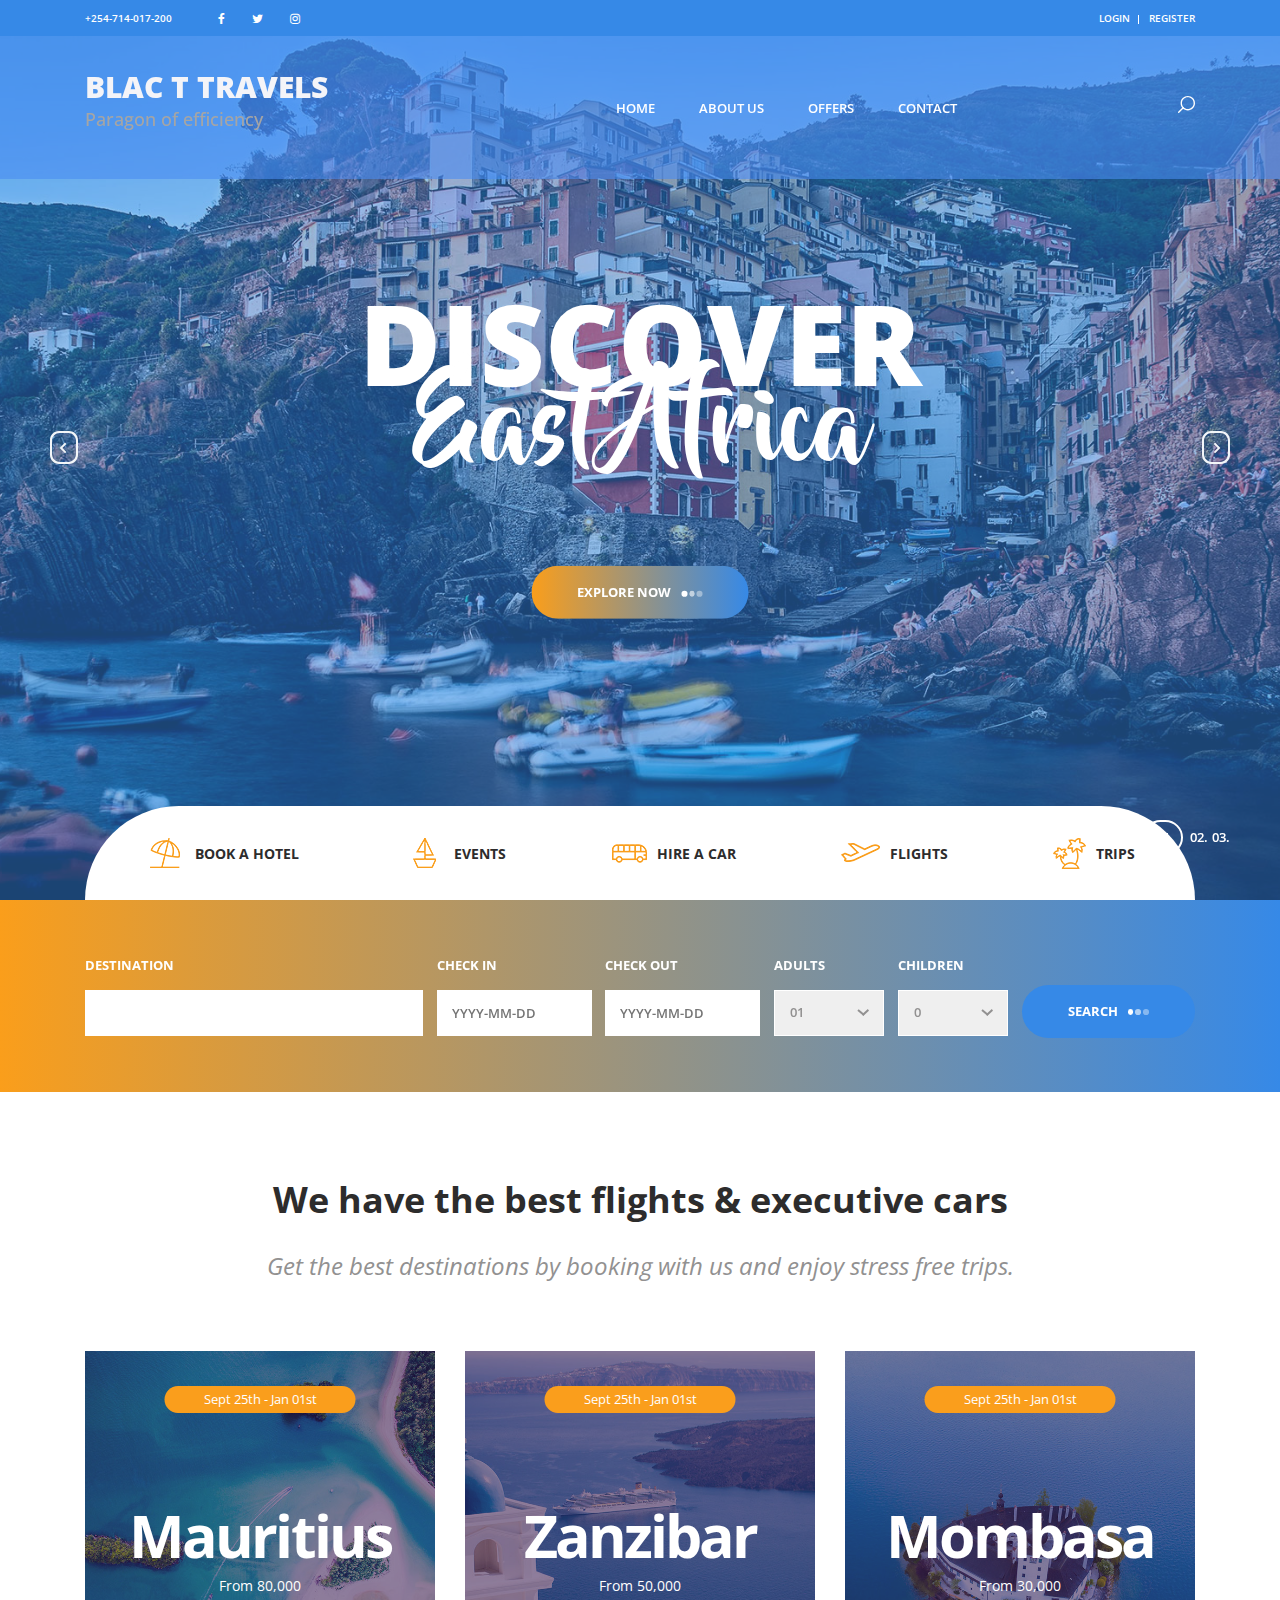
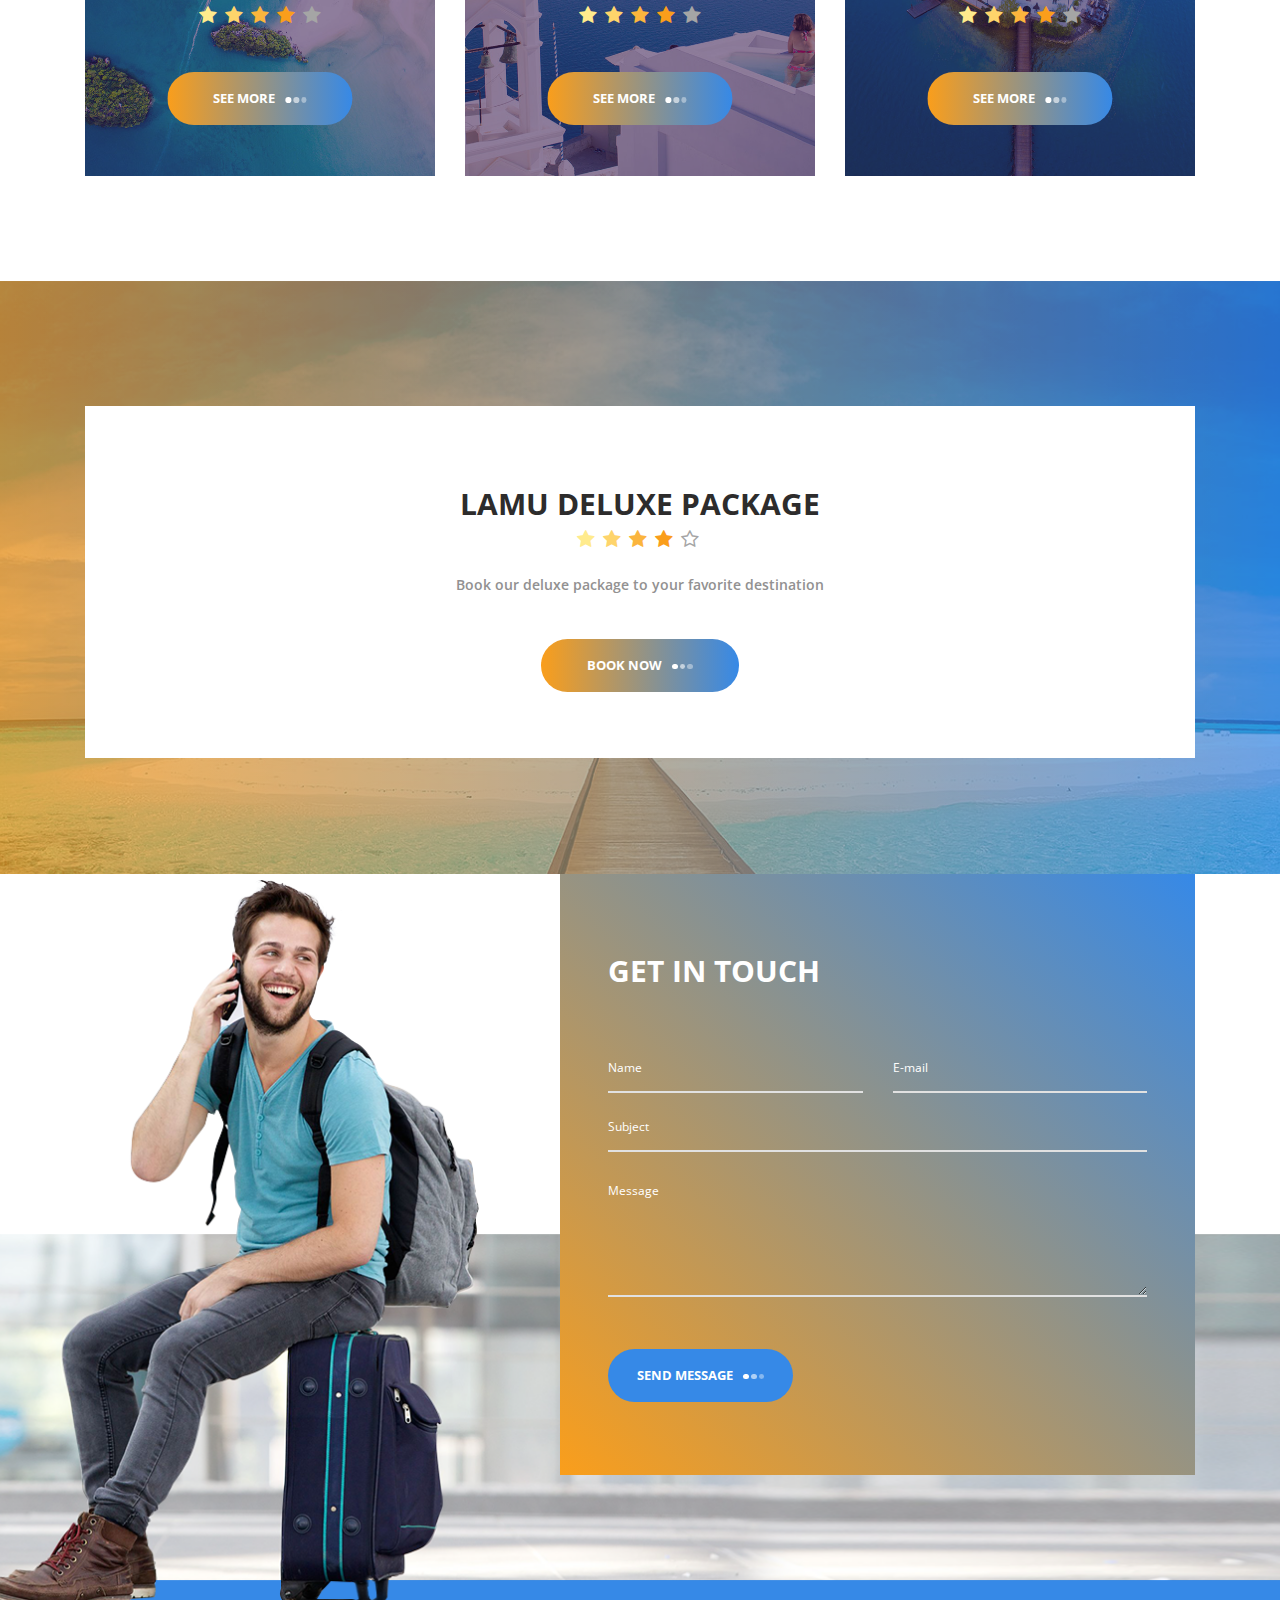
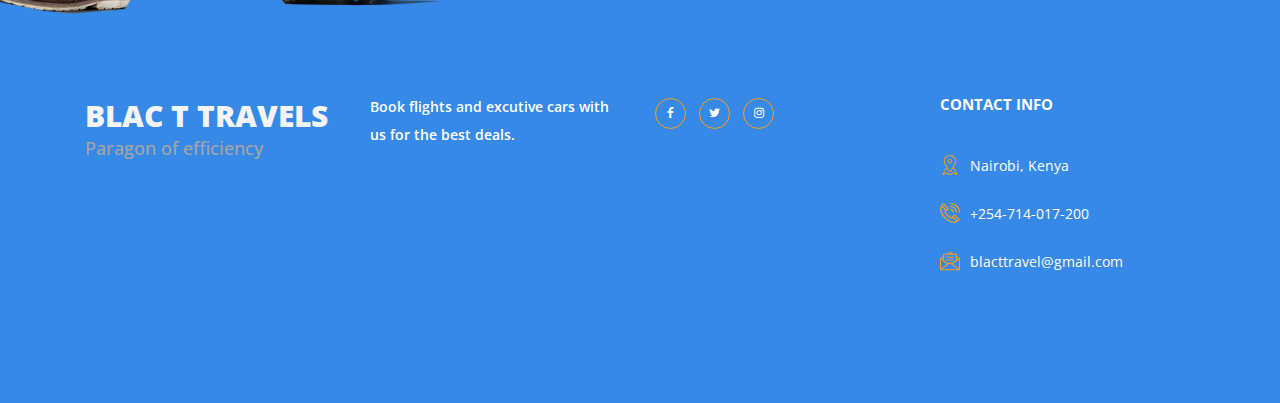
<file: index.html>
<!DOCTYPE html>
<html lang="en">
<head>
<title>Blac T Travels</title>
<meta charset="utf-8">
<meta http-equiv="X-UA-Compatible" content="IE=edge">
<meta name="description" content="Blac T Project">
<meta name="viewport" content="width=device-width, initial-scale=1">
<link rel="stylesheet" type="text/css" href="styles/bootstrap4/bootstrap.min.css">
<link href="plugins/font-awesome-4.7.0/css/font-awesome.min.css" rel="stylesheet" type="text/css">
<link rel="stylesheet" type="text/css" href="plugins/OwlCarousel2-2.2.1/owl.carousel.css">
<link rel="stylesheet" type="text/css" href="plugins/OwlCarousel2-2.2.1/owl.theme.default.css">
<link rel="stylesheet" type="text/css" href="plugins/OwlCarousel2-2.2.1/animate.css">
<link rel="stylesheet" type="text/css" href="styles/main_styles.css">
<link rel="stylesheet" type="text/css" href="styles/responsive.css">
</head>

<body>

<div class="super_container">
	
	<!-- Header -->

	<header class="header">

		<!-- Top Bar -->

		<div class="top_bar">
			<div class="container">
				<div class="row">
					<div class="col d-flex flex-row">
						<div class="phone">+254-714-017-200</div>
						<div class="social">
							<ul class="social_list">
								<li class="social_list_item"><a href="#"><i class="fa fa-facebook" aria-hidden="true"></i></a></li>
								<li class="social_list_item"><a href="#"><i class="fa fa-twitter" aria-hidden="true"></i></a></li>
								<li class="social_list_item"><a href="#"><i class="fa fa-instagram" aria-hidden="true"></i></a></li>
							</ul>
						</div>
						<div class="user_box ml-auto">
							<div class="user_box_login user_box_link"><a href="#">login</a></div>
							<div class="user_box_register user_box_link"><a href="#">register</a></div>
						</div>
					</div>
				</div>
			</div>		
		</div>

		<!-- Main Navigation -->

		<nav class="main_nav">
			<div class="container">
				<div class="row">
					<div class="col main_nav_col d-flex flex-row align-items-center justify-content-start">
						<div class="logo_container">
							<div class="logo"><a href="#">Blac T Travels</a></div>
							<div><h4>Paragon of efficiency</h4> </div>
						</div>
						<div class="main_nav_container ml-auto">
							<ul class="main_nav_list">
								<li class="main_nav_item"><a href="#">home</a></li>
								<li class="main_nav_item"><a href="about.html">about us</a></li>
								<li class="main_nav_item"><a href="offers.html">offers</a></li>
								<li class="main_nav_item"><a href="contact.html">contact</a></li>
							</ul>
						</div>
						<div class="content_search ml-lg-0 ml-auto">
							<svg version="1.1" id="Layer_1" xmlns="http://www.w3.org/2000/svg" xmlns:xlink="http://www.w3.org/1999/xlink" x="0px" y="0px"
							width="17px" height="17px" viewBox="0 0 512 512" enable-background="new 0 0 512 512" xml:space="preserve">
								<g>
									<g>
										<g>
											<path class="mag_glass" fill="#FFFFFF" d="M78.438,216.78c0,57.906,22.55,112.343,63.493,153.287c40.945,40.944,95.383,63.494,153.287,63.494
											s112.344-22.55,153.287-63.494C489.451,329.123,512,274.686,512,216.78c0-57.904-22.549-112.342-63.494-153.286
											C407.563,22.549,353.124,0,295.219,0c-57.904,0-112.342,22.549-153.287,63.494C100.988,104.438,78.439,158.876,78.438,216.78z
											M119.804,216.78c0-96.725,78.69-175.416,175.415-175.416s175.418,78.691,175.418,175.416
											c0,96.725-78.691,175.416-175.416,175.416C198.495,392.195,119.804,313.505,119.804,216.78z"/>
										</g>
									</g>
									<g>
										<g>
											<path class="mag_glass" fill="#FFFFFF" d="M6.057,505.942c4.038,4.039,9.332,6.058,14.625,6.058s10.587-2.019,14.625-6.058L171.268,369.98
											c8.076-8.076,8.076-21.172,0-29.248c-8.076-8.078-21.172-8.078-29.249,0L6.057,476.693
											C-2.019,484.77-2.019,497.865,6.057,505.942z"/>
										</g>
									</g>
								</g>
							</svg>
						</div>

						<form id="search_form" class="search_form bez_1">
							<input type="search" class="search_content_input bez_1">
						</form>

						<div class="hamburger">
							<i class="fa fa-bars trans_200"></i>
						</div>
					</div>
				</div>
			</div>	
		</nav>

	</header>

	<div class="menu trans_500">
		<div class="menu_content d-flex flex-column align-items-center justify-content-center text-center">
			<div class="menu_close_container"><div class="menu_close"></div></div>
			<div class="logo menu_logo"><a href="#"><img src="images/logo.png" alt=""></a></div>
			<ul>
				<li class="menu_item"><a href="#">home</a></li>
				<li class="menu_item"><a href="about.html">about us</a></li>
				<li class="menu_item"><a href="offers.html">offers</a></li>
				<li class="menu_item"><a href="contact.html">contact</a></li>
			</ul>
		</div>
	</div>

	<!-- Home -->

	<div class="home">
		
		<!-- Home Slider -->

		<div class="home_slider_container">
			
			<div class="owl-carousel owl-theme home_slider">

				<!-- Slider Item -->
				<div class="owl-item home_slider_item">
					<!-- Image by https://unsplash.com/@anikindimitry -->
					<div class="home_slider_background" style="background-image:url(images/home_slider.jpg)"></div>

					<div class="home_slider_content text-center">
						<div class="home_slider_content_inner" data-animation-in="flipInX" data-animation-out="animate-out fadeOut">
							<h1>discover</h1>
							<h1>East Africa</h1>
							<div class="button home_slider_button"><div class="button_bcg"></div><a href="#">explore now<span></span><span></span><span></span></a></div>
						</div>
					</div>
				</div>

				<!-- Slider Item -->
				<div class="owl-item home_slider_item">
					<div class="home_slider_background" style="background-image:url(images/home_slider.jpg)"></div>

					<div class="home_slider_content text-center">
						<div class="home_slider_content_inner" data-animation-in="flipInX" data-animation-out="animate-out fadeOut">
							<h1>discover</h1>
							<h1>East Africa</h1>
							<div class="button home_slider_button"><div class="button_bcg"></div><a href="#">explore now<span></span><span></span><span></span></a></div>
						</div>
					</div>
				</div>

				<!-- Slider Item -->
				<div class="owl-item home_slider_item">
					<div class="home_slider_background" style="background-image:url(images/home_slider.jpg)"></div>

					<div class="home_slider_content text-center">
						<div class="home_slider_content_inner" data-animation-in="flipInX" data-animation-out="animate-out fadeOut">
							<h1>discover</h1>
							<h1>East Africa</h1>
							<div class="button home_slider_button"><div class="button_bcg"></div><a href="#">explore now<span></span><span></span><span></span></a></div>
						</div>
					</div>
				</div>

			</div>
			
			<!-- Home Slider Nav - Prev -->
			<div class="home_slider_nav home_slider_prev">
				<svg version="1.1" id="Layer_2" xmlns="http://www.w3.org/2000/svg" xmlns:xlink="http://www.w3.org/1999/xlink" x="0px" y="0px"
					width="28px" height="33px" viewBox="0 0 28 33" enable-background="new 0 0 28 33" xml:space="preserve">
					<defs>
						<linearGradient id='home_grad_prev'>
							<stop offset='0%' stop-color='#fa9e1b'/>
							<stop offset='100%' stop-color='#8d4fff'/>
						</linearGradient>
					</defs>
					<path class="nav_path" fill="#F3F6F9" d="M19,0H9C4.029,0,0,4.029,0,9v15c0,4.971,4.029,9,9,9h10c4.97,0,9-4.029,9-9V9C28,4.029,23.97,0,19,0z
					M26,23.091C26,27.459,22.545,31,18.285,31H9.714C5.454,31,2,27.459,2,23.091V9.909C2,5.541,5.454,2,9.714,2h8.571
					C22.545,2,26,5.541,26,9.909V23.091z"/>
					<polygon class="nav_arrow" fill="#F3F6F9" points="15.044,22.222 16.377,20.888 12.374,16.885 16.377,12.882 15.044,11.55 9.708,16.885 11.04,18.219 
					11.042,18.219 "/>
				</svg>
			</div>
			
			<!-- Home Slider Nav - Next -->
			<div class="home_slider_nav home_slider_next">
				<svg version="1.1" id="Layer_3" xmlns="http://www.w3.org/2000/svg" xmlns:xlink="http://www.w3.org/1999/xlink" x="0px" y="0px"
				width="28px" height="33px" viewBox="0 0 28 33" enable-background="new 0 0 28 33" xml:space="preserve">
					<defs>
						<linearGradient id='home_grad_next'>
							<stop offset='0%' stop-color='#fa9e1b'/>
							<stop offset='100%' stop-color='#8d4fff'/>
						</linearGradient>
					</defs>
				<path class="nav_path" fill="#F3F6F9" d="M19,0H9C4.029,0,0,4.029,0,9v15c0,4.971,4.029,9,9,9h10c4.97,0,9-4.029,9-9V9C28,4.029,23.97,0,19,0z
				M26,23.091C26,27.459,22.545,31,18.285,31H9.714C5.454,31,2,27.459,2,23.091V9.909C2,5.541,5.454,2,9.714,2h8.571
				C22.545,2,26,5.541,26,9.909V23.091z"/>
				<polygon class="nav_arrow" fill="#F3F6F9" points="13.044,11.551 11.71,12.885 15.714,16.888 11.71,20.891 13.044,22.224 18.379,16.888 17.048,15.554 
				17.046,15.554 "/>
				</svg>
			</div>

			<!-- Home Slider Dots -->

			<div class="home_slider_dots">
				<ul id="home_slider_custom_dots" class="home_slider_custom_dots">
					<li class="home_slider_custom_dot active"><div></div>01.</li>
					<li class="home_slider_custom_dot"><div></div>02.</li>
					<li class="home_slider_custom_dot"><div></div>03.</li>
				</ul>
			</div>
			
		</div>

	</div>

	<!-- Search -->

	<div class="search">
		

		<!-- Search Contents -->
		
		<div class="container fill_height">
			<div class="row fill_height">
				<div class="col fill_height">

					<!-- Search Tabs -->

					<div class="search_tabs_container">
						<div class="search_tabs d-flex flex-lg-row flex-column align-items-lg-center align-items-start justify-content-lg-between justify-content-start">
							<div class="search_tab d-flex flex-row align-items-center justify-content-lg-center justify-content-start"><img src="images/stats_1.png" alt="">Book a hotel</div>
							<div class="search_tab d-flex flex-row align-items-center justify-content-lg-center justify-content-start"><img src="images/stats_2.png" alt="">Events</div>
							<div class="search_tab d-flex flex-row align-items-center justify-content-lg-center justify-content-start"><img src="images/bus.png" alt="">hire a car</div>
							<div class="search_tab d-flex flex-row align-items-center justify-content-lg-center justify-content-start"><img src="images/departure.png" alt="">flights</div>
							<div class="search_tab d-flex flex-row align-items-center justify-content-lg-center justify-content-start"><img src="images/island.png" alt="">trips</div>
						</div>		
					</div>

					<!-- Search Panel -->

					<div class="search_panel active">
						<form action="#" id="search_form_1" class="search_panel_content d-flex flex-lg-row flex-column align-items-lg-center align-items-start justify-content-lg-between justify-content-start">
							<div class="search_item">
								<div>destination</div>
								<input type="text" class="destination search_input" required="required">
							</div>
							<div class="search_item">
								<div>check in</div>
								<input type="text" class="check_in search_input" placeholder="YYYY-MM-DD">
							</div>
							<div class="search_item">
								<div>check out</div>
								<input type="text" class="check_out search_input" placeholder="YYYY-MM-DD">
							</div>
							<div class="search_item">
								<div>adults</div>
								<select name="adults" id="adults_1" class="dropdown_item_select search_input">
									<option>01</option>
									<option>02</option>
									<option>03</option>
								</select>
							</div>
							<div class="search_item">
								<div>children</div>
								<select name="children" id="children_1" class="dropdown_item_select search_input">
									<option>0</option>
									<option>02</option>
									<option>03</option>
								</select>
							</div>
							<button class="button search_button">search<span></span><span></span><span></span></button>
						</form>
					</div>

					<!-- Search Panel -->

					<div class="search_panel">
						<form action="#" id="search_form_2" class="search_panel_content d-flex flex-lg-row flex-column align-items-lg-center align-items-start justify-content-lg-between justify-content-start">
							<div class="search_item">
								<div>destination</div>
								<input type="text" class="destination search_input" required="required">
							</div>
							<div class="search_item">
								<div>check in</div>
								<input type="text" class="check_in search_input" placeholder="YYYY-MM-DD">
							</div>
							<div class="search_item">
								<div>check out</div>
								<input type="text" class="check_out search_input" placeholder="YYYY-MM-DD">
							</div>
							<div class="search_item">
								<div>adults</div>
								<select name="adults" id="adults_2" class="dropdown_item_select search_input">
									<option>01</option>
									<option>02</option>
									<option>03</option>
								</select>
							</div>
							<div class="search_item">
								<div>children</div>
								<select name="children" id="children_2" class="dropdown_item_select search_input">
									<option>0</option>
									<option>02</option>
									<option>03</option>
								</select>
							</div>
							<button class="button search_button">search<span></span><span></span><span></span></button>
						</form>
					</div>

					<!-- Search Panel -->

					<div class="search_panel">
						<form action="#" id="search_form_3" class="search_panel_content d-flex flex-lg-row flex-column align-items-lg-center align-items-start justify-content-lg-between justify-content-start">
							<div class="search_item">
								<div>destination</div>
								<input type="text" class="destination search_input" required="required">
							</div>
							<div class="search_item">
								<div>check in</div>
								<input type="text" class="check_in search_input" placeholder="YYYY-MM-DD">
							</div>
							<div class="search_item">
								<div>check out</div>
								<input type="text" class="check_out search_input" placeholder="YYYY-MM-DD">
							</div>
							<div class="search_item">
								<div>adults</div>
								<select name="adults" id="adults_3" class="dropdown_item_select search_input">
									<option>01</option>
									<option>02</option>
									<option>03</option>
								</select>
							</div>
							<div class="search_item">
								<div>children</div>
								<select name="children" id="children_3" class="dropdown_item_select search_input">
									<option>0</option>
									<option>02</option>
									<option>03</option>
								</select>
							</div>
							<button class="button search_button">search<span></span><span></span><span></span></button>
						</form>
					</div>

					<!-- Search Panel -->

					<div class="search_panel">
						<form action="#" id="search_form_4" class="search_panel_content d-flex flex-lg-row flex-column align-items-lg-center align-items-start justify-content-lg-between justify-content-start">
							<div class="search_item">
								<div>destination</div>
								<input type="text" class="destination search_input" required="required">
							</div>
							<div class="search_item">
								<div>check in</div>
								<input type="text" class="check_in search_input" placeholder="YYYY-MM-DD">
							</div>
							<div class="search_item">
								<div>check out</div>
								<input type="text" class="check_out search_input" placeholder="YYYY-MM-DD">
							</div>
							<div class="search_item">
								<div>adults</div>
								<select name="adults" id="adults_4" class="dropdown_item_select search_input">
									<option>01</option>
									<option>02</option>
									<option>03</option>
								</select>
							</div>
							<div class="search_item">
								<div>children</div>
								<select name="children" id="children_4" class="dropdown_item_select search_input">
									<option>0</option>
									<option>02</option>
									<option>03</option>
								</select>
							</div>
							<button class="button search_button">search<span></span><span></span><span></span></button>
						</form>
					</div>

					<!-- Search Panel -->

					<div class="search_panel">
						<form action="#" id="search_form_5" class="search_panel_content d-flex flex-lg-row flex-column align-items-lg-center align-items-start justify-content-lg-between justify-content-start">
							<div class="search_item">
								<div>destination</div>
								<input type="text" class="destination search_input" required="required">
							</div>
							<div class="search_item">
								<div>check in</div>
								<input type="text" class="check_in search_input" placeholder="YYYY-MM-DD">
							</div>
							<div class="search_item">
								<div>check out</div>
								<input type="text" class="check_out search_input" placeholder="YYYY-MM-DD">
							</div>
							<div class="search_item">
								<div>adults</div>
								<select name="adults" id="adults_5" class="dropdown_item_select search_input">
									<option>01</option>
									<option>02</option>
									<option>03</option>
								</select>
							</div>
							<div class="search_item">
								<div>children</div>
								<select name="children" id="children_5" class="dropdown_item_select search_input">
									<option>0</option>
									<option>02</option>
									<option>03</option>
								</select>
							</div>
							<button class="button search_button">search<span></span><span></span><span></span></button>
						</form>
					</div>

					<!-- Search Panel -->

					<div class="search_panel">
						<form action="#" id="search_form_6" class="search_panel_content d-flex flex-lg-row flex-column align-items-lg-center align-items-start justify-content-lg-between justify-content-start">
							<div class="search_item">
								<div>destination</div>
								<input type="text" class="destination search_input" required="required">
							</div>
							<div class="search_item">
								<div>check in</div>
								<input type="text" class="check_in search_input" placeholder="YYYY-MM-DD">
							</div>
							<div class="search_item">
								<div>check out</div>
								<input type="text" class="check_out search_input" placeholder="YYYY-MM-DD">
							</div>
							<div class="search_item">
								<div>adults</div>
								<select name="adults" id="adults_6" class="dropdown_item_select search_input">
									<option>01</option>
									<option>02</option>
									<option>03</option>
								</select>
							</div>
							<div class="search_item">
								<div>children</div>
								<select name="children" id="children_6" class="dropdown_item_select search_input">
									<option>0</option>
									<option>02</option>
									<option>03</option>
								</select>
							</div>
							<button class="button search_button">search<span></span><span></span><span></span></button>
						</form>
					</div>
				</div>
			</div>
		</div>		
	</div>

	<!-- Intro -->
	
	<div class="intro">
		<div class="container">
			<div class="row">
				<div class="col">
					<h2 class="intro_title text-center">We have the best flights & executive cars</h2>
				</div>
			</div>
			<div class="row">
				<div class="col-lg-10 offset-lg-1">
					<div class="intro_text text-center">
						<p>Get the best destinations by booking with us and enjoy stress free trips.</p>
					</div>
				</div>
			</div>
			<div class="row intro_items">

				<!-- Intro Item -->

				<div class="col-lg-4 intro_col">
					<div class="intro_item">
						<div class="intro_item_overlay"></div>
						<!-- Image by https://unsplash.com/@dnevozhai -->
						<div class="intro_item_background" style="background-image:url(images/intro_1.jpg)"></div>
						<div class="intro_item_content d-flex flex-column align-items-center justify-content-center">
							<div class="intro_date">Sept 25th - Jan 01st</div>
							<div class="button intro_button"><div class="button_bcg"></div><a href="#">see more<span></span><span></span><span></span></a></div>
							<div class="intro_center text-center">
								<h1>Mauritius</h1>
								<div class="intro_price">From 80,000</div>
								<div class="rating rating_4">
									<i class="fa fa-star"></i>
									<i class="fa fa-star"></i>
									<i class="fa fa-star"></i>
									<i class="fa fa-star"></i>
									<i class="fa fa-star"></i>
								</div>
							</div>
						</div>
					</div>
				</div>

				<!-- Intro Item -->

				<div class="col-lg-4 intro_col">
					<div class="intro_item">
						<div class="intro_item_overlay"></div>
						<!-- Image by https://unsplash.com/@hellolightbulb -->
						<div class="intro_item_background" style="background-image:url(images/intro_2.jpg)"></div>
						<div class="intro_item_content d-flex flex-column align-items-center justify-content-center">
							<div class="intro_date">Sept 25th - Jan 01st</div>
							<div class="button intro_button"><div class="button_bcg"></div><a href="#">see more<span></span><span></span><span></span></a></div>
							<div class="intro_center text-center">
								<h1>Zanzibar</h1>
								<div class="intro_price">From 50,000</div>
								<div class="rating rating_4">
									<i class="fa fa-star"></i>
									<i class="fa fa-star"></i>
									<i class="fa fa-star"></i>
									<i class="fa fa-star"></i>
									<i class="fa fa-star"></i>
								</div>
							</div>
						</div>
					</div>
				</div>

				<!-- Intro Item -->

				<div class="col-lg-4 intro_col">
					<div class="intro_item">
						<div class="intro_item_overlay"></div>
						<!-- Image by https://unsplash.com/@willianjusten -->
						<div class="intro_item_background" style="background-image:url(images/intro_3.jpg)"></div>
						<div class="intro_item_content d-flex flex-column align-items-center justify-content-center">
							<div class="intro_date">Sept 25th - Jan 01st</div>
							<div class="button intro_button"><div class="button_bcg"></div><a href="#">see more<span></span><span></span><span></span></a></div>
							<div class="intro_center text-center">
								<h1>Mombasa</h1>
								<div class="intro_price">From 30,000</div>
								<div class="rating rating_4">
									<i class="fa fa-star"></i>
									<i class="fa fa-star"></i>
									<i class="fa fa-star"></i>
									<i class="fa fa-star"></i>
									<i class="fa fa-star"></i>
								</div>
							</div>
						</div>
					</div>
				</div>

			</div>
		</div>
	</div>

	<!-- CTA -->

	<div class="cta">
		<!-- Image by https://unsplash.com/@thanni -->
		<div class="cta_background" style="background-image:url(images/cta.jpg)"></div>
		
		<div class="container">
			<div class="row">
				<div class="col">

					<!-- CTA Slider -->

					<div class="cta_slider_container">
						<div class="owl-carousel owl-theme cta_slider">

							<!-- CTA Slider Item -->
							<div class="owl-item cta_item text-center">
								<div class="cta_title">Lamu deluxe package</div>
								<div class="rating_r rating_r_4">
									<i></i>
									<i></i>
									<i></i>
									<i></i>
									<i></i>
								</div>
								<p class="cta_text">Book our deluxe package to your favorite destination</p>
								<div class="button cta_button"><div class="button_bcg"></div><a href="#">book now<span></span><span></span><span></span></a></div>
							</div>

							<!-- CTA Slider Item -->
							<div class="owl-item cta_item text-center">
								<div class="cta_title">Seychelles deluxe package</div>
								<div class="rating_r rating_r_4">
									<i></i>
									<i></i>
									<i></i>
									<i></i>
									<i></i>
								</div>
								<p class="cta_text">Book our deluxe package to your favorite destination</p>
								<div class="button cta_button"><div class="button_bcg"></div><a href="#">book now<span></span><span></span><span></span></a></div>
							</div>

							<!-- CTA Slider Item -->
							<div class="owl-item cta_item text-center">
								<div class="cta_title">Dar-es-salaam deluxe package</div>
								<div class="rating_r rating_r_4">
									<i></i>
									<i></i>
									<i></i>
									<i></i>
									<i></i>
								</div>
								<p class="cta_text">Book our deluxe package to your favorite destination</p>
								<div class="button cta_button"><div class="button_bcg"></div><a href="#">book now<span></span><span></span><span></span></a></div>
							</div>
							
						</div>

						<!-- CTA Slider Nav - Prev -->
						<div class="cta_slider_nav cta_slider_prev">
							<svg version="1.1" id="Layer_4" xmlns="http://www.w3.org/2000/svg" xmlns:xlink="http://www.w3.org/1999/xlink" x="0px" y="0px"
								width="28px" height="33px" viewBox="0 0 28 33" enable-background="new 0 0 28 33" xml:space="preserve">
								<defs>
									<linearGradient id='cta_grad_prev'>
										<stop offset='0%' stop-color='#fa9e1b'/>
										<stop offset='100%' stop-color='#8d4fff'/>
									</linearGradient>
								</defs>
								<path class="nav_path" fill="#F3F6F9" d="M19,0H9C4.029,0,0,4.029,0,9v15c0,4.971,4.029,9,9,9h10c4.97,0,9-4.029,9-9V9C28,4.029,23.97,0,19,0z
								M26,23.091C26,27.459,22.545,31,18.285,31H9.714C5.454,31,2,27.459,2,23.091V9.909C2,5.541,5.454,2,9.714,2h8.571
								C22.545,2,26,5.541,26,9.909V23.091z"/>
								<polygon class="nav_arrow" fill="#F3F6F9" points="15.044,22.222 16.377,20.888 12.374,16.885 16.377,12.882 15.044,11.55 9.708,16.885 11.04,18.219 
								11.042,18.219 "/>
							</svg>
						</div>
						
						<!-- CTA Slider Nav - Next -->
						<div class="cta_slider_nav cta_slider_next">
							<svg version="1.1" id="Layer_5" xmlns="http://www.w3.org/2000/svg" xmlns:xlink="http://www.w3.org/1999/xlink" x="0px" y="0px"
							width="28px" height="33px" viewBox="0 0 28 33" enable-background="new 0 0 28 33" xml:space="preserve">
								<defs>
									<linearGradient id='cta_grad_next'>
										<stop offset='0%' stop-color='#fa9e1b'/>
										<stop offset='100%' stop-color='#8d4fff'/>
									</linearGradient>
								</defs>
							<path class="nav_path" fill="#F3F6F9" d="M19,0H9C4.029,0,0,4.029,0,9v15c0,4.971,4.029,9,9,9h10c4.97,0,9-4.029,9-9V9C28,4.029,23.97,0,19,0z
							M26,23.091C26,27.459,22.545,31,18.285,31H9.714C5.454,31,2,27.459,2,23.091V9.909C2,5.541,5.454,2,9.714,2h8.571
							C22.545,2,26,5.541,26,9.909V23.091z"/>
							<polygon class="nav_arrow" fill="#F3F6F9" points="13.044,11.551 11.71,12.885 15.714,16.888 11.71,20.891 13.044,22.224 18.379,16.888 17.048,15.554 
							17.046,15.554 "/>
							</svg>
						</div>

					</div>

				</div>
			</div>
		</div>
					
	</div>

	<!-- Offers -->

	

	<!-- Testimonials -->


	<!-- Trending -->

	<div class="contact">
		<div class="contact_background" style="background-image:url(images/contact.png)"></div>

		<div class="container">
			<div class="row">
				<div class="col-lg-5">
					<div class="contact_image">
						
					</div>
				</div>
				<div class="col-lg-7">
					<div class="contact_form_container">
						<div class="contact_title">get in touch</div>
						<form action="#" id="contact_form" class="contact_form">
							<input type="text" id="contact_form_name" class="contact_form_name input_field" placeholder="Name" required="required" data-error="Name is required.">
							<input type="text" id="contact_form_email" class="contact_form_email input_field" placeholder="E-mail" required="required" data-error="Email is required.">
							<input type="text" id="contact_form_subject" class="contact_form_subject input_field" placeholder="Subject" required="required" data-error="Subject is required.">
							<textarea id="contact_form_message" class="text_field contact_form_message" name="message" rows="4" placeholder="Message" required="required" data-error="Please, write us a message."></textarea>
							<button type="submit" id="form_submit_button" class="form_submit_button button">send message<span></span><span></span><span></span></button>
						</form>
					</div>
				</div>
			</div>
		</div>
	</div>

	<!-- Footer -->

	<footer class="footer">
		<div class="container">
			<div class="row">

				<!-- Footer Column -->
				<div class="col-lg-3 footer_column">
					<div class="footer_col">
						<div class="logo"><a href="#">Blac T Travels</a></div>
						<div><h4>Paragon of efficiency</h4> </div>
					</div>
				</div>

				<!-- Footer Column -->
				<div class="col-lg-3 footer_column">
					<div class="footer_col">
						<p class="footer_about_text">Book flights and excutive cars with us for the best deals. </p>
					</div>
				</div>

				<!-- Footer Column -->
				<div class="col-lg-3 footer_column">
					<div class="footer_col">
						<ul class="footer_social_list">
							<li class="footer_social_item"><a href="#"><i class="fa fa-facebook-f"></i></a></li>
							<li class="footer_social_item"><a href="#"><i class="fa fa-twitter"></i></a></li>
							<li class="footer_social_item"><a href="#"><i class="fa fa-instagram"></i></a></li>
						</ul>
					</div>
				</div>

				

				<!-- Footer Column -->
				<div class="col-lg-3 footer_column">
					<div class="footer_col">
						<div class="footer_title">contact info</div>
						<div class="footer_content footer_contact">
							<ul class="contact_info_list">
								<li class="contact_info_item d-flex flex-row">
									<div><div class="contact_info_icon"><img src="images/placeholder.svg" alt=""></div></div>
									<div class="contact_info_text">Nairobi, Kenya</div>
								</li>
								<li class="contact_info_item d-flex flex-row">
									<div><div class="contact_info_icon"><img src="images/phone-call.svg" alt=""></div></div>
									<div class="contact_info_text">+254-714-017-200</div>
								</li>
								<li class="contact_info_item d-flex flex-row">
									<div><div class="contact_info_icon"><img src="images/message.svg" alt=""></div></div>
									<div class="contact_info_text"><a href="mailto:contactme@gmail.com?Subject=Hello" target="_top">blacttravel@gmail.com</a></div>
								</li>
							</ul>
						</div>
					</div>
				</div>

			</div>
		</div>
	</footer>

	<!-- Copyright -->

</div>

<script src="js/jquery-3.2.1.min.js"></script>
<script src="styles/bootstrap4/popper.js"></script>
<script src="styles/bootstrap4/bootstrap.min.js"></script>
<script src="plugins/OwlCarousel2-2.2.1/owl.carousel.js"></script>
<script src="plugins/easing/easing.js"></script>
<script src="js/custom.js"></script>

</body>

</html>
</file>
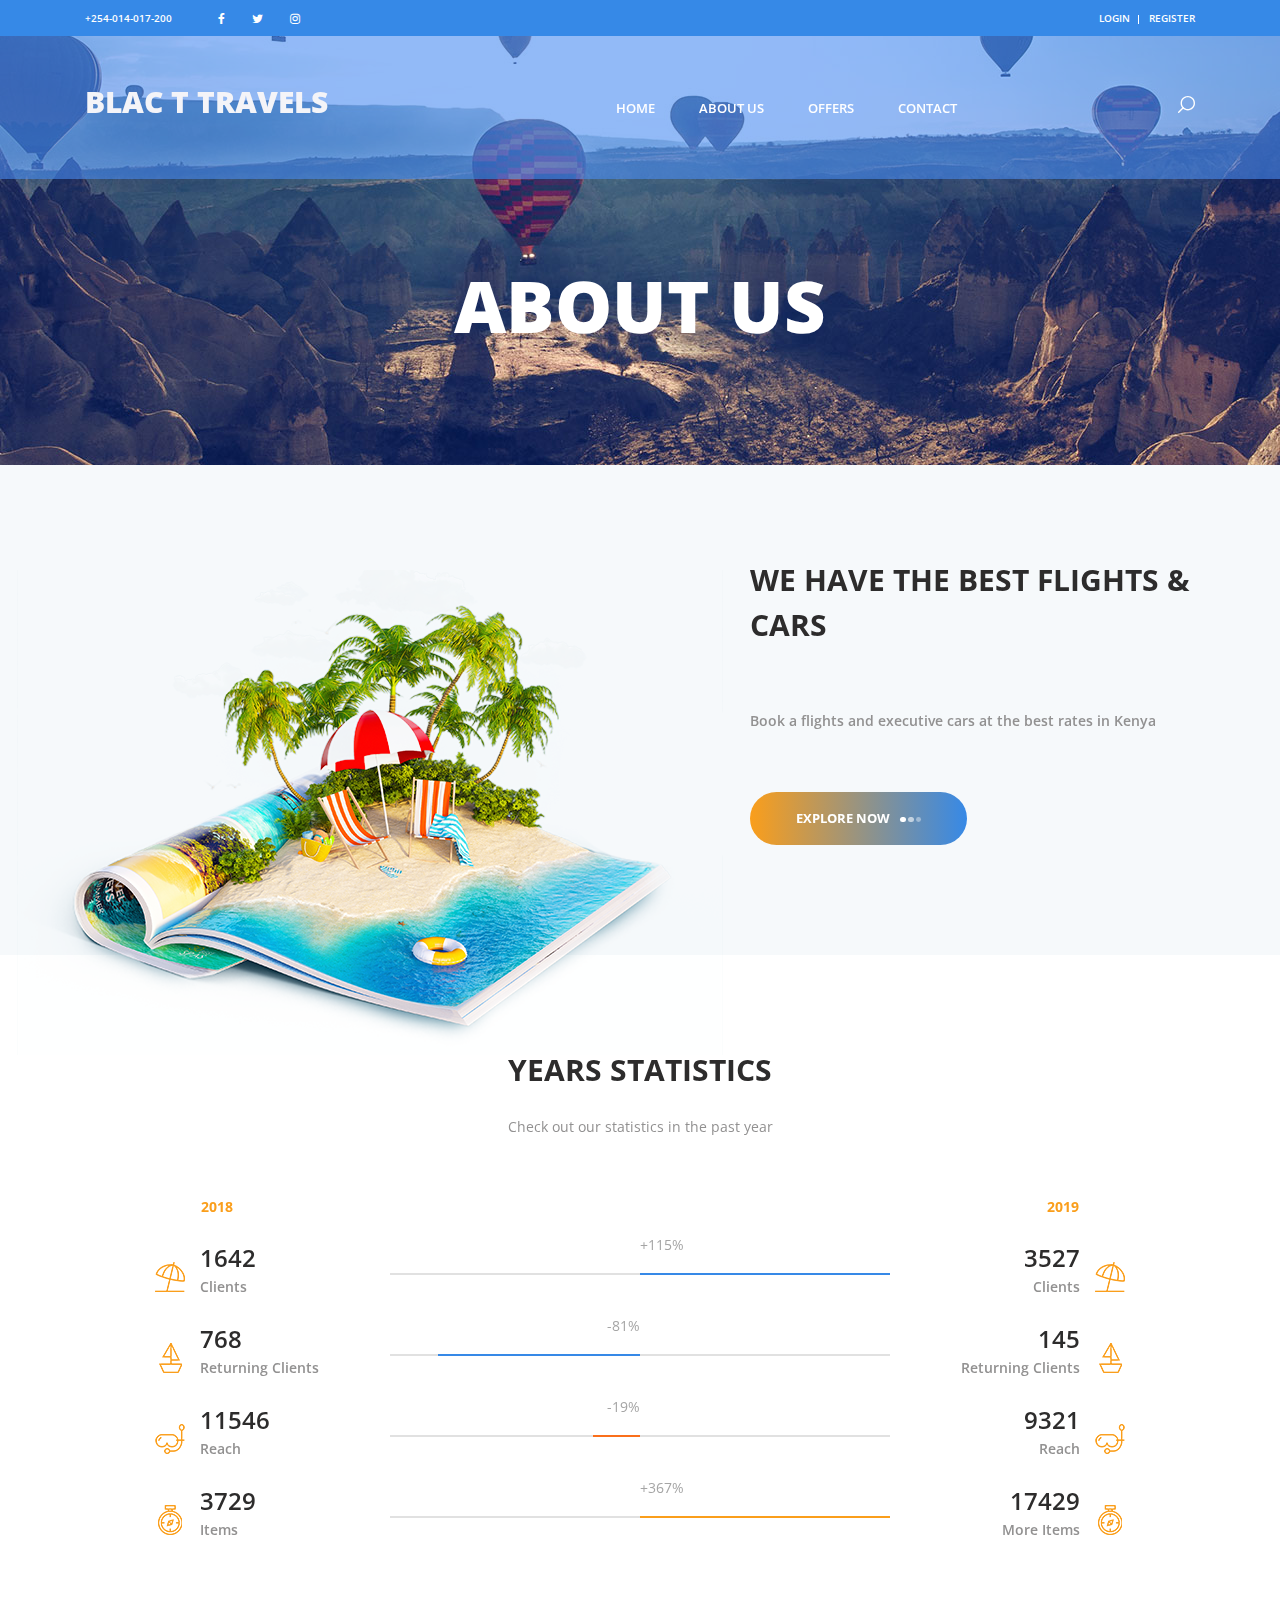
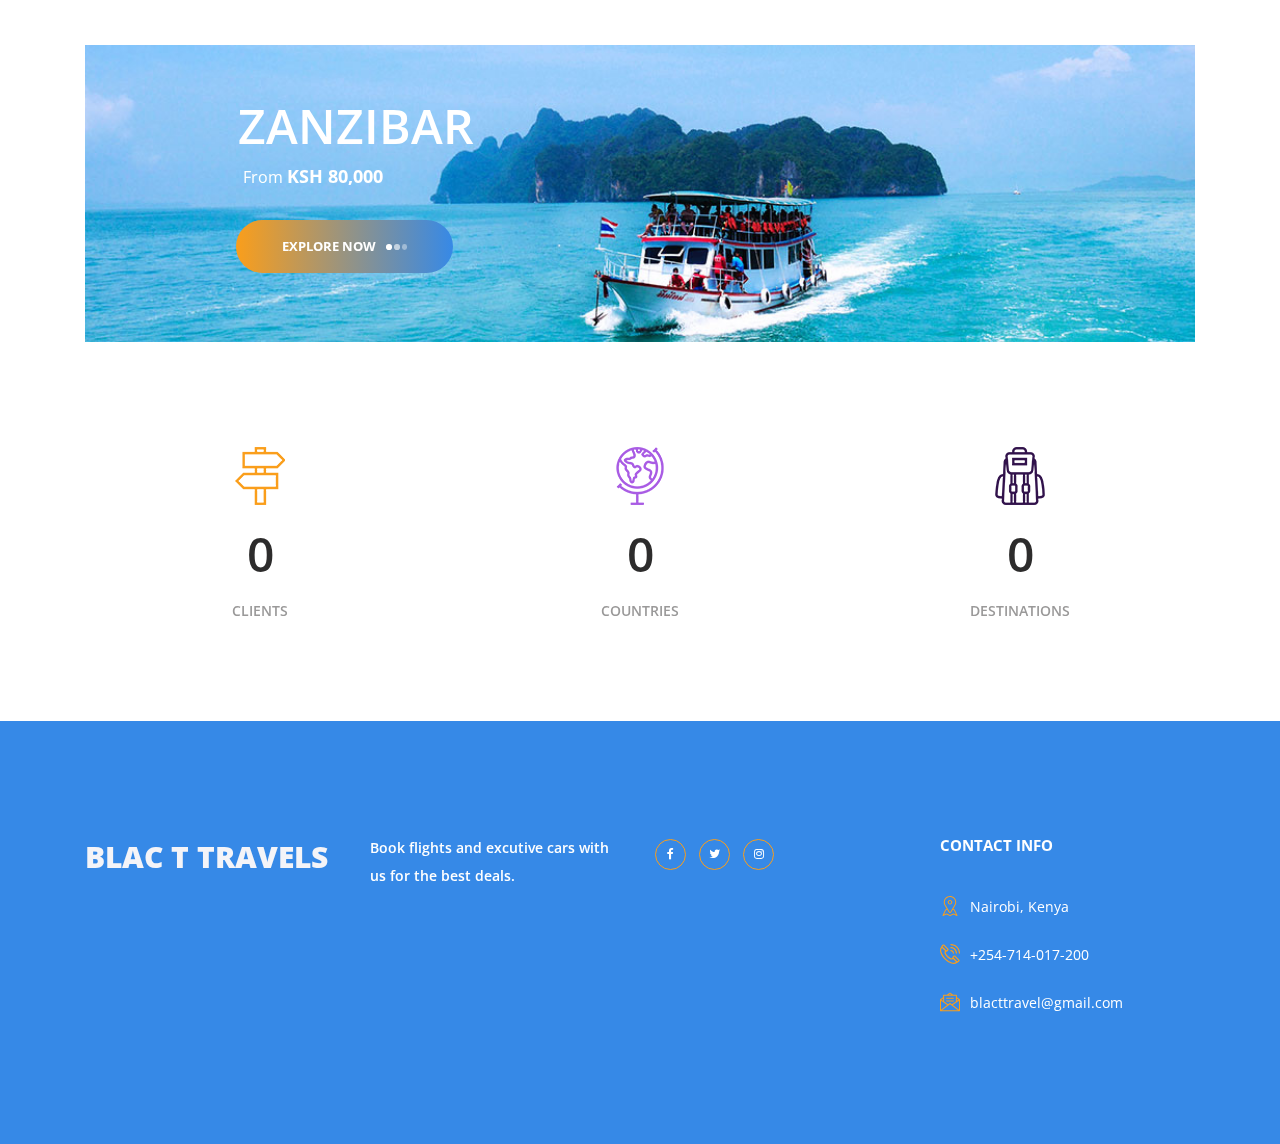
<file: about.html>
<!DOCTYPE html>
<html lang="en">
<head>
<title>About Us</title>
<meta charset="utf-8">
<meta http-equiv="X-UA-Compatible" content="IE=edge">
<meta name="description" content="Travelix Project">
<meta name="viewport" content="width=device-width, initial-scale=1">
<link rel="stylesheet" type="text/css" href="styles/bootstrap4/bootstrap.min.css">
<link href="plugins/font-awesome-4.7.0/css/font-awesome.min.css" rel="stylesheet" type="text/css">
<link rel="stylesheet" type="text/css" href="plugins/OwlCarousel2-2.2.1/owl.carousel.css">
<link rel="stylesheet" type="text/css" href="plugins/OwlCarousel2-2.2.1/owl.theme.default.css">
<link rel="stylesheet" type="text/css" href="plugins/OwlCarousel2-2.2.1/animate.css">
<link rel="stylesheet" type="text/css" href="styles/about_styles.css">
<link rel="stylesheet" type="text/css" href="styles/about_responsive.css">
</head>

<body>

<div class="super_container">
	
	<!-- Header -->

	<header class="header">

		<!-- Top Bar -->

		<div class="top_bar">
			<div class="container">
				<div class="row">
					<div class="col d-flex flex-row">
						<div class="phone">+254-014-017-200</div>
						<div class="social">
							<ul class="social_list">
								<li class="social_list_item"><a href="#"><i class="fa fa-facebook" aria-hidden="true"></i></a></li>
								<li class="social_list_item"><a href="#"><i class="fa fa-twitter" aria-hidden="true"></i></a></li>
								<li class="social_list_item"><a href="#"><i class="fa fa-instagram" aria-hidden="true"></i></a></li>
							</ul>
						</div>
						<div class="user_box ml-auto">
							<div class="user_box_login user_box_link"><a href="#">login</a></div>
							<div class="user_box_register user_box_link"><a href="#">register</a></div>
						</div>
					</div>
				</div>
			</div>		
		</div>

		<!-- Main Navigation -->

		<nav class="main_nav">
			<div class="container">
				<div class="row">
					<div class="col main_nav_col d-flex flex-row align-items-center justify-content-start">
						<div class="logo_container">
							<div class="logo"><a href="#">BLAC T TRAVELS</a></div>
						</div>
						<div class="main_nav_container ml-auto">
							<ul class="main_nav_list">
								<li class="main_nav_item"><a href="index.html">home</a></li>
								<li class="main_nav_item"><a href="#">about us</a></li>
								<li class="main_nav_item"><a href="offers.html">offers</a></li>
								<li class="main_nav_item"><a href="contact.html">contact</a></li>
							</ul>
						</div>
						<div class="content_search ml-lg-0 ml-auto">
							<svg version="1.1" id="Layer_1" xmlns="http://www.w3.org/2000/svg" xmlns:xlink="http://www.w3.org/1999/xlink" x="0px" y="0px"
							width="17px" height="17px" viewBox="0 0 512 512" enable-background="new 0 0 512 512" xml:space="preserve">
								<g>
									<g>
										<g>
											<path class="mag_glass" fill="#FFFFFF" d="M78.438,216.78c0,57.906,22.55,112.343,63.493,153.287c40.945,40.944,95.383,63.494,153.287,63.494
											s112.344-22.55,153.287-63.494C489.451,329.123,512,274.686,512,216.78c0-57.904-22.549-112.342-63.494-153.286
											C407.563,22.549,353.124,0,295.219,0c-57.904,0-112.342,22.549-153.287,63.494C100.988,104.438,78.439,158.876,78.438,216.78z
											M119.804,216.78c0-96.725,78.69-175.416,175.415-175.416s175.418,78.691,175.418,175.416
											c0,96.725-78.691,175.416-175.416,175.416C198.495,392.195,119.804,313.505,119.804,216.78z"/>
										</g>
									</g>
									<g>
										<g>
											<path class="mag_glass" fill="#FFFFFF" d="M6.057,505.942c4.038,4.039,9.332,6.058,14.625,6.058s10.587-2.019,14.625-6.058L171.268,369.98
											c8.076-8.076,8.076-21.172,0-29.248c-8.076-8.078-21.172-8.078-29.249,0L6.057,476.693
											C-2.019,484.77-2.019,497.865,6.057,505.942z"/>
										</g>
									</g>
								</g>
							</svg>
						</div>

						<form id="search_form" class="search_form bez_1">
							<input type="search" class="search_content_input bez_1">
						</form>
						
						<div class="hamburger">
							<i class="fa fa-bars trans_200"></i>
						</div>
					</div>
				</div>
			</div>	
		</nav>

	</header>

	<div class="menu trans_500">
		<div class="menu_content d-flex flex-column align-items-center justify-content-center text-center">
			<div class="menu_close_container"><div class="menu_close"></div></div>
			<div class="logo menu_logo"><a href="#"><img src="images/logo.png" alt=""></a></div>
			<ul>
				<li class="menu_item"><a href="index.html">home</a></li>
				<li class="menu_item"><a href="#">about us</a></li>
				<li class="menu_item"><a href="offers.html">offers</a></li>

				<li class="menu_item"><a href="contact.html">contact</a></li>
			</ul>
		</div>
	</div>

	<!-- Home -->

	<div class="home">
		<div class="home_background parallax-window" data-parallax="scroll" data-image-src="images/about_background.jpg"></div>
		<div class="home_content">
			<div class="home_title">about us</div>
		</div>
	</div>

	<!-- Intro -->

	<div class="intro">
		<div class="container">
			<div class="row">
				<div class="col-lg-7">
					<div class="intro_image"><img src="images/intro.png" alt=""></div>
				</div>
				<div class="col-lg-5">
					<div class="intro_content">
						<div class="intro_title">we have the best flights & cars</div>
						<p class="intro_text">Book a flights and executive cars at the best rates in Kenya </p>
						<div class="button intro_button"><div class="button_bcg"></div><a href="#">explore now<span></span><span></span><span></span></a></div>
					</div>
				</div>
			</div>
		</div>
	</div>

	<!-- Stats -->

	<div class="stats">
		<div class="container">
			<div class="row">
				<div class="col text-center">
					<div class="section_title">years statistics</div>
				</div>
			</div>
			<div class="row">
				<div class="col-lg-10 offset-lg-1 text-center">
					<p class="stats_text"> Check out our statistics in the past year</p>
				</div>
			</div>
			<div class="row">
				<div class="col">
					<div class="stats_years">
						<div class="stats_years_last">2018</div>
						<div class="stats_years_new float-right">2019</div>
					</div>
				</div>
			</div>
			<div class="row">
				<div class="col">
					<div class="stats_contents">
						
						<!-- Stats Item -->
						<div class="stats_item d-flex flex-md-row flex-column clearfix">
							<div class="stats_last order-md-1 order-3">
								<div class="stats_last_icon d-flex flex-column align-items-center justify-content-end">
									<img src="images/stats_1.png" alt="">
								</div>
								<div class="stats_last_content">
									<div class="stats_number">1642</div>
									<div class="stats_type">Clients</div>
								</div>
							</div>
							<div class="stats_bar order-md-2 order-2" data-x="1642" data-y="3527" data-color="#3689e7">
								<div class="stats_bar_perc">
									<div>
										<div class="stats_bar_value"></div>
									</div>
								</div>
							</div>
							<div class="stats_new order-md-3 order-1 text-right">
								<div class="stats_new_icon d-flex flex-column align-items-center justify-content-end">
									<img src="images/stats_1.png" alt="">
								</div>
								<div class="stats_new_content">
									<div class="stats_number">3527</div>
									<div class="stats_type">Clients</div>
								</div>
							</div>
						</div>
						
						<!-- Stats Item -->
						<div class="stats_item d-flex flex-md-row flex-column clearfix">
							<div class="stats_last order-md-1 order-3">
								<div class="stats_last_icon d-flex flex-column align-items-center justify-content-end">
									<img src="images/stats_2.png" alt="">
								</div>
								<div class="stats_last_content">
									<div class="stats_number">768</div>
									<div class="stats_type">Returning Clients</div>
								</div>
							</div>
							<div class="stats_bar order-md-2 order-2" data-x="768" data-y="145" data-color="#3689e7">
								<div class="stats_bar_perc">
									<div>
										<div class="stats_bar_value"></div>
									</div>
								</div>
							</div>
							<div class="stats_new order-md-3 order-1 text-right">
								<div class="stats_new_icon d-flex flex-column align-items-center justify-content-end">
									<img src="images/stats_2.png" alt="">
								</div>
								<div class="stats_new_content">
									<div class="stats_number">145</div>
									<div class="stats_type">Returning Clients</div>
								</div>
							</div>
						</div>

						<!-- Stats Item -->
						<div class="stats_item d-flex flex-md-row flex-column clearfix">
							<div class="stats_last order-md-1 order-3">
								<div class="stats_last_icon d-flex flex-column align-items-center justify-content-end">
									<img src="images/stats_3.png" alt="">
								</div>
								<div class="stats_last_content">
									<div class="stats_number">11546</div>
									<div class="stats_type">Reach</div>
								</div>
							</div>
							<div class="stats_bar order-md-2 order-2" data-x="11546" data-y="9321" data-color="#fa6f1b">
								<div class="stats_bar_perc">
									<div>
										<div class="stats_bar_value"></div>
									</div>
								</div>
							</div>
							<div class="stats_new order-md-3 order-1 text-right">
								<div class="stats_new_icon d-flex flex-column align-items-center justify-content-end">
									<img src="images/stats_3.png" alt="">
								</div>
								<div class="stats_new_content">
									<div class="stats_number">9321</div>
									<div class="stats_type">Reach</div>
								</div>
							</div>
						</div>

						<!-- Stats Item -->
						<div class="stats_item d-flex flex-md-row flex-column clearfix">
							<div class="stats_last order-md-1 order-3">
								<div class="stats_last_icon d-flex flex-column align-items-center justify-content-end">
									<img src="images/stats_4.png" alt="">
								</div>
								<div class="stats_last_content">
									<div class="stats_number">3729</div>
									<div class="stats_type">Items</div>
								</div>
							</div>
							<div class="stats_bar order-md-2 order-2" data-x="3729" data-y="17429" data-color="#fa9e1b">
								<div class="stats_bar_perc">
									<div>
										<div class="stats_bar_value"></div>
									</div>
								</div>
							</div>
							<div class="stats_new order-md-3 order-1 text-right">
								<div class="stats_new_icon d-flex flex-column align-items-center justify-content-end">
									<img src="images/stats_4.png" alt="">
								</div>
								<div class="stats_new_content">
									<div class="stats_number">17429</div>
									<div class="stats_type">More Items</div>
								</div>
							</div>
						</div>

					</div>
				</div>
			</div>
		</div>
	</div>

	<!-- Add -->

	<div class="add">
		<div class="container">
			<div class="row">
				<div class="col">
					<div class="add_container">
						<div class="add_background" style="background-image:url(images/add.jpg)"></div>
						<div class="add_content">
							<h1 class="add_title">Zanzibar</h1>
							<div class="add_subtitle">From <span>KSH 80,000</span></div>
							<div class="button add_button"><div class="button_bcg"></div><a href="#">explore now<span></span><span></span><span></span></a></div>
						</div>
					</div>
				</div>
			</div>
		</div>
	</div>

	<!-- Milestones -->

	<div class="milestones">
		<div class="container">
			<div class="row">
				
				<!-- Milestone -->
				<div class="col-lg-4 milestone_col">
					<div class="milestone text-center">
						<div class="milestone_icon"><img src="images/milestone_1.png" alt=""></div>
						<div class="milestone_counter" data-end-value="652">0</div>
						<div class="milestone_text">Clients</div>
					</div>
				</div>

				<!-- Milestone -->
				<div class="col-lg-4 milestone_col">
					<div class="milestone text-center">
						<div class="milestone_icon"><img src="images/milestone_3.png" alt=""></div>
						<div class="milestone_counter" data-end-value="12">0</div>
						<div class="milestone_text">Countries</div>
					</div>
				</div>

				<!-- Milestone -->
				<div class="col-lg-4 milestone_col">
					<div class="milestone text-center">
						<div class="milestone_icon"><img src="images/milestone_4.png" alt=""></div>
						<div class="milestone_counter" data-end-value="89">0</div>
						<div class="milestone_text">Destinations</div>
					</div>
				</div>

			</div>
		</div>
	</div>

	<!-- Footer -->

	<footer class="footer">
		<div class="container">
			<div class="row">

				<!-- Footer Column -->
				<div class="col-lg-3 footer_column">
					<div class="footer_col">
						<div class="logo"><a href="#">Blac T Travels</a></div>
					</div>
				</div>

				<!-- Footer Column -->
				<div class="col-lg-3 footer_column">
					<div class="footer_col">
						<p class="footer_about_text">Book flights and excutive cars with us for the best deals. </p>
					</div>
				</div>

				<!-- Footer Column -->
				<div class="col-lg-3 footer_column">
					<div class="footer_col">
						<ul class="footer_social_list">
							<li class="footer_social_item"><a href="#"><i class="fa fa-facebook-f"></i></a></li>
							<li class="footer_social_item"><a href="#"><i class="fa fa-twitter"></i></a></li>
							<li class="footer_social_item"><a href="#"><i class="fa fa-instagram"></i></a></li>
						</ul>
					</div>
				</div>

				

				<!-- Footer Column -->
				<div class="col-lg-3 footer_column">
					<div class="footer_col">
						<div class="footer_title">contact info</div>
						<div class="footer_content footer_contact">
							<ul class="contact_info_list">
								<li class="contact_info_item d-flex flex-row">
									<div><div class="contact_info_icon"><img src="images/placeholder.svg" alt=""></div></div>
									<div class="contact_info_text">Nairobi, Kenya</div>
								</li>
								<li class="contact_info_item d-flex flex-row">
									<div><div class="contact_info_icon"><img src="images/phone-call.svg" alt=""></div></div>
									<div class="contact_info_text">+254-714-017-200</div>
								</li>
								<li class="contact_info_item d-flex flex-row">
									<div><div class="contact_info_icon"><img src="images/message.svg" alt=""></div></div>
									<div class="contact_info_text"><a href="mailto:contactme@gmail.com?Subject=Hello" target="_top">blacttravel@gmail.com</a></div>
								</li>
							</ul>
						</div>
					</div>
				</div>

			</div>
		</div>
	</footer>

	<!-- Copyright -->

</div>

<script src="js/jquery-3.2.1.min.js"></script>
<script src="styles/bootstrap4/popper.js"></script>
<script src="styles/bootstrap4/bootstrap.min.js"></script>
<script src="plugins/greensock/TweenMax.min.js"></script>
<script src="plugins/greensock/TimelineMax.min.js"></script>
<script src="plugins/scrollmagic/ScrollMagic.min.js"></script>
<script src="plugins/greensock/animation.gsap.min.js"></script>
<script src="plugins/greensock/ScrollToPlugin.min.js"></script>
<script src="plugins/OwlCarousel2-2.2.1/owl.carousel.js"></script>
<script src="plugins/easing/easing.js"></script>
<script src="plugins/parallax-js-master/parallax.min.js"></script>
<script src="js/about_custom.js"></script>

</body>

</html>
</file>
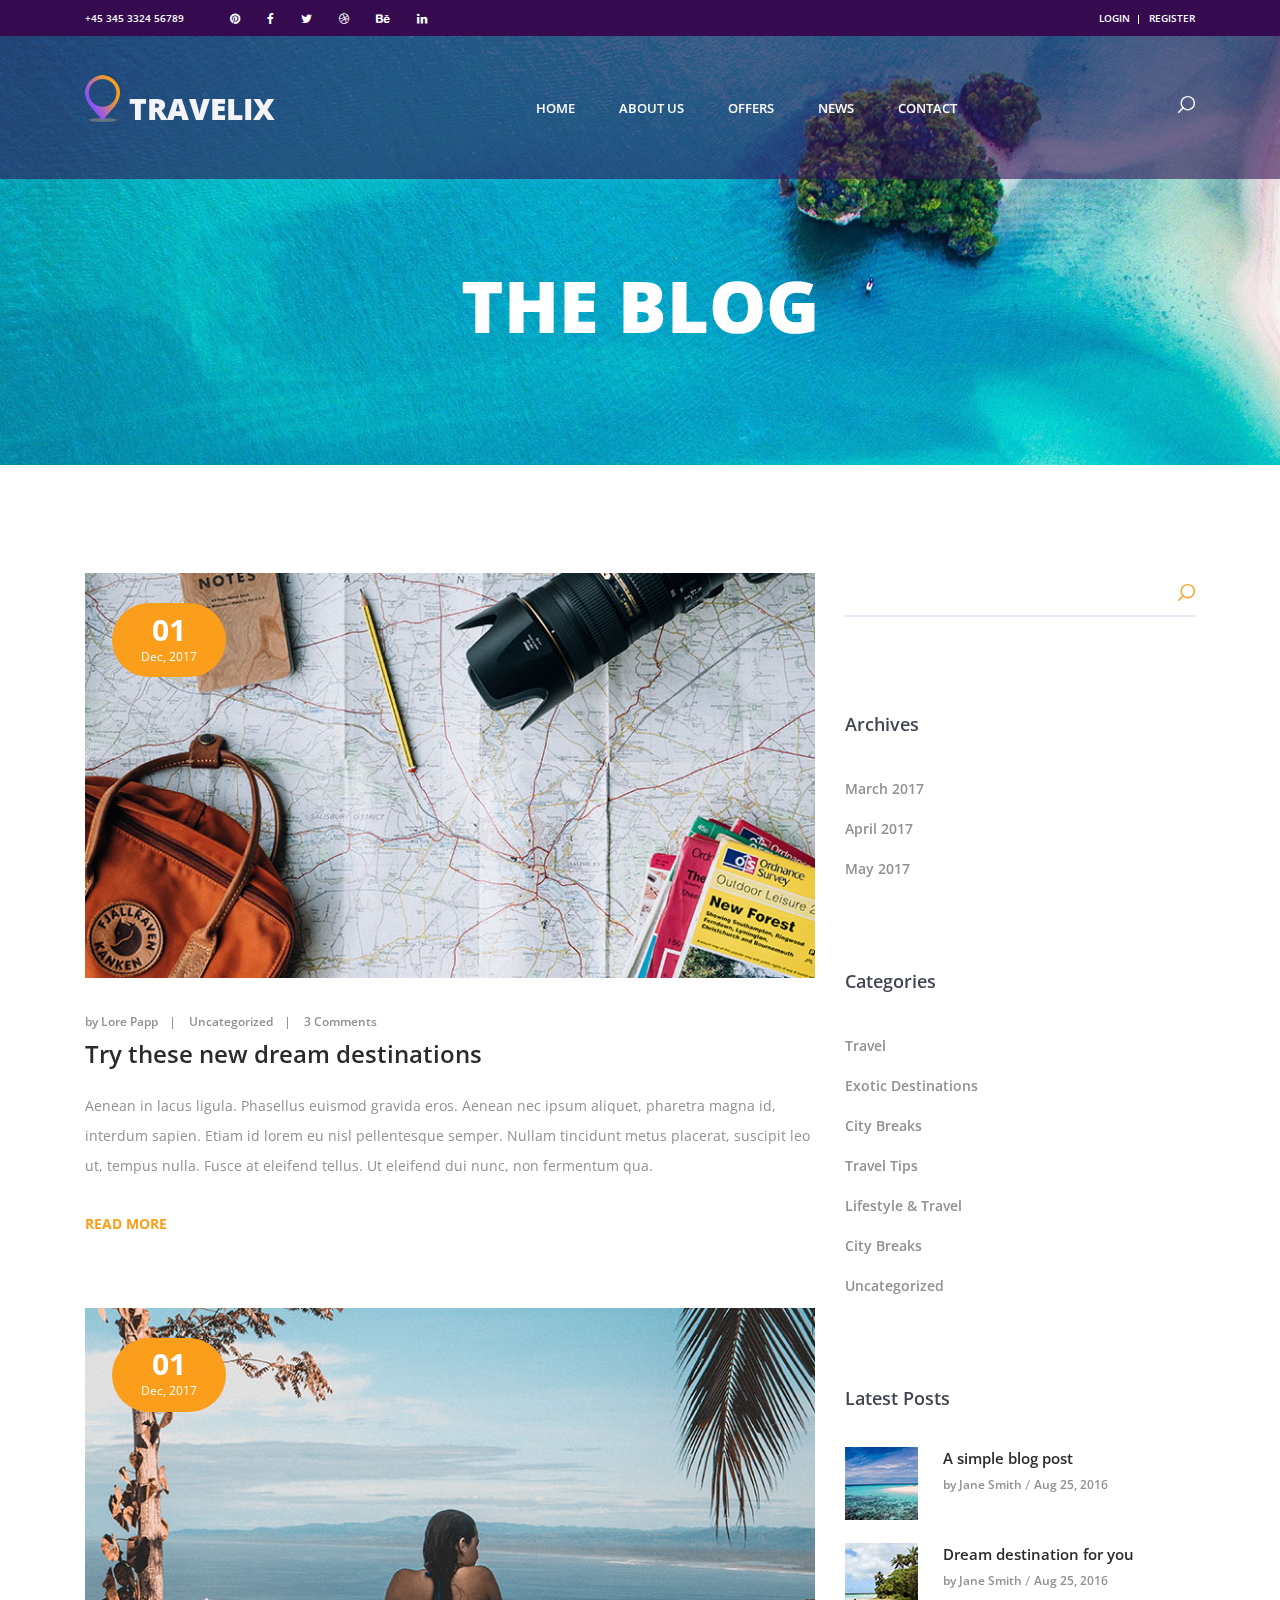
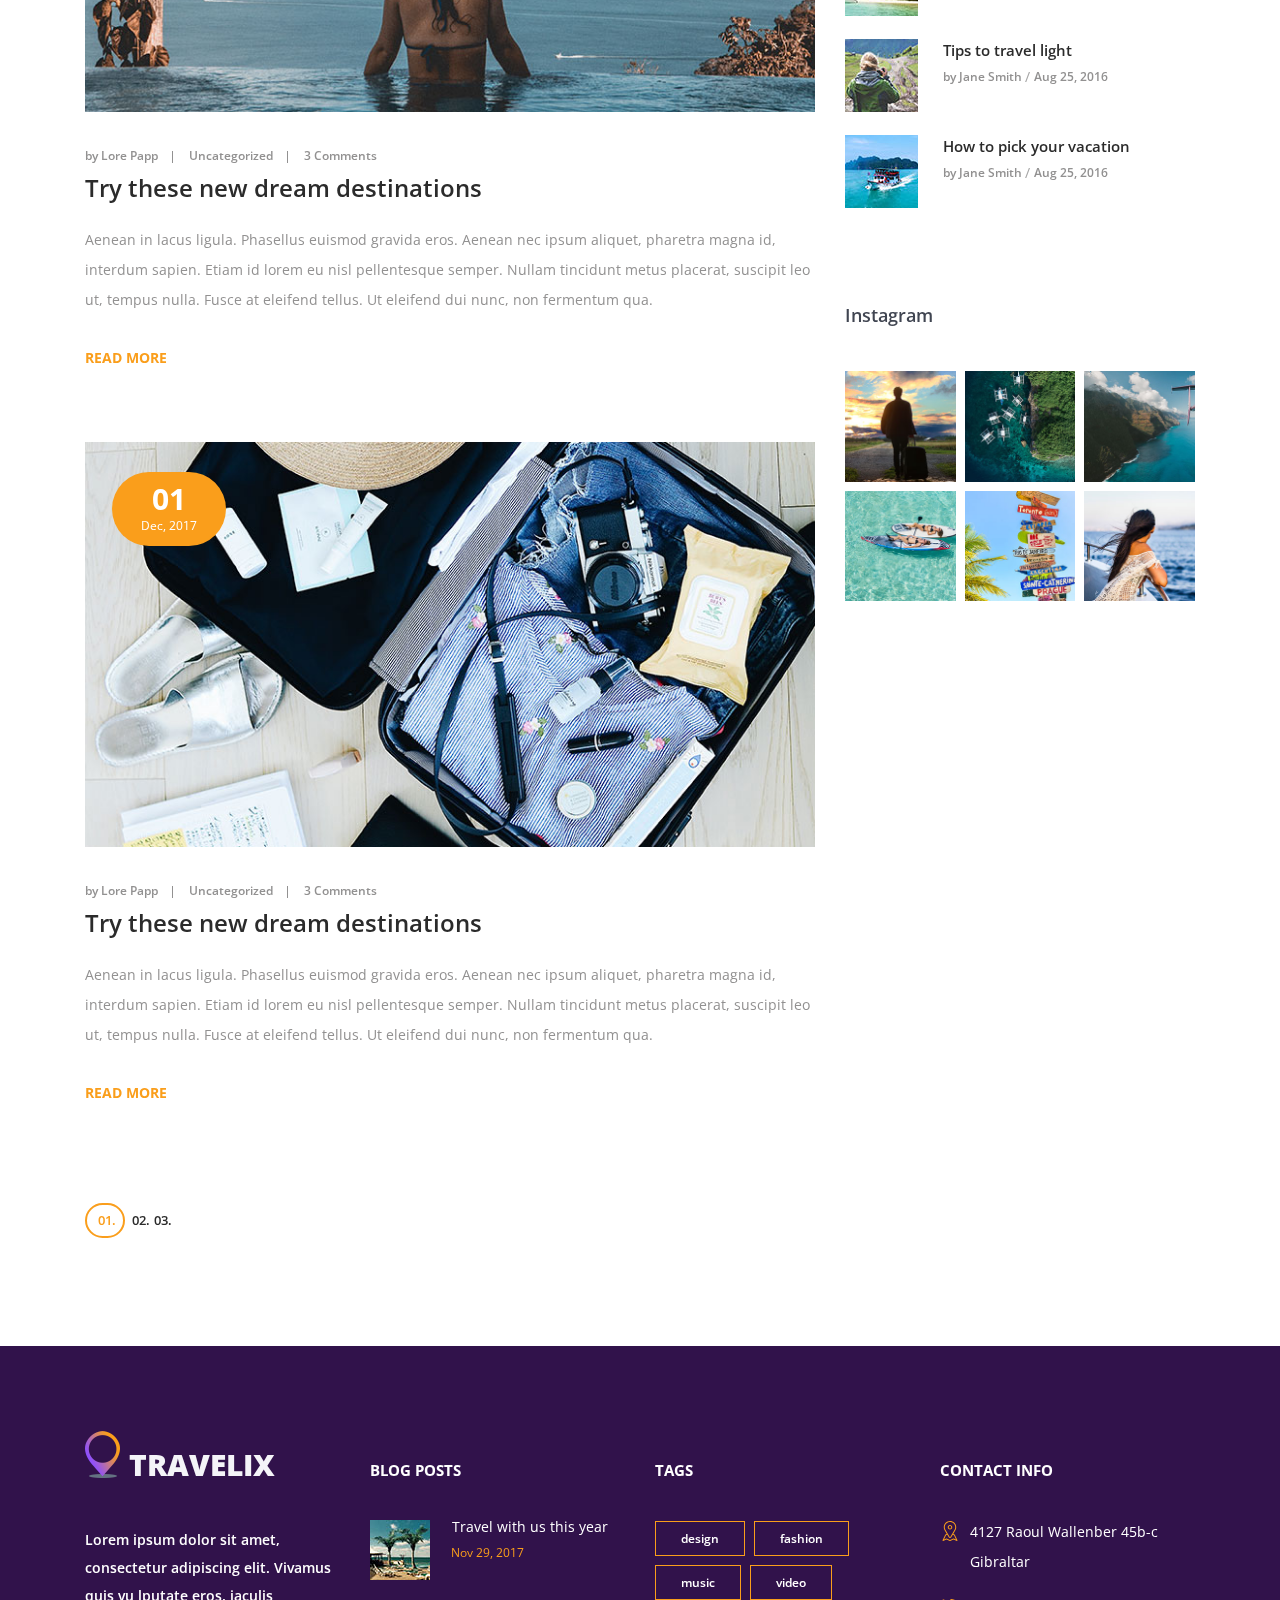
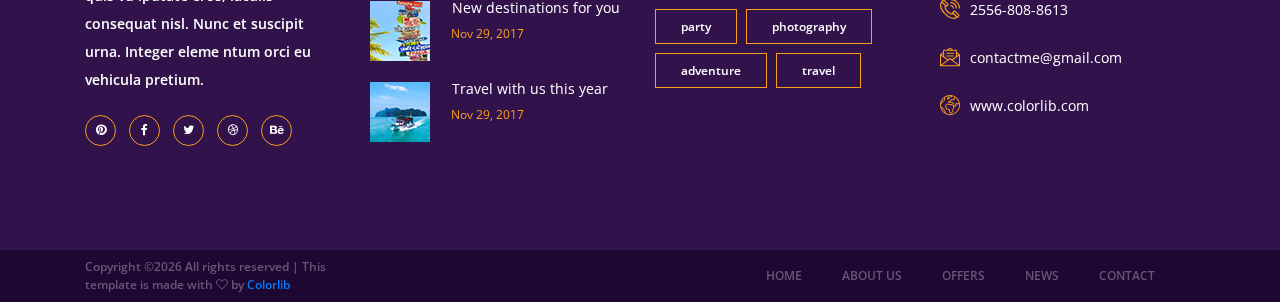
<file: blog.html>
<!DOCTYPE html>
<html lang="en">
<head>
<title>Blog</title>
<meta charset="utf-8">
<meta http-equiv="X-UA-Compatible" content="IE=edge">
<meta name="description" content="Travelix Project">
<meta name="viewport" content="width=device-width, initial-scale=1">
<link rel="stylesheet" type="text/css" href="styles/bootstrap4/bootstrap.min.css">
<link href="plugins/font-awesome-4.7.0/css/font-awesome.min.css" rel="stylesheet" type="text/css">
<link href="plugins/colorbox/colorbox.css" rel="stylesheet" type="text/css">
<link rel="stylesheet" type="text/css" href="styles/blog_styles.css">
<link rel="stylesheet" type="text/css" href="styles/blog_responsive.css">
</head>

<body>

<div class="super_container">
	
	<!-- Header -->

	<header class="header">

		<!-- Top Bar -->

		<div class="top_bar">
			<div class="container">
				<div class="row">
					<div class="col d-flex flex-row">
						<div class="phone">+45 345 3324 56789</div>
						<div class="social">
							<ul class="social_list">
								<li class="social_list_item"><a href="#"><i class="fa fa-pinterest" aria-hidden="true"></i></a></li>
								<li class="social_list_item"><a href="#"><i class="fa fa-facebook" aria-hidden="true"></i></a></li>
								<li class="social_list_item"><a href="#"><i class="fa fa-twitter" aria-hidden="true"></i></a></li>
								<li class="social_list_item"><a href="#"><i class="fa fa-dribbble" aria-hidden="true"></i></a></li>
								<li class="social_list_item"><a href="#"><i class="fa fa-behance" aria-hidden="true"></i></a></li>
								<li class="social_list_item"><a href="#"><i class="fa fa-linkedin" aria-hidden="true"></i></a></li>
							</ul>
						</div>
						<div class="user_box ml-auto">
							<div class="user_box_login user_box_link"><a href="#">login</a></div>
							<div class="user_box_register user_box_link"><a href="#">register</a></div>
						</div>
					</div>
				</div>
			</div>		
		</div>

		<!-- Main Navigation -->

		<nav class="main_nav">
			<div class="container">
				<div class="row">
					<div class="col main_nav_col d-flex flex-row align-items-center justify-content-start">
						<div class="logo_container">
							<div class="logo"><a href="#"><img src="images/logo.png" alt="">travelix</a></div>
						</div>
						<div class="main_nav_container ml-auto">
							<ul class="main_nav_list">
								<li class="main_nav_item"><a href="index.html">home</a></li>
								<li class="main_nav_item"><a href="about.html">about us</a></li>
								<li class="main_nav_item"><a href="offers.html">offers</a></li>
								<li class="main_nav_item"><a href="#">news</a></li>
								<li class="main_nav_item"><a href="contact.html">contact</a></li>
							</ul>
						</div>
						<div class="content_search ml-lg-0 ml-auto">
							<svg version="1.1" id="Layer_1" xmlns="http://www.w3.org/2000/svg" xmlns:xlink="http://www.w3.org/1999/xlink" x="0px" y="0px"
							width="17px" height="17px" viewBox="0 0 512 512" enable-background="new 0 0 512 512" xml:space="preserve">
								<g>
									<g>
										<g>
											<path class="mag_glass" fill="#FFFFFF" d="M78.438,216.78c0,57.906,22.55,112.343,63.493,153.287c40.945,40.944,95.383,63.494,153.287,63.494
											s112.344-22.55,153.287-63.494C489.451,329.123,512,274.686,512,216.78c0-57.904-22.549-112.342-63.494-153.286
											C407.563,22.549,353.124,0,295.219,0c-57.904,0-112.342,22.549-153.287,63.494C100.988,104.438,78.439,158.876,78.438,216.78z
											M119.804,216.78c0-96.725,78.69-175.416,175.415-175.416s175.418,78.691,175.418,175.416
											c0,96.725-78.691,175.416-175.416,175.416C198.495,392.195,119.804,313.505,119.804,216.78z"/>
										</g>
									</g>
									<g>
										<g>
											<path class="mag_glass" fill="#FFFFFF" d="M6.057,505.942c4.038,4.039,9.332,6.058,14.625,6.058s10.587-2.019,14.625-6.058L171.268,369.98
											c8.076-8.076,8.076-21.172,0-29.248c-8.076-8.078-21.172-8.078-29.249,0L6.057,476.693
											C-2.019,484.77-2.019,497.865,6.057,505.942z"/>
										</g>
									</g>
								</g>
							</svg>
						</div>

						<form id="search_form" class="search_form bez_1">
							<input type="search" class="search_content_input bez_1">
						</form>
						
						<div class="hamburger">
							<i class="fa fa-bars trans_200"></i>
						</div>
					</div>
				</div>
			</div>	
		</nav>

	</header>

	<div class="menu trans_500">
		<div class="menu_content d-flex flex-column align-items-center justify-content-center text-center">
			<div class="menu_close_container"><div class="menu_close"></div></div>
			<div class="logo menu_logo"><a href="#"><img src="images/logo.png" alt=""></a></div>
			<ul>
				<li class="menu_item"><a href="index.html">home</a></li>
				<li class="menu_item"><a href="about.html">about us</a></li>
				<li class="menu_item"><a href="offers.html">offers</a></li>
				<li class="menu_item"><a href="#">news</a></li>
				<li class="menu_item"><a href="contact.html">contact</a></li>
			</ul>
		</div>
	</div>

	<!-- Home -->

	<div class="home">
		<div class="home_background parallax-window" data-parallax="scroll" data-image-src="images/blog_background.jpg"></div>
		<div class="home_content">
			<div class="home_title">the blog</div>
		</div>
	</div>

	<!-- Blog -->

	<div class="blog">
		<div class="container">
			<div class="row">

				<!-- Blog Content -->

				<div class="col-lg-8">
					
					<div class="blog_post_container">

						<!-- Blog Post -->
						
						<div class="blog_post">
							<div class="blog_post_image">
								<img src="images/blog_1.jpg" alt="https://unsplash.com/@anniespratt">
								<div class="blog_post_date d-flex flex-column align-items-center justify-content-center">
									<div class="blog_post_day">01</div>
									<div class="blog_post_month">Dec, 2017</div>
								</div>
							</div>
							<div class="blog_post_meta">
								<ul>
									<li class="blog_post_meta_item"><a href="">by Lore Papp</a></li>
									<li class="blog_post_meta_item"><a href="">Uncategorized</a></li>
									<li class="blog_post_meta_item"><a href="">3 Comments</a></li>
								</ul>
							</div>
							<div class="blog_post_title"><a href="#">Try these new dream destinations</a></div>
							<div class="blog_post_text">
								<p>Aenean in lacus ligula. Phasellus euismod gravida eros. Aenean nec ipsum aliquet, pharetra magna id, interdum sapien. Etiam id lorem eu nisl pellentesque semper. Nullam tincidunt metus placerat, suscipit leo ut, tempus nulla. Fusce at eleifend tellus. Ut eleifend dui nunc, non fermentum qua.</p>
							</div>
							<div class="blog_post_link"><a href="#">read more</a></div>
						</div>

						<!-- Blog Post -->
						
						<div class="blog_post">
							<div class="blog_post_image">
								<img src="images/blog_2.jpg" alt="https://unsplash.com/@tschax">
								<div class="blog_post_date d-flex flex-column align-items-center justify-content-center">
									<div class="blog_post_day">01</div>
									<div class="blog_post_month">Dec, 2017</div>
								</div>
							</div>
							<div class="blog_post_meta">
								<ul>
									<li class="blog_post_meta_item"><a href="">by Lore Papp</a></li>
									<li class="blog_post_meta_item"><a href="">Uncategorized</a></li>
									<li class="blog_post_meta_item"><a href="">3 Comments</a></li>
								</ul>
							</div>
							<div class="blog_post_title"><a href="#">Try these new dream destinations</a></div>
							<div class="blog_post_text">
								<p>Aenean in lacus ligula. Phasellus euismod gravida eros. Aenean nec ipsum aliquet, pharetra magna id, interdum sapien. Etiam id lorem eu nisl pellentesque semper. Nullam tincidunt metus placerat, suscipit leo ut, tempus nulla. Fusce at eleifend tellus. Ut eleifend dui nunc, non fermentum qua.</p>
							</div>
							<div class="blog_post_link"><a href="#">read more</a></div>
						</div>

						<!-- Blog Post -->
						
						<div class="blog_post">
							<div class="blog_post_image">
								<img src="images/blog_3.jpg" alt="https://unsplash.com/@stilclassics">
								<div class="blog_post_date d-flex flex-column align-items-center justify-content-center">
									<div class="blog_post_day">01</div>
									<div class="blog_post_month">Dec, 2017</div>
								</div>
							</div>
							<div class="blog_post_meta">
								<ul>
									<li class="blog_post_meta_item"><a href="">by Lore Papp</a></li>
									<li class="blog_post_meta_item"><a href="">Uncategorized</a></li>
									<li class="blog_post_meta_item"><a href="">3 Comments</a></li>
								</ul>
							</div>
							<div class="blog_post_title"><a href="#">Try these new dream destinations</a></div>
							<div class="blog_post_text">
								<p>Aenean in lacus ligula. Phasellus euismod gravida eros. Aenean nec ipsum aliquet, pharetra magna id, interdum sapien. Etiam id lorem eu nisl pellentesque semper. Nullam tincidunt metus placerat, suscipit leo ut, tempus nulla. Fusce at eleifend tellus. Ut eleifend dui nunc, non fermentum qua.</p>
							</div>
							<div class="blog_post_link"><a href="#">read more</a></div>
						</div>

					</div>
						
					<div class="blog_navigation">
						<ul>
							<li class="blog_dot active"><div></div>01.</li>
							<li class="blog_dot"><div></div>02.</li>
							<li class="blog_dot"><div></div>03.</li>
						</ul>
					</div>
				</div>

				<!-- Blog Sidebar -->

				<div class="col-lg-4 sidebar_col">

					<!-- Sidebar Search -->
					<div class="sidebar_search">
						<form action="#">
							<input id="sidebar_search_input" type="search" class="sidebar_search_input" placeholder="" required="required">
							<button id="sidebar_search_button" type="submit" class="sidebar_search_button trans_300" value="Submit">
								<svg version="1.1" id="Layer_1" xmlns="http://www.w3.org/2000/svg" xmlns:xlink="http://www.w3.org/1999/xlink" x="0px" y="0px"
								width="17px" height="17px" viewBox="0 0 512 512" enable-background="new 0 0 512 512" xml:space="preserve">
									<g>
										<g>
											<g>
												<path class="mag_glass" fill="#FFFFFF" d="M78.438,216.78c0,57.906,22.55,112.343,63.493,153.287c40.945,40.944,95.383,63.494,153.287,63.494
												s112.344-22.55,153.287-63.494C489.451,329.123,512,274.686,512,216.78c0-57.904-22.549-112.342-63.494-153.286
												C407.563,22.549,353.124,0,295.219,0c-57.904,0-112.342,22.549-153.287,63.494C100.988,104.438,78.439,158.876,78.438,216.78z
												M119.804,216.78c0-96.725,78.69-175.416,175.415-175.416s175.418,78.691,175.418,175.416
												c0,96.725-78.691,175.416-175.416,175.416C198.495,392.195,119.804,313.505,119.804,216.78z"/>
											</g>
										</g>
										<g>
											<g>
												<path class="mag_glass" fill="#FFFFFF" d="M6.057,505.942c4.038,4.039,9.332,6.058,14.625,6.058s10.587-2.019,14.625-6.058L171.268,369.98
												c8.076-8.076,8.076-21.172,0-29.248c-8.076-8.078-21.172-8.078-29.249,0L6.057,476.693
												C-2.019,484.77-2.019,497.865,6.057,505.942z"/>
											</g>
										</g>
									</g>
								</svg>
							</button>
						</form>
					</div>
					
					<!-- Sidebar Archives -->
					<div class="sidebar_archives">
						<div class="sidebar_title">Archives</div>
						<div class="sidebar_list">
							<ul>
								<li><a href="#">March 2017</a></li>
								<li><a href="#">April 2017</a></li>
								<li><a href="#">May 2017</a></li>
							</ul>
						</div>
					</div>
					
					<!-- Sidebar Archives -->
					<div class="sidebar_categories">
						<div class="sidebar_title">Categories</div>
						<div class="sidebar_list">
							<ul>
								<li><a href="#">Travel</a></li>
								<li><a href="#">Exotic Destinations</a></li>
								<li><a href="#">City Breaks</a></li>
								<li><a href="#">Travel Tips</a></li>
								<li><a href="#">Lifestyle & Travel</a></li>
								<li><a href="#">City Breaks</a></li>
								<li><a href="#">Uncategorized</a></li>
							</ul>
						</div>
					</div>

					<!-- Sidebar Latest Posts -->

					<div class="sidebar_latest_posts">
						<div class="sidebar_title">Latest Posts</div>
						<div class="latest_posts_container">
							<ul>

								<!-- Latest Post -->
								<li class="latest_post clearfix">
									<div class="latest_post_image">
										<a href="#"><img src="images/latest_1.jpg" alt=""></a>
									</div>
									<div class="latest_post_content">
										<div class="latest_post_title trans_200"><a href="#">A simple blog post</a></div>
										<div class="latest_post_meta">
											<div class="latest_post_author trans_200"><a href="#">by Jane Smith</a></div>
											<div class="latest_post_date trans_200"><a href="#">Aug 25, 2016</a></div>
										</div>
									</div>
								</li>

								<!-- Latest Post -->
								<li class="latest_post clearfix">
									<div class="latest_post_image">
										<a href="#"><img src="images/latest_2.jpg" alt=""></a>
									</div>
									<div class="latest_post_content">
										<div class="latest_post_title trans_200"><a href="#">Dream destination for you</a></div>
										<div class="latest_post_meta">
											<div class="latest_post_author trans_200"><a href="#">by Jane Smith</a></div>
											<div class="latest_post_date trans_200"><a href="#">Aug 25, 2016</a></div>
										</div>
									</div>
								</li>

								<!-- Latest Post -->
								<li class="latest_post clearfix">
									<div class="latest_post_image">
										<a href="#"><img src="images/latest_3.jpg" alt=""></a>
									</div>
									<div class="latest_post_content">
										<div class="latest_post_title trans_200"><a href="#">Tips to travel light</a></div>
										<div class="latest_post_meta">
											<div class="latest_post_author trans_200"><a href="#">by Jane Smith</a></div>
											<div class="latest_post_date trans_200"><a href="#">Aug 25, 2016</a></div>
										</div>
									</div>
								</li>

								<!-- Latest Post -->
								<li class="latest_post clearfix">
									<div class="latest_post_image">
										<a href="#"><img src="images/latest_4.jpg" alt=""></a>
									</div>
									<div class="latest_post_content">
										<div class="latest_post_title trans_200"><a href="#">How to pick your vacation</a></div>
										<div class="latest_post_meta">
											<div class="latest_post_author trans_200"><a href="#">by Jane Smith</a></div>
											<div class="latest_post_date trans_200"><a href="#">Aug 25, 2016</a></div>
										</div>
									</div>
								</li>

							</ul>
						</div>
					</div>

					<!-- Sidebar Gallery -->
					<div class="sidebar_gallery">
						<div class="sidebar_title">Instagram</div>
						<div class="gallery_container">
							<ul class="gallery_items d-flex flex-row align-items-start justify-content-between flex-wrap">
								<li class="gallery_item">
									<a class="colorbox" href="https://images.unsplash.com/photo-1473625247510-8ceb1760943f?ixlib=rb-0.3.5&s=c0996cd16eda8c6f54c398de02d03cd3&auto=format&fit=crop&w=720&q=80">
										<img src="images/gallery_1.jpg" alt="https://unsplash.com/@mantashesthaven">
									</a>
								</li>
								<li class="gallery_item">
									<a class="colorbox" href="https://images.unsplash.com/photo-1495162048225-6b3b37b8a69e?ixlib=rb-0.3.5&s=861dd3c7b9d3e735d7fd7cbb1eefed64&auto=format&fit=crop&w=720&q=80">
										<img src="images/gallery_2.jpg" alt="https://unsplash.com/@kensuarez">
									</a>
								</li>
								<li class="gallery_item">
									<a class="colorbox" href="https://images.unsplash.com/photo-1502646275263-04be86afa386?ixlib=rb-0.3.5&s=682a41d7d9bf6e3feabc73a5fdd61dd2&auto=format&fit=crop&w=720&q=80">
										<img src="images/gallery_3.jpg" alt="https://unsplash.com/@jakobowens1">
									</a>
								</li>
								<li class="gallery_item">
									<a class="colorbox" href="https://images.unsplash.com/photo-1484820301304-0b43512779dc?ixlib=rb-0.3.5&s=7a3393e9f507fb4718c36337a8014c52&auto=format&fit=crop&w=720&q=80">
										<img src="images/gallery_4.jpg" alt="https://unsplash.com/@seefromthesky">
									</a>
								</li>
								<li class="gallery_item">
									<a class="colorbox" href="https://images.unsplash.com/photo-1490380169520-0a4b88d52565?ixlib=rb-0.3.5&s=7e6b68b1911fb4ffeea4c0750b8a5269&auto=format&fit=crop&w=720&q=80">
										<img src="images/gallery_5.jpg" alt="https://unsplash.com/@deannaritchie">
									</a>
								</li>
								<li class="gallery_item">
									<a class="colorbox" href="https://images.unsplash.com/photo-1504434026032-a7e440a30b68?ixlib=rb-0.3.5&s=2cc35bf903b78ba4f7f7ed69bc2abe3f&auto=format&fit=crop&w=720&q=80">
										<img src="images/gallery_6.jpg" alt="https://unsplash.com/@benobro">
									</a>
								</li>
							</ul>
						</div>
					</div>

				</div>
			</div>
		</div>
	</div>

	<!-- Footer -->

	<footer class="footer">
		<div class="container">
			<div class="row">

				<!-- Footer Column -->
				<div class="col-lg-3 footer_column">
					<div class="footer_col">
						<div class="footer_content footer_about">
							<div class="logo_container footer_logo">
								<div class="logo"><a href="#"><img src="images/logo.png" alt="">travelix</a></div>
							</div>
							<p class="footer_about_text">Lorem ipsum dolor sit amet, consectetur adipiscing elit. Vivamus quis vu lputate eros, iaculis consequat nisl. Nunc et suscipit urna. Integer eleme ntum orci eu vehicula pretium.</p>
							<ul class="footer_social_list">
								<li class="footer_social_item"><a href="#"><i class="fa fa-pinterest"></i></a></li>
								<li class="footer_social_item"><a href="#"><i class="fa fa-facebook-f"></i></a></li>
								<li class="footer_social_item"><a href="#"><i class="fa fa-twitter"></i></a></li>
								<li class="footer_social_item"><a href="#"><i class="fa fa-dribbble"></i></a></li>
								<li class="footer_social_item"><a href="#"><i class="fa fa-behance"></i></a></li>
							</ul>
						</div>
					</div>
				</div>

				<!-- Footer Column -->
				<div class="col-lg-3 footer_column">
					<div class="footer_col">
						<div class="footer_title">blog posts</div>
						<div class="footer_content footer_blog">
							
							<!-- Footer blog item -->
							<div class="footer_blog_item clearfix">
								<div class="footer_blog_image"><img src="images/footer_blog_1.jpg" alt="https://unsplash.com/@avidenov"></div>
								<div class="footer_blog_content">
									<div class="footer_blog_title"><a href="blog.html">Travel with us this year</a></div>
									<div class="footer_blog_date">Nov 29, 2017</div>
								</div>
							</div>
							
							<!-- Footer blog item -->
							<div class="footer_blog_item clearfix">
								<div class="footer_blog_image"><img src="images/footer_blog_2.jpg" alt="https://unsplash.com/@deannaritchie"></div>
								<div class="footer_blog_content">
									<div class="footer_blog_title"><a href="blog.html">New destinations for you</a></div>
									<div class="footer_blog_date">Nov 29, 2017</div>
								</div>
							</div>

							<!-- Footer blog item -->
							<div class="footer_blog_item clearfix">
								<div class="footer_blog_image"><img src="images/footer_blog_3.jpg" alt="https://unsplash.com/@bergeryap87"></div>
								<div class="footer_blog_content">
									<div class="footer_blog_title"><a href="blog.html">Travel with us this year</a></div>
									<div class="footer_blog_date">Nov 29, 2017</div>
								</div>
							</div>

						</div>
					</div>
				</div>

				<!-- Footer Column -->
				<div class="col-lg-3 footer_column">
					<div class="footer_col">
						<div class="footer_title">tags</div>
						<div class="footer_content footer_tags">
							<ul class="tags_list clearfix">
								<li class="tag_item"><a href="#">design</a></li>
								<li class="tag_item"><a href="#">fashion</a></li>
								<li class="tag_item"><a href="#">music</a></li>
								<li class="tag_item"><a href="#">video</a></li>
								<li class="tag_item"><a href="#">party</a></li>
								<li class="tag_item"><a href="#">photography</a></li>
								<li class="tag_item"><a href="#">adventure</a></li>
								<li class="tag_item"><a href="#">travel</a></li>
							</ul>
						</div>
					</div>
				</div>

				<!-- Footer Column -->
				<div class="col-lg-3 footer_column">
					<div class="footer_col">
						<div class="footer_title">contact info</div>
						<div class="footer_content footer_contact">
							<ul class="contact_info_list">
								<li class="contact_info_item d-flex flex-row">
									<div><div class="contact_info_icon"><img src="images/placeholder.svg" alt=""></div></div>
									<div class="contact_info_text">4127 Raoul Wallenber 45b-c Gibraltar</div>
								</li>
								<li class="contact_info_item d-flex flex-row">
									<div><div class="contact_info_icon"><img src="images/phone-call.svg" alt=""></div></div>
									<div class="contact_info_text">2556-808-8613</div>
								</li>
								<li class="contact_info_item d-flex flex-row">
									<div><div class="contact_info_icon"><img src="images/message.svg" alt=""></div></div>
									<div class="contact_info_text"><a href="mailto:contactme@gmail.com?Subject=Hello" target="_top">contactme@gmail.com</a></div>
								</li>
								<li class="contact_info_item d-flex flex-row">
									<div><div class="contact_info_icon"><img src="images/planet-earth.svg" alt=""></div></div>
									<div class="contact_info_text"><a href="https://colorlib.com">www.colorlib.com</a></div>
								</li>
							</ul>
						</div>
					</div>
				</div>

			</div>
		</div>
	</footer>

	<!-- Copyright -->

	<div class="copyright">
		<div class="container">
			<div class="row">
				<div class="col-lg-3 order-lg-1 order-2  ">
					<div class="copyright_content d-flex flex-row align-items-center">
						<div><!-- Link back to Colorlib can't be removed. Template is licensed under CC BY 3.0. -->
Copyright &copy;<script>document.write(new Date().getFullYear());</script> All rights reserved | This template is made with <i class="fa fa-heart-o" aria-hidden="true"></i> by <a href="https://colorlib.com" target="_blank">Colorlib</a>
<!-- Link back to Colorlib can't be removed. Template is licensed under CC BY 3.0. --></div>
					</div>
				</div>
				<div class="col-lg-9 order-lg-2 order-1">
					<div class="footer_nav_container d-flex flex-row align-items-center justify-content-lg-end">
						<div class="footer_nav">
							<ul class="footer_nav_list">
								<li class="footer_nav_item"><a href="index.html">home</a></li>
								<li class="footer_nav_item"><a href="about.html">about us</a></li>
								<li class="footer_nav_item"><a href="offers.html">offers</a></li>
								<li class="footer_nav_item"><a href="#">news</a></li>
								<li class="footer_nav_item"><a href="contact.html">contact</a></li>
							</ul>
						</div>
					</div>
				</div>
			</div>
		</div>
	</div>

</div>

<script src="js/jquery-3.2.1.min.js"></script>
<script src="styles/bootstrap4/popper.js"></script>
<script src="styles/bootstrap4/bootstrap.min.js"></script>
<script src="plugins/colorbox/jquery.colorbox-min.js"></script>
<script src="plugins/parallax-js-master/parallax.min.js"></script>
<script src="js/blog_custom.js"></script>

</body>

</html>
</file>
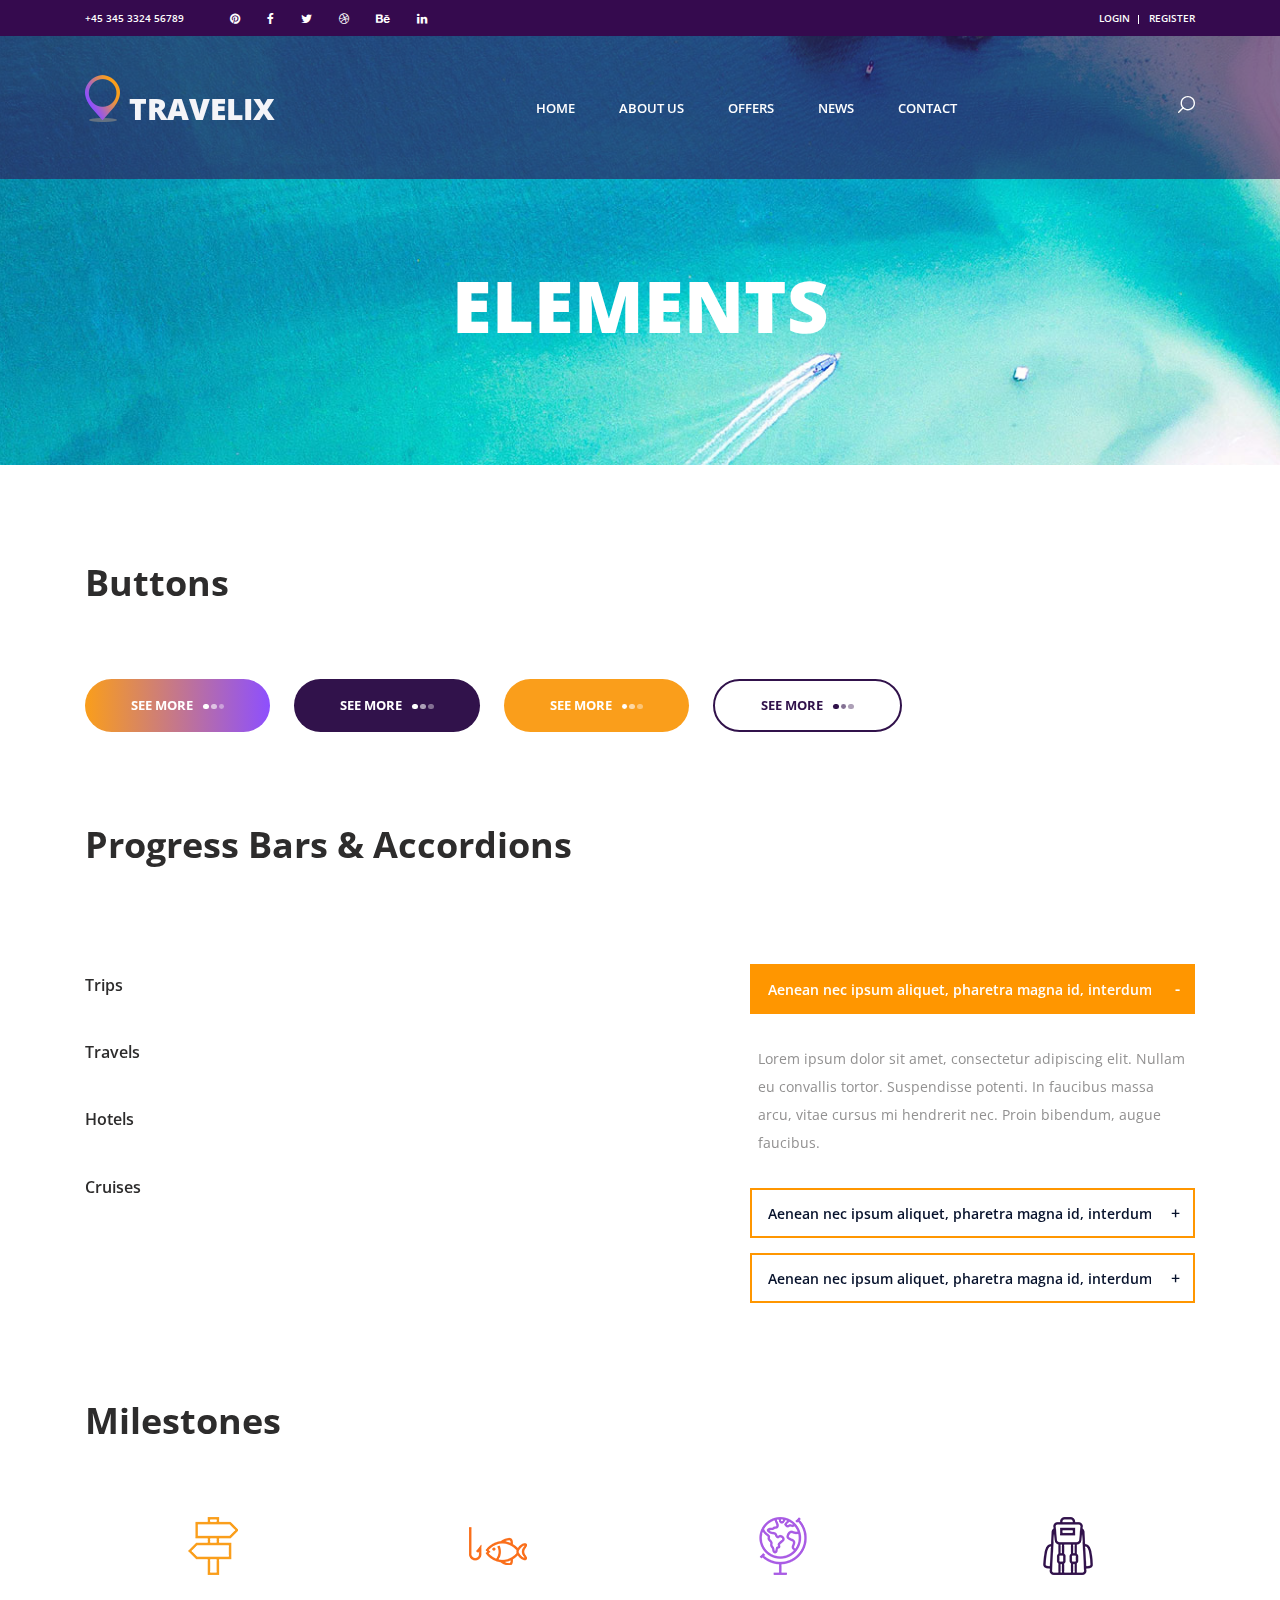
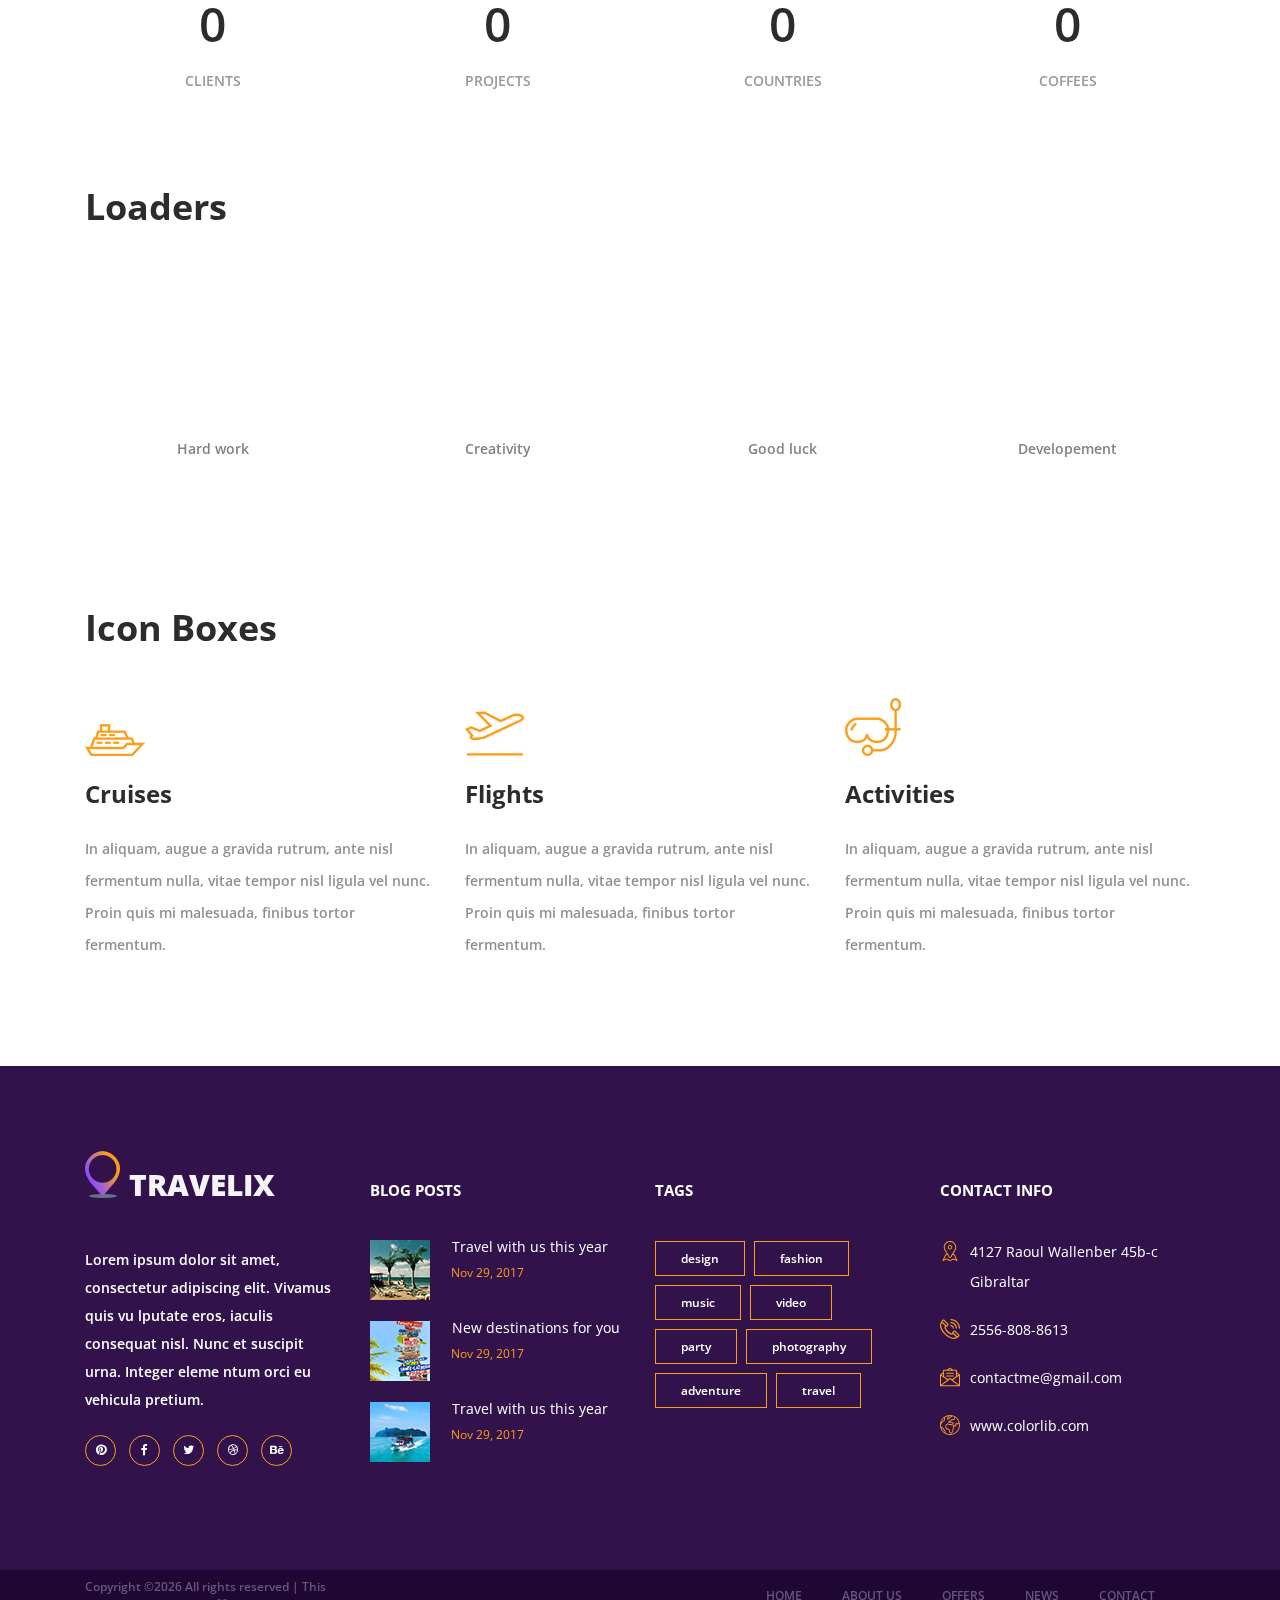
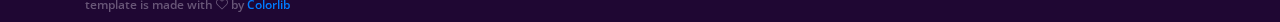
<file: elements.html>
<!DOCTYPE html>
<html lang="en">
<head>
<title>Elements</title>
<meta charset="utf-8">
<meta http-equiv="X-UA-Compatible" content="IE=edge">
<meta name="description" content="Travelix Project">
<meta name="viewport" content="width=device-width, initial-scale=1">
<link rel="stylesheet" type="text/css" href="styles/bootstrap4/bootstrap.min.css">
<link href="plugins/font-awesome-4.7.0/css/font-awesome.min.css" rel="stylesheet" type="text/css">
<link rel="stylesheet" type="text/css" href="styles/elements_styles.css">
<link rel="stylesheet" type="text/css" href="styles/elements_responsive.css">
</head>

<body>

<div class="super_container">
	
	<!-- Header -->

	<header class="header">

		<!-- Top Bar -->

		<div class="top_bar">
			<div class="container">
				<div class="row">
					<div class="col d-flex flex-row">
						<div class="phone">+45 345 3324 56789</div>
						<div class="social">
							<ul class="social_list">
								<li class="social_list_item"><a href="#"><i class="fa fa-pinterest" aria-hidden="true"></i></a></li>
								<li class="social_list_item"><a href="#"><i class="fa fa-facebook" aria-hidden="true"></i></a></li>
								<li class="social_list_item"><a href="#"><i class="fa fa-twitter" aria-hidden="true"></i></a></li>
								<li class="social_list_item"><a href="#"><i class="fa fa-dribbble" aria-hidden="true"></i></a></li>
								<li class="social_list_item"><a href="#"><i class="fa fa-behance" aria-hidden="true"></i></a></li>
								<li class="social_list_item"><a href="#"><i class="fa fa-linkedin" aria-hidden="true"></i></a></li>
							</ul>
						</div>
						<div class="user_box ml-auto">
							<div class="user_box_login user_box_link"><a href="#">login</a></div>
							<div class="user_box_register user_box_link"><a href="#">register</a></div>
						</div>
					</div>
				</div>
			</div>		
		</div>

		<!-- Main Navigation -->

		<nav class="main_nav">
			<div class="container">
				<div class="row">
					<div class="col main_nav_col d-flex flex-row align-items-center justify-content-start">
						<div class="logo_container">
							<div class="logo"><a href="#"><img src="images/logo.png" alt="">travelix</a></div>
						</div>
						<div class="main_nav_container ml-auto">
							<ul class="main_nav_list">
								<li class="main_nav_item"><a href="index.html">home</a></li>
								<li class="main_nav_item"><a href="about.html">about us</a></li>
								<li class="main_nav_item"><a href="offers.html">offers</a></li>
								<li class="main_nav_item"><a href="blog.html">news</a></li>
								<li class="main_nav_item"><a href="contact.html">contact</a></li>
							</ul>
						</div>
						<div class="content_search ml-lg-0 ml-auto">
							<svg version="1.1" id="Layer_1" xmlns="http://www.w3.org/2000/svg" xmlns:xlink="http://www.w3.org/1999/xlink" x="0px" y="0px"
							width="17px" height="17px" viewBox="0 0 512 512" enable-background="new 0 0 512 512" xml:space="preserve">
								<g>
									<g>
										<g>
											<path class="mag_glass" fill="#FFFFFF" d="M78.438,216.78c0,57.906,22.55,112.343,63.493,153.287c40.945,40.944,95.383,63.494,153.287,63.494
											s112.344-22.55,153.287-63.494C489.451,329.123,512,274.686,512,216.78c0-57.904-22.549-112.342-63.494-153.286
											C407.563,22.549,353.124,0,295.219,0c-57.904,0-112.342,22.549-153.287,63.494C100.988,104.438,78.439,158.876,78.438,216.78z
											M119.804,216.78c0-96.725,78.69-175.416,175.415-175.416s175.418,78.691,175.418,175.416
											c0,96.725-78.691,175.416-175.416,175.416C198.495,392.195,119.804,313.505,119.804,216.78z"/>
										</g>
									</g>
									<g>
										<g>
											<path class="mag_glass" fill="#FFFFFF" d="M6.057,505.942c4.038,4.039,9.332,6.058,14.625,6.058s10.587-2.019,14.625-6.058L171.268,369.98
											c8.076-8.076,8.076-21.172,0-29.248c-8.076-8.078-21.172-8.078-29.249,0L6.057,476.693
											C-2.019,484.77-2.019,497.865,6.057,505.942z"/>
										</g>
									</g>
								</g>
							</svg>
						</div>

						<form id="search_form" class="search_form bez_1">
							<input type="search" class="search_content_input bez_1">
						</form>
						
						<div class="hamburger">
							<i class="fa fa-bars trans_200"></i>
						</div>
					</div>
				</div>
			</div>	
		</nav>

	</header>

	<div class="menu trans_500">
		<div class="menu_content d-flex flex-column align-items-center justify-content-center text-center">
			<div class="menu_close_container"><div class="menu_close"></div></div>
			<div class="logo menu_logo"><a href="#"><img src="images/logo.png" alt=""></a></div>
			<ul>
				<li class="menu_item"><a href="index.html">home</a></li>
				<li class="menu_item"><a href="about.html">about us</a></li>
				<li class="menu_item"><a href="offers.html">offers</a></li>
				<li class="menu_item"><a href="blog.html">news</a></li>
				<li class="menu_item"><a href="contact.html">contact</a></li>
			</ul>
		</div>
	</div>

	<!-- Home -->

	<div class="home">
		<div class="home_background parallax-window" data-parallax="scroll" data-image-src="images/elements_background.jpg"></div>
		<div class="home_content">
			<div class="home_title">elements</div>
		</div>
	</div>

	<!-- Elements -->

	<div class="elements">
		<div class="container">
			<div class="row">
				<div class="col">
					
					<!-- Buttons -->
					<div class="buttons">
						<div class="row">
							<div class="col">
								<div class="elements_title">Buttons</div>
								<div class="buttons_container">
									<div class="button"><div class="button_bcg"></div><a href="#">see more<span></span><span></span><span></span></a></div>
									<div class="button button_color_1 trans_200"><a href="#">see more<span></span><span></span><span></span></a></div>
									<div class="button button_color_2 trans_200"><a href="#">see more<span></span><span></span><span></span></a></div>
									<div class="button button_line_1 trans_200"><a href="#" class="trans_200">see more<span></span><span></span><span></span></a></div>
								</div>
							</div>
						</div>
					</div>

					<!-- Progress Bars and Accordions -->

					<div class="pbars_accordions">
						<div class="row">
							<div class="col-lg-12">
								<div class="elements_title">Progress Bars & Accordions</div>
							</div>
						</div>

						<div class="row pbars_accordions_container">

							<!-- Progress Bars & Accordions -->

							<div class="col-lg-7">
								
								<!-- Progress Bars -->
								<div class="elements_progress_bars">

									<div class="pbar_container">
										<ul class="progress_bar_container col_12 clearfix">
											<li class="pb_item clearfix">
												<div class="pb_item_title">
													<h4>Trips</h4>
												</div>
												<div class="pb_item_content">
													<div id="skill_1_pbar" class="skill_bars" data-perc="0.72" data-color="#31124b"></div>
												</div>
											</li>
											<li class="pb_item clearfix">
												<div class="pb_item_title">
													<h4>Travels</h4>
												</div>
												<div class="pb_item_content">
													<div id="skill_2_pbar" class="skill_bars" data-perc="0.89" data-color="#a95ce4"></div>
												</div>
											</li>
											<li class="pb_item clearfix">
												<div class="pb_item_title">
													<h4>Hotels</h4>
												</div>
												<div class="pb_item_content">
													<div id="skill_3_pbar" class="skill_bars" data-perc="0.32" data-color="#fa6f1b"></div>
												</div>
											</li>
											<li class="pb_item clearfix">
												<div class="pb_item_title">
													<h4>Cruises</h4>
												</div>
												<div class="pb_item_content">
													<div id="skill_4_pbar" class="skill_bars" data-perc="0.92" data-color="#fa9e1b"></div>
												</div>
											</li>
										</ul>
									</div>

								</div>
							</div>

							<div class="col-lg-5">

								<!-- Accordions -->
								<div class="elements_accordions">

									<div class="accordion_container">
										<div class="accordion d-flex flex-row align-items-center active"><div>Aenean nec ipsum aliquet, pharetra magna id, interdum</div></div>
										<div class="accordion_panel">
											<p>Lorem ipsum dolor sit amet, consectetur adipiscing elit. Nullam eu convallis tortor. Suspendisse potenti. In faucibus massa arcu, vitae cursus mi hendrerit nec. Proin bibendum, augue faucibus.</p>
										</div>
									</div>

									<div class="accordion_container">
										<div class="accordion d-flex flex-row align-items-center"><div>Aenean nec ipsum aliquet, pharetra magna id, interdum</div></div>
										<div class="accordion_panel">
											<p>Lorem ipsum dolor sit amet, consectetur adipiscing elit. Nullam eu convallis tortor. Suspendisse potenti. In faucibus massa arcu, vitae cursus mi hendrerit nec. Proin bibendum, augue faucibus.</p>
										</div>
									</div>

									<div class="accordion_container">
										<div class="accordion d-flex flex-row align-items-center"><div>Aenean nec ipsum aliquet, pharetra magna id, interdum</div></div>
										<div class="accordion_panel">
											<p>Lorem ipsum dolor sit amet, consectetur adipiscing elit. Nullam eu convallis tortor. Suspendisse potenti. In faucibus massa arcu, vitae cursus mi hendrerit nec. Proin bibendum, augue faucibus.</p>
										</div>
									</div>

								</div>
							</div>

						</div>
					</div>
					
					<!-- Milestones -->

					<div class="milestones">
						<div class="row">
							<div class="col-lg-12">
								<div class="elements_title">Milestones</div>
							</div>
						</div>
						<div class="row milestones_container">
							
							<!-- Milestone -->
							<div class="col-lg-3 milestone_col">
								<div class="milestone text-center">
									<div class="milestone_icon"><img src="images/milestone_1.png" alt=""></div>
									<div class="milestone_counter" data-end-value="255">0</div>
									<div class="milestone_text">Clients</div>
								</div>
							</div>

							<!-- Milestone -->
							<div class="col-lg-3 milestone_col">
								<div class="milestone text-center">
									<div class="milestone_icon"><img src="images/milestone_2.png" alt=""></div>
									<div class="milestone_counter" data-end-value="1176">0</div>
									<div class="milestone_text">Projects</div>
								</div>
							</div>

							<!-- Milestone -->
							<div class="col-lg-3 milestone_col">
								<div class="milestone text-center">
									<div class="milestone_icon"><img src="images/milestone_3.png" alt=""></div>
									<div class="milestone_counter" data-end-value="39">0</div>
									<div class="milestone_text">Countries</div>
								</div>
							</div>

							<!-- Milestone -->
							<div class="col-lg-3 milestone_col">
								<div class="milestone text-center">
									<div class="milestone_icon"><img src="images/milestone_4.png" alt=""></div>
									<div class="milestone_counter" data-end-value="127">0</div>
									<div class="milestone_text">Coffees</div>
								</div>
							</div>

						</div>
					</div>
					
					<!-- Loaders -->

					<div class="elements_section loaders">
						<div class="elements_title">Loaders</div>
						<div class="row elements_loaders_container">
							<div class="col-lg-3 loader_col">
								<!-- Loader -->
								<div class="circle loader" data-value="0.75">
									<strong><i></i></strong>
									<span>Hard work</span>
								</div>
							</div>
							<div class="col-lg-3 loader_col">
								<!-- Loader -->
								<div class="circle loader" data-value="0.83">
									<strong><i></i></strong>
									<span>Creativity</span>
								</div>
							</div>
							<div class="col-lg-3 loader_col">
								<div class="circle loader" data-value="0.25">
									<strong><i></i></strong>
									<span>Good luck</span>
								</div>
							</div>
							<div class="col-lg-3 loader_col">
								<div class="circle loader" data-value="0.95">
									<strong><i></i></strong>
									<span>Developement</span>
								</div>
							</div>
						</div>
					</div>

					<!-- Icon Boxes -->

					<div class="icon_boxes">
						<div class="row">
							<div class="col">
								<div class="elements_title">Icon Boxes</div>
							</div>
						</div>

						<div class="row icon_boxes_container">

							<div class="col-lg-4 icon_box text-left d-flex flex-column align-items-start justify-content-start">
								<div class="icon_container d-flex flex-column justify-content-end">
									<div><img src="images/icon_1.png" alt=""></div>
								</div>
								<h3>Cruises</h3>
								<p>In aliquam, augue a gravida rutrum, ante nisl fermentum nulla, vitae tempor nisl ligula vel nunc. Proin quis mi malesuada, finibus tortor fermentum.</p>
							</div>

							<div class="col-lg-4 icon_box text-left d-flex flex-column align-items-start justify-content-start">
								<div class="icon_container d-flex flex-column justify-content-end">
									<div><img src="images/icon_2.png" alt=""></div>
								</div>
								<h3>Flights</h3>
								<p>In aliquam, augue a gravida rutrum, ante nisl fermentum nulla, vitae tempor nisl ligula vel nunc. Proin quis mi malesuada, finibus tortor fermentum.</p>
							</div>

							<div class="col-lg-4 icon_box text-left d-flex flex-column align-items-start justify-content-start">
								<div class="icon_container d-flex flex-column justify-content-end">
									<div><img src="images/icon_3.png" alt=""></div>
								</div>
								<h3>Activities</h3>
								<p>In aliquam, augue a gravida rutrum, ante nisl fermentum nulla, vitae tempor nisl ligula vel nunc. Proin quis mi malesuada, finibus tortor fermentum.</p>
							</div>

						</div>
					</div>

				</div>
			</div>
		</div>	
	</div>

	<!-- Footer -->

	<footer class="footer">
		<div class="container">
			<div class="row">

				<!-- Footer Column -->
				<div class="col-lg-3 footer_column">
					<div class="footer_col">
						<div class="footer_content footer_about">
							<div class="logo_container footer_logo">
								<div class="logo"><a href="#"><img src="images/logo.png" alt="">travelix</a></div>
							</div>
							<p class="footer_about_text">Lorem ipsum dolor sit amet, consectetur adipiscing elit. Vivamus quis vu lputate eros, iaculis consequat nisl. Nunc et suscipit urna. Integer eleme ntum orci eu vehicula pretium.</p>
							<ul class="footer_social_list">
								<li class="footer_social_item"><a href="#"><i class="fa fa-pinterest"></i></a></li>
								<li class="footer_social_item"><a href="#"><i class="fa fa-facebook-f"></i></a></li>
								<li class="footer_social_item"><a href="#"><i class="fa fa-twitter"></i></a></li>
								<li class="footer_social_item"><a href="#"><i class="fa fa-dribbble"></i></a></li>
								<li class="footer_social_item"><a href="#"><i class="fa fa-behance"></i></a></li>
							</ul>
						</div>
					</div>
				</div>

				<!-- Footer Column -->
				<div class="col-lg-3 footer_column">
					<div class="footer_col">
						<div class="footer_title">blog posts</div>
						<div class="footer_content footer_blog">
							
							<!-- Footer blog item -->
							<div class="footer_blog_item clearfix">
								<div class="footer_blog_image"><img src="images/footer_blog_1.jpg" alt="https://unsplash.com/@avidenov"></div>
								<div class="footer_blog_content">
									<div class="footer_blog_title"><a href="blog.html">Travel with us this year</a></div>
									<div class="footer_blog_date">Nov 29, 2017</div>
								</div>
							</div>
							
							<!-- Footer blog item -->
							<div class="footer_blog_item clearfix">
								<div class="footer_blog_image"><img src="images/footer_blog_2.jpg" alt="https://unsplash.com/@deannaritchie"></div>
								<div class="footer_blog_content">
									<div class="footer_blog_title"><a href="blog.html">New destinations for you</a></div>
									<div class="footer_blog_date">Nov 29, 2017</div>
								</div>
							</div>

							<!-- Footer blog item -->
							<div class="footer_blog_item clearfix">
								<div class="footer_blog_image"><img src="images/footer_blog_3.jpg" alt="https://unsplash.com/@bergeryap87"></div>
								<div class="footer_blog_content">
									<div class="footer_blog_title"><a href="blog.html">Travel with us this year</a></div>
									<div class="footer_blog_date">Nov 29, 2017</div>
								</div>
							</div>

						</div>
					</div>
				</div>

				<!-- Footer Column -->
				<div class="col-lg-3 footer_column">
					<div class="footer_col">
						<div class="footer_title">tags</div>
						<div class="footer_content footer_tags">
							<ul class="tags_list clearfix">
								<li class="tag_item"><a href="#">design</a></li>
								<li class="tag_item"><a href="#">fashion</a></li>
								<li class="tag_item"><a href="#">music</a></li>
								<li class="tag_item"><a href="#">video</a></li>
								<li class="tag_item"><a href="#">party</a></li>
								<li class="tag_item"><a href="#">photography</a></li>
								<li class="tag_item"><a href="#">adventure</a></li>
								<li class="tag_item"><a href="#">travel</a></li>
							</ul>
						</div>
					</div>
				</div>

				<!-- Footer Column -->
				<div class="col-lg-3 footer_column">
					<div class="footer_col">
						<div class="footer_title">contact info</div>
						<div class="footer_content footer_contact">
							<ul class="contact_info_list">
								<li class="contact_info_item d-flex flex-row">
									<div><div class="contact_info_icon"><img src="images/placeholder.svg" alt=""></div></div>
									<div class="contact_info_text">4127 Raoul Wallenber 45b-c Gibraltar</div>
								</li>
								<li class="contact_info_item d-flex flex-row">
									<div><div class="contact_info_icon"><img src="images/phone-call.svg" alt=""></div></div>
									<div class="contact_info_text">2556-808-8613</div>
								</li>
								<li class="contact_info_item d-flex flex-row">
									<div><div class="contact_info_icon"><img src="images/message.svg" alt=""></div></div>
									<div class="contact_info_text"><a href="mailto:contactme@gmail.com?Subject=Hello" target="_top">contactme@gmail.com</a></div>
								</li>
								<li class="contact_info_item d-flex flex-row">
									<div><div class="contact_info_icon"><img src="images/planet-earth.svg" alt=""></div></div>
									<div class="contact_info_text"><a href="https://colorlib.com">www.colorlib.com</a></div>
								</li>
							</ul>
						</div>
					</div>
				</div>

			</div>
		</div>
	</footer>

	<!-- Copyright -->

	<div class="copyright">
		<div class="container">
			<div class="row">
				<div class="col-lg-3 order-lg-1 order-2  ">
					<div class="copyright_content d-flex flex-row align-items-center">
						<div><!-- Link back to Colorlib can't be removed. Template is licensed under CC BY 3.0. -->
Copyright &copy;<script>document.write(new Date().getFullYear());</script> All rights reserved | This template is made with <i class="fa fa-heart-o" aria-hidden="true"></i> by <a href="https://colorlib.com" target="_blank">Colorlib</a>
<!-- Link back to Colorlib can't be removed. Template is licensed under CC BY 3.0. --></div>
					</div>
				</div>
				<div class="col-lg-9 order-lg-2 order-1">
					<div class="footer_nav_container d-flex flex-row align-items-center justify-content-lg-end">
						<div class="footer_nav">
							<ul class="footer_nav_list">
								<li class="footer_nav_item"><a href="index.html">home</a></li>
								<li class="footer_nav_item"><a href="about.html">about us</a></li>
								<li class="footer_nav_item"><a href="offers.html">offers</a></li>
								<li class="footer_nav_item"><a href="blog.html">news</a></li>
								<li class="footer_nav_item"><a href="#">contact</a></li>
							</ul>
						</div>
					</div>
				</div>
			</div>
		</div>
	</div>

</div>

<script src="js/jquery-3.2.1.min.js"></script>
<script src="styles/bootstrap4/popper.js"></script>
<script src="styles/bootstrap4/bootstrap.min.js"></script>
<script src="plugins/greensock/TweenMax.min.js"></script>
<script src="plugins/greensock/TimelineMax.min.js"></script>
<script src="plugins/scrollmagic/ScrollMagic.min.js"></script>
<script src="plugins/greensock/animation.gsap.min.js"></script>
<script src="plugins/greensock/ScrollToPlugin.min.js"></script>
<script src="plugins/progressbar/progressbar.min.js"></script>
<script src="plugins/jquery-circle-progress-1.2.2/circle-progress.js"></script>
<script src="plugins/parallax-js-master/parallax.min.js"></script>
<script src="js/elements_custom.js"></script>

</body>

</html>
</file>
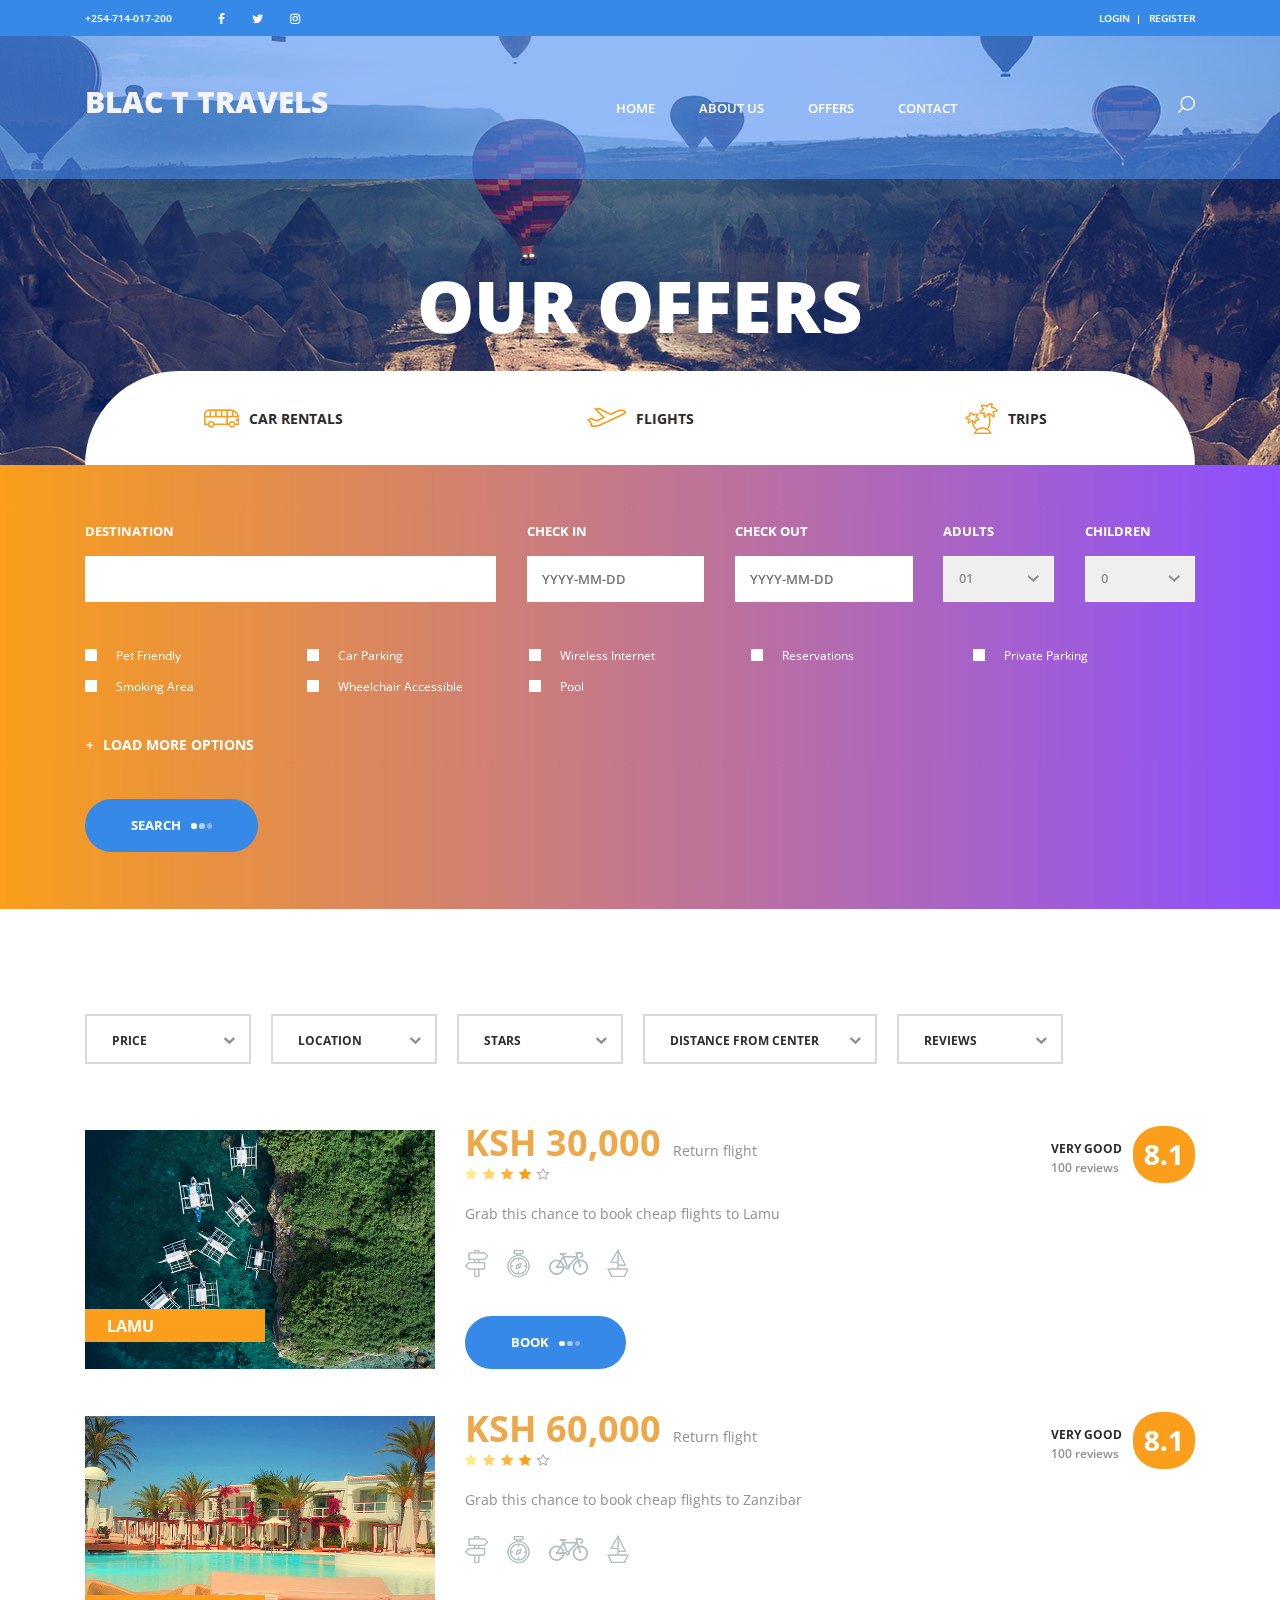
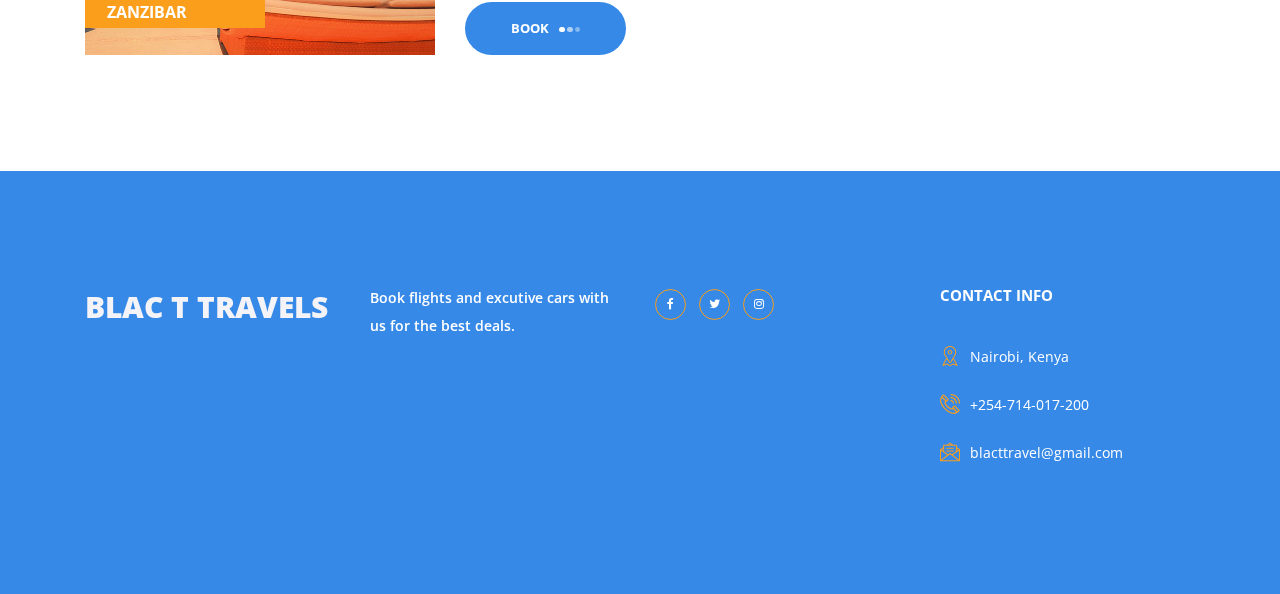
<file: offers.html>
<!DOCTYPE html>
<html lang="en">
<head>
<title>Offers</title>
<meta charset="utf-8">
<meta http-equiv="X-UA-Compatible" content="IE=edge">
<meta name="description" content="Travelix Project">
<meta name="viewport" content="width=device-width, initial-scale=1">
<link rel="stylesheet" type="text/css" href="styles/bootstrap4/bootstrap.min.css">
<link href="plugins/font-awesome-4.7.0/css/font-awesome.min.css" rel="stylesheet" type="text/css">
<link rel="stylesheet" type="text/css" href="styles/offers_styles.css">
<link rel="stylesheet" type="text/css" href="styles/offers_responsive.css">
</head>

<body>

<div class="super_container">
	
	<!-- Header -->

	<header class="header">

		<!-- Top Bar -->

		<div class="top_bar">
			<div class="container">
				<div class="row">
					<div class="col d-flex flex-row">
						<div class="phone">+254-714-017-200</div>
						<div class="social">
							<ul class="social_list">
								<li class="social_list_item"><a href="#"><i class="fa fa-facebook" aria-hidden="true"></i></a></li>
								<li class="social_list_item"><a href="#"><i class="fa fa-twitter" aria-hidden="true"></i></a></li>
								<li class="social_list_item"><a href="#"><i class="fa fa-instagram" aria-hidden="true"></i></a></li>
							</ul>
						</div>
						<div class="user_box ml-auto">
							<div class="user_box_login user_box_link"><a href="#">login</a></div>
							<div class="user_box_register user_box_link"><a href="#">register</a></div>
						</div>
					</div>
				</div>
			</div>		
		</div>

		<!-- Main Navigation -->

		<nav class="main_nav">
			<div class="container">
				<div class="row">
					<div class="col main_nav_col d-flex flex-row align-items-center justify-content-start">
						<div class="logo_container">
							<div class="logo"><a href="#">BLAC T TRAVELS</a></div>
						</div>
						<div class="main_nav_container ml-auto">
							<ul class="main_nav_list">
								<li class="main_nav_item"><a href="index.html">home</a></li>
								<li class="main_nav_item"><a href="about.html">about us</a></li>
								<li class="main_nav_item"><a href="#">offers</a></li>
								<li class="main_nav_item"><a href="contact.html">contact</a></li>
							</ul>
						</div>
						<div class="content_search ml-lg-0 ml-auto">
							<svg version="1.1" id="Layer_1" xmlns="http://www.w3.org/2000/svg" xmlns:xlink="http://www.w3.org/1999/xlink" x="0px" y="0px"
							width="17px" height="17px" viewBox="0 0 512 512" enable-background="new 0 0 512 512" xml:space="preserve">
								<g>
									<g>
										<g>
											<path class="mag_glass" fill="#FFFFFF" d="M78.438,216.78c0,57.906,22.55,112.343,63.493,153.287c40.945,40.944,95.383,63.494,153.287,63.494
											s112.344-22.55,153.287-63.494C489.451,329.123,512,274.686,512,216.78c0-57.904-22.549-112.342-63.494-153.286
											C407.563,22.549,353.124,0,295.219,0c-57.904,0-112.342,22.549-153.287,63.494C100.988,104.438,78.439,158.876,78.438,216.78z
											M119.804,216.78c0-96.725,78.69-175.416,175.415-175.416s175.418,78.691,175.418,175.416
											c0,96.725-78.691,175.416-175.416,175.416C198.495,392.195,119.804,313.505,119.804,216.78z"/>
										</g>
									</g>
									<g>
										<g>
											<path class="mag_glass" fill="#FFFFFF" d="M6.057,505.942c4.038,4.039,9.332,6.058,14.625,6.058s10.587-2.019,14.625-6.058L171.268,369.98
											c8.076-8.076,8.076-21.172,0-29.248c-8.076-8.078-21.172-8.078-29.249,0L6.057,476.693
											C-2.019,484.77-2.019,497.865,6.057,505.942z"/>
										</g>
									</g>
								</g>
							</svg>
						</div>

						<form id="search_form" class="search_form bez_1">
							<input type="search" class="search_content_input bez_1">
						</form>
						
						<div class="hamburger">
							<i class="fa fa-bars trans_200"></i>
						</div>
					</div>
				</div>
			</div>	
		</nav>

	</header>

	<div class="menu trans_500">
		<div class="menu_content d-flex flex-column align-items-center justify-content-center text-center">
			<div class="menu_close_container"><div class="menu_close"></div></div>
			<div class="logo menu_logo"><a href="#"><img src="images/logo.png" alt=""></a></div>
			<ul>
				<li class="menu_item"><a href="index.html">home</a></li>
				<li class="menu_item"><a href="about.html">about us</a></li>
				<li class="menu_item"><a href="#">offers</a></li>
				<li class="menu_item"><a href="contact.html">contact</a></li>
			</ul>
		</div>
	</div>

	<!-- Home -->

	<div class="home">
		<div class="home_background parallax-window" data-parallax="scroll" data-image-src="images/about_background.jpg"></div>
		<div class="home_content">
			<div class="home_title">our offers</div>
		</div>
	</div>

	<!-- Offers -->

	<div class="offers">

		<!-- Search -->

		<div class="search">
			<div class="search_inner">

				<!-- Search Contents -->
				
				<div class="container fill_height no-padding">
					<div class="row fill_height no-margin">
						<div class="col fill_height no-padding">

							<!-- Search Tabs -->

							<div class="search_tabs_container">
								<div class="search_tabs d-flex flex-lg-row flex-column align-items-lg-center align-items-start justify-content-lg-between justify-content-start">
									<div class="search_tab d-flex flex-row align-items-center justify-content-lg-center justify-content-start"><img src="images/bus.png" alt="">car rentals</div>
									<div class="search_tab d-flex flex-row align-items-center justify-content-lg-center justify-content-start"><img src="images/departure.png" alt="">flights</div>
									<div class="search_tab d-flex flex-row align-items-center justify-content-lg-center justify-content-start"><img src="images/island.png" alt="">trips</div>
								</div>		
							</div>

							<!-- Search Panel -->

							<div class="search_panel active">
								<form action="#" id="search_form_1" class="search_panel_content d-flex flex-lg-row flex-column align-items-lg-center align-items-start justify-content-lg-between justify-content-start">
									<div class="search_item">
										<div>destination</div>
										<input type="text" class="destination search_input" required="required">
									</div>
									<div class="search_item">
										<div>check in</div>
										<input type="text" class="check_in search_input" placeholder="YYYY-MM-DD">
									</div>
									<div class="search_item">
										<div>check out</div>
										<input type="text" class="check_out search_input" placeholder="YYYY-MM-DD">
									</div>
									<div class="search_item">
										<div>adults</div>
										<select name="adults" id="adults_1" class="dropdown_item_select search_input">
											<option>01</option>
											<option>02</option>
											<option>03</option>
										</select>
									</div>
									<div class="search_item">
										<div>children</div>
										<select name="children" id="children_1" class="dropdown_item_select search_input">
											<option>0</option>
											<option>02</option>
											<option>03</option>
										</select>
									</div>
									<div class="extras">
										<ul class="search_extras clearfix">
											<li class="search_extras_item">
												<div class="clearfix">
													<input type="checkbox" id="search_extras_1" class="search_extras_cb">
													<label for="search_extras_1">Pet Friendly</label>
												</div>	
											</li>
											<li class="search_extras_item">
												<div class="clearfix">
													<input type="checkbox" id="search_extras_2" class="search_extras_cb">
													<label for="search_extras_2">Car Parking</label>
												</div>
											</li>
											<li class="search_extras_item">
												<div class="clearfix">
													<input type="checkbox" id="search_extras_3" class="search_extras_cb">
													<label for="search_extras_3">Wireless Internet</label>
												</div>
											</li>
											<li class="search_extras_item">
												<div class="clearfix">
													<input type="checkbox" id="search_extras_4" class="search_extras_cb">
													<label for="search_extras_4">Reservations</label>
												</div>
											</li>
											<li class="search_extras_item">
												<div class="clearfix">
													<input type="checkbox" id="search_extras_5" class="search_extras_cb">
													<label for="search_extras_5">Private Parking</label>
												</div>
											</li>
											<li class="search_extras_item">
												<div class="clearfix">
													<input type="checkbox" id="search_extras_6" class="search_extras_cb">
													<label for="search_extras_6">Smoking Area</label>
												</div>
											</li>
											<li class="search_extras_item">
												<div class="clearfix">
													<input type="checkbox" id="search_extras_7" class="search_extras_cb">
													<label for="search_extras_7">Wheelchair Accessible</label>
												</div>
											</li>
											<li class="search_extras_item">
												<div class="clearfix">
													<input type="checkbox" id="search_extras_8" class="search_extras_cb">
													<label for="search_extras_8">Pool</label>
												</div>
											</li>
										</ul>
									</div>
									<div class="more_options">
										<div class="more_options_trigger">
											<a href="#">load more options</a>
										</div>
										<ul class="more_options_list clearfix">
											<li class="more_options_item">
												<div class="clearfix">
													<input type="checkbox" id="more_options_1" class="search_extras_cb">
													<label for="more_options_1">Pet Friendly</label>
												</div>	
											</li>
											<li class="more_options_item">
												<div class="clearfix">
													<input type="checkbox" id="more_options_2" class="search_extras_cb">
													<label for="more_options_2">Car Parking</label>
												</div>
											</li>
										</ul>
									</div>
									<button class="button search_button">search<span></span><span></span><span></span></button>
								</form>
							</div>

							<!-- Search Panel -->

							<div class="search_panel">
								<form action="#" id="search_form_2" class="search_panel_content d-flex flex-lg-row flex-column align-items-lg-center align-items-start justify-content-lg-between justify-content-start">
									<div class="search_item">
										<div>destination</div>
										<input type="text" class="destination search_input" required="required">
									</div>
									<div class="search_item">
										<div>check in</div>
										<input type="text" class="check_in search_input" placeholder="YYYY-MM-DD">
									</div>
									<div class="search_item">
										<div>check out</div>
										<input type="text" class="check_out search_input" placeholder="YYYY-MM-DD">
									</div>
									<div class="search_item">
										<div>adults</div>
										<select name="adults" id="adults_2" class="dropdown_item_select search_input">
											<option>01</option>
											<option>02</option>
											<option>03</option>
										</select>
									</div>
									<div class="search_item">
										<div>children</div>
										<select name="children" id="children_2" class="dropdown_item_select search_input">
											<option>0</option>
											<option>02</option>
											<option>03</option>
										</select>
									</div>
									<button class="button search_button">search<span></span><span></span><span></span></button>
								</form>
							</div>

							<!-- Search Panel -->

							<div class="search_panel">
								<form action="#" id="search_form_3" class="search_panel_content d-flex flex-lg-row flex-column align-items-lg-center align-items-start justify-content-lg-between justify-content-start">
									<div class="search_item">
										<div>destination</div>
										<input type="text" class="destination search_input" required="required">
									</div>
									<div class="search_item">
										<div>check in</div>
										<input type="text" class="check_in search_input" placeholder="YYYY-MM-DD">
									</div>
									<div class="search_item">
										<div>check out</div>
										<input type="text" class="check_out search_input" placeholder="YYYY-MM-DD">
									</div>
									<div class="search_item">
										<div>adults</div>
										<select name="adults" id="adults_3" class="dropdown_item_select search_input">
											<option>01</option>
											<option>02</option>
											<option>03</option>
										</select>
									</div>
									<div class="search_item">
										<div>children</div>
										<select name="children" id="children_3" class="dropdown_item_select search_input">
											<option>0</option>
											<option>02</option>
											<option>03</option>
										</select>
									</div>
									<button class="button search_button">search<span></span><span></span><span></span></button>
								</form>
							</div>

							<!-- Search Panel -->

							<div class="search_panel">
								<form action="#" id="search_form_4" class="search_panel_content d-flex flex-lg-row flex-column align-items-lg-center align-items-start justify-content-lg-between justify-content-start">
									<div class="search_item">
										<div>destination</div>
										<input type="text" class="destination search_input" required="required">
									</div>
									<div class="search_item">
										<div>check in</div>
										<input type="text" class="check_in search_input" placeholder="YYYY-MM-DD">
									</div>
									<div class="search_item">
										<div>check out</div>
										<input type="text" class="check_out search_input" placeholder="YYYY-MM-DD">
									</div>
									<div class="search_item">
										<div>adults</div>
										<select name="adults" id="adults_4" class="dropdown_item_select search_input">
											<option>01</option>
											<option>02</option>
											<option>03</option>
										</select>
									</div>
									<div class="search_item">
										<div>children</div>
										<select name="children" id="children_4" class="dropdown_item_select search_input">
											<option>0</option>
											<option>02</option>
											<option>03</option>
										</select>
									</div>
									<button class="button search_button">search<span></span><span></span><span></span></button>
								</form>
							</div>

							<!-- Search Panel -->

							<div class="search_panel">
								<form action="#" id="search_form_5" class="search_panel_content d-flex flex-lg-row flex-column align-items-lg-center align-items-start justify-content-lg-between justify-content-start">
									<div class="search_item">
										<div>destination</div>
										<input type="text" class="destination search_input" required="required">
									</div>
									<div class="search_item">
										<div>check in</div>
										<input type="text" class="check_in search_input" placeholder="YYYY-MM-DD">
									</div>
									<div class="search_item">
										<div>check out</div>
										<input type="text" class="check_out search_input" placeholder="YYYY-MM-DD">
									</div>
									<div class="search_item">
										<div>adults</div>
										<select name="adults" id="adults_5" class="dropdown_item_select search_input">
											<option>01</option>
											<option>02</option>
											<option>03</option>
										</select>
									</div>
									<div class="search_item">
										<div>children</div>
										<select name="children" id="children_5" class="dropdown_item_select search_input">
											<option>0</option>
											<option>02</option>
											<option>03</option>
										</select>
									</div>
									<button class="button search_button">search<span></span><span></span><span></span></button>
								</form>
							</div>

							<!-- Search Panel -->

							<div class="search_panel">
								<form action="#" id="search_form_6" class="search_panel_content d-flex flex-lg-row flex-column align-items-lg-center align-items-start justify-content-lg-between justify-content-start">
									<div class="search_item">
										<div>destination</div>
										<input type="text" class="destination search_input" required="required">
									</div>
									<div class="search_item">
										<div>check in</div>
										<input type="text" class="check_in search_input" placeholder="YYYY-MM-DD">
									</div>
									<div class="search_item">
										<div>check out</div>
										<input type="text" class="check_out search_input" placeholder="YYYY-MM-DD">
									</div>
									<div class="search_item">
										<div>adults</div>
										<select name="adults" id="adults_6" class="dropdown_item_select search_input">
											<option>01</option>
											<option>02</option>
											<option>03</option>
										</select>
									</div>
									<div class="search_item">
										<div>children</div>
										<select name="children" id="children_6" class="dropdown_item_select search_input">
											<option>0</option>
											<option>02</option>
											<option>03</option>
										</select>
									</div>
									<button class="button search_button">search<span></span><span></span><span></span></button>
								</form>
							</div>
						</div>
					</div>
				</div>	
			</div>	
		</div>

		<!-- Offers -->

		<div class="container">
			<div class="row">
				<div class="col-lg-1 temp_col"></div>
				<div class="col-lg-11">
					
					<!-- Offers Sorting -->
					<div class="offers_sorting_container">
						<ul class="offers_sorting">
							<li>
								<span class="sorting_text">price</span>
								<i class="fa fa-chevron-down"></i>
								<ul>
									<li class="sort_btn" data-isotope-option='{ "sortBy": "original-order" }' data-parent=".price_sorting"><span>show all</span></li>
									<li class="sort_btn" data-isotope-option='{ "sortBy": "price" }' data-parent=".price_sorting"><span>ascending</span></li>
								</ul>
							</li>
							<li>
								<span class="sorting_text">location</span>
								<i class="fa fa-chevron-down"></i>
								<ul>
									<li class="sort_btn" data-isotope-option='{ "sortBy": "original-order" }'><span>default</span></li>
									<li class="sort_btn" data-isotope-option='{ "sortBy": "name" }'><span>alphabetical</span></li>
								</ul>
							</li>
							<li>
								<span class="sorting_text">stars</span>
								<i class="fa fa-chevron-down"></i>
								<ul>
									<li class="filter_btn" data-filter="*"><span>show all</span></li>
									<li class="sort_btn" data-isotope-option='{ "sortBy": "stars" }'><span>ascending</span></li>
									<li class="filter_btn" data-filter=".rating_3"><span>3</span></li>
									<li class="filter_btn" data-filter=".rating_4"><span>4</span></li>
									<li class="filter_btn" data-filter=".rating_5"><span>5</span></li>
								</ul>
							</li>
							<li class="distance_item">
								<span class="sorting_text">distance from center</span>
								<i class="fa fa-chevron-down"></i>
								<ul>
									<li class="num_sorting_btn"><span>distance</span></li>
									<li class="num_sorting_btn"><span>distance</span></li>
									<li class="num_sorting_btn"><span>distance</span></li>
								</ul>
							</li>
							<li>
								<span class="sorting_text">reviews</span>
								<i class="fa fa-chevron-down"></i>
								<ul>
									<li class="num_sorting_btn"><span>review</span></li>
									<li class="num_sorting_btn"><span>review</span></li>
									<li class="num_sorting_btn"><span>review</span></li>
								</ul>
							</li>
						</ul>
					</div>
				</div>

				<div class="col-lg-12">
					<!-- Offers Grid -->

					<div class="offers_grid">

						<!-- Offers Item -->

						<div class="offers_item rating_4">
							<div class="row">
								<div class="col-lg-1 temp_col"></div>
								<div class="col-lg-3 col-1680-4">
									<div class="offers_image_container">
										<!-- Image by https://unsplash.com/@kensuarez -->
										<div class="offers_image_background" style="background-image:url(images/offer_1.jpg)"></div>
										<div class="offer_name"><a href="single_listing.html">Lamu</a></div>
									</div>
								</div>
								<div class="col-lg-8">
									<div class="offers_content">
										<div class="offers_price">KSH 30,000<span>Return flight</span></div>
										<div class="rating_r rating_r_4 offers_rating" data-rating="4">
											<i></i>
											<i></i>
											<i></i>
											<i></i>
											<i></i>
										</div>
										<p class="offers_text">Grab this chance to book cheap flights to Lamu</p>
										<div class="offers_icons">
											<ul class="offers_icons_list">
												<li class="offers_icons_item"><img src="images/post.png" alt=""></li>
												<li class="offers_icons_item"><img src="images/compass.png" alt=""></li>
												<li class="offers_icons_item"><img src="images/bicycle.png" alt=""></li>
												<li class="offers_icons_item"><img src="images/sailboat.png" alt=""></li>
											</ul>
										</div>
										<div class="button book_button"><a href="#">book<span></span><span></span><span></span></a></div>
										<div class="offer_reviews">
											<div class="offer_reviews_content">
												<div class="offer_reviews_title">very good</div>
												<div class="offer_reviews_subtitle">100 reviews</div>
											</div>
											<div class="offer_reviews_rating text-center">8.1</div>
										</div>
									</div>
								</div>
							</div>
						</div>

						<!-- Offers Item -->

						<div class="offers_item rating_3">
							<div class="row">
								<div class="col-lg-1 temp_col"></div>
								<div class="col-lg-3 col-1680-4">
									<div class="offers_image_container">
										<!-- Image by https://unsplash.com/@kensuarez -->
										<div class="offers_image_background" style="background-image:url(images/offer_6.jpg)"></div>
										<div class="offer_name"><a href="single_listing.html">Zanzibar</a></div>
									</div>
								</div>
								<div class="col-lg-8">
									<div class="offers_content">
										<div class="offers_price">KSH 60,000<span>Return flight</span></div>
										<div class="rating_r rating_r_4 offers_rating" data-rating="4">
											<i></i>
											<i></i>
											<i></i>
											<i></i>
											<i></i>
										</div>
										<p class="offers_text">Grab this chance to book cheap flights to Zanzibar</p>
										<div class="offers_icons">
											<ul class="offers_icons_list">
												<li class="offers_icons_item"><img src="images/post.png" alt=""></li>
												<li class="offers_icons_item"><img src="images/compass.png" alt=""></li>
												<li class="offers_icons_item"><img src="images/bicycle.png" alt=""></li>
												<li class="offers_icons_item"><img src="images/sailboat.png" alt=""></li>
											</ul>
										</div>
										<div class="button book_button"><a href="#">book<span></span><span></span><span></span></a></div>
										<div class="offer_reviews">
											<div class="offer_reviews_content">
												<div class="offer_reviews_title">very good</div>
												<div class="offer_reviews_subtitle">100 reviews</div>
											</div>
											<div class="offer_reviews_rating text-center">8.1</div>
										</div>
									</div>
								</div>
							</div>
						</div>

					</div>
				</div>

			</div>
		</div>		
	</div>

	<!-- Footer -->

	<footer class="footer">
		<div class="container">
			<div class="row">

				<!-- Footer Column -->
				<div class="col-lg-3 footer_column">
					<div class="footer_col">
						<div class="logo"><a href="#">Blac T Travels</a></div>
					</div>
				</div>

				<!-- Footer Column -->
				<div class="col-lg-3 footer_column">
					<div class="footer_col">
						<p class="footer_about_text">Book flights and excutive cars with us for the best deals. </p>
					</div>
				</div>

				<!-- Footer Column -->
				<div class="col-lg-3 footer_column">
					<div class="footer_col">
						<ul class="footer_social_list">
							<li class="footer_social_item"><a href="#"><i class="fa fa-facebook-f"></i></a></li>
							<li class="footer_social_item"><a href="#"><i class="fa fa-twitter"></i></a></li>
							<li class="footer_social_item"><a href="#"><i class="fa fa-instagram"></i></a></li>
						</ul>
					</div>
				</div>

				

				<!-- Footer Column -->
				<div class="col-lg-3 footer_column">
					<div class="footer_col">
						<div class="footer_title">contact info</div>
						<div class="footer_content footer_contact">
							<ul class="contact_info_list">
								<li class="contact_info_item d-flex flex-row">
									<div><div class="contact_info_icon"><img src="images/placeholder.svg" alt=""></div></div>
									<div class="contact_info_text">Nairobi, Kenya</div>
								</li>
								<li class="contact_info_item d-flex flex-row">
									<div><div class="contact_info_icon"><img src="images/phone-call.svg" alt=""></div></div>
									<div class="contact_info_text">+254-714-017-200</div>
								</li>
								<li class="contact_info_item d-flex flex-row">
									<div><div class="contact_info_icon"><img src="images/message.svg" alt=""></div></div>
									<div class="contact_info_text"><a href="mailto:contactme@gmail.com?Subject=Hello" target="_top">blacttravel@gmail.com</a></div>
								</li>
							</ul>
						</div>
					</div>
				</div>

			</div>
		</div>
	</footer>

	<!-- Copyright -->

</div>

<script src="js/jquery-3.2.1.min.js"></script>
<script src="styles/bootstrap4/popper.js"></script>
<script src="styles/bootstrap4/bootstrap.min.js"></script>
<script src="plugins/Isotope/isotope.pkgd.min.js"></script>
<script src="plugins/easing/easing.js"></script>
<script src="plugins/parallax-js-master/parallax.min.js"></script>
<script src="js/offers_custom.js"></script>

</body>

</html>
</file>
<file: styles/main_styles.css>
@charset "utf-8";
/* CSS Document */

/******************************

[Table of Contents]

1. Fonts
2. Body and some general stuff
3. Header
	3.1 Top Bar
	3.2 Logo
	3.3 Main Nav
	3.4 Menu
4. Home
	4.1 Home Slider
	4.2 Home Slider Nav
	4.3 Home Slider Dots
5. Search
6. Section Title
7. Intro
8. CTA
	8.1 CTA Slider
9. Offers
10. Testimonials
	10.1 Testimonials Slider
11. Trending
12. Contact
13. Footer
	13.1 Footer - About
	13.2 Footer - Blog
	13.3 Footer - Tags
	13.4 Footer - Contact Info
14. Copyright


******************************/

/***********
1. Fonts
***********/

@import url('https://fonts.googleapis.com/css?family=Open+Sans:300,400,600,700,800');
@font-face
{
	font-family: 'Beyond';
	src: url('../fonts/beyond_the_mountains.otf')  format('truetype'),
		 url('../fonts/beyond_the_mountains.ttf')  format('opentype');
}

/*********************************
2. Body and some general stuff
*********************************/

*
{
	margin: 0;
	padding: 0;
	-webkit-font-smoothing: antialiased;
	-webkit-text-shadow: rgba(0,0,0,.01) 0 0 1px;
	text-shadow: rgba(0,0,0,.01) 0 0 1px;
}
body
{
	font-family: 'Open Sans', sans-serif;
	font-size: 14px;
	font-weight: 400;
	background: #FFFFFF;
	color: #a5a5a5;
}
div
{
	display: block;
	position: relative;
	-webkit-box-sizing: border-box;
    -moz-box-sizing: border-box;
    box-sizing: border-box;
}
ul
{
	list-style: none;
	margin-bottom: 0px;
}
p
{
	font-family: 'Open Sans', sans-serif;
	font-size: 14px;
	line-height: 2;
	font-weight: 400;
	color: #929191;
	-webkit-font-smoothing: antialiased;
	-webkit-text-shadow: rgba(0,0,0,.01) 0 0 1px;
	text-shadow: rgba(0,0,0,.01) 0 0 1px;
}
p a
{
	display: inline;
	position: relative;
	color: inherit;
	border-bottom: solid 1px #ffa07f;
	-webkit-transition: all 200ms ease;
	-moz-transition: all 200ms ease;
	-ms-transition: all 200ms ease;
	-o-transition: all 200ms ease;
	transition: all 200ms ease;
}
a, a:hover, a:visited, a:active, a:link
{
	text-decoration: none;
	-webkit-font-smoothing: antialiased;
	-webkit-text-shadow: rgba(0,0,0,.01) 0 0 1px;
	text-shadow: rgba(0,0,0,.01) 0 0 1px;
}
p a:active
{
	position: relative;
	color: #FF6347;
}
p a:hover
{
	color: #FFFFFF;
	background: #ffa07f;
}
p a:hover::after
{
	opacity: 0.2;
}
::selection
{
	
}
p::selection
{
	
}
h1{font-size: 48px;}
h2{font-size: 36px;}
h3{font-size: 24px;}
h4{font-size: 18px;}
h5{font-size: 14px;}
h1, h2, h3, h4, h5, h6
{
	font-family: 'Open Sans', sans-serif;
	-webkit-font-smoothing: antialiased;
	-webkit-text-shadow: rgba(0,0,0,.01) 0 0 1px;
	text-shadow: rgba(0,0,0,.01) 0 0 1px;
}
h1::selection, 
h2::selection, 
h3::selection, 
h4::selection, 
h5::selection, 
h6::selection
{
	
}
.form-control
{
	color: #db5246;
}
section
{
	display: block;
	position: relative;
	box-sizing: border-box;
}
.clear
{
	clear: both;
}
.clearfix::before, .clearfix::after
{
	content: "";
	display: table;
}
.clearfix::after
{
	clear: both;
}
.clearfix
{
	zoom: 1;
}
.float_left
{
	float: left;
}
.float_right
{
	float: right;
}
.trans_200
{
	-webkit-transition: all 200ms ease;
	-moz-transition: all 200ms ease;
	-ms-transition: all 200ms ease;
	-o-transition: all 200ms ease;
	transition: all 200ms ease;
}
.trans_300
{
	-webkit-transition: all 300ms ease;
	-moz-transition: all 300ms ease;
	-ms-transition: all 300ms ease;
	-o-transition: all 300ms ease;
	transition: all 300ms ease;
}
.trans_400
{
	-webkit-transition: all 400ms ease;
	-moz-transition: all 400ms ease;
	-ms-transition: all 400ms ease;
	-o-transition: all 400ms ease;
	transition: all 400ms ease;
}
.trans_500
{
	-webkit-transition: all 500ms ease;
	-moz-transition: all 500ms ease;
	-ms-transition: all 500ms ease;
	-o-transition: all 500ms ease;
	transition: all 500ms ease;
}
.fill_height
{
	height: 100%;
}
.super_container
{
	width: 100%;
	overflow: hidden;
}
.prlx_parent
{
	overflow: hidden;
}
.prlx
{
	height: 130% !important;
}
.nopadding
{
	padding: 0px !important;
}
.button
{
	display: inline-block;
	height: 53px;
	border-radius: 27px;
	overflow: hidden;
}
.button_bcg
{
	position: absolute;
	top: 0;
	left: 0;
	width: 200%;
	height: 100%;
	background: linear-gradient(to right, #fa9e1b, #3689e7, #fa9e1b);
	z-index: -1;
	-webkit-transition: all 400ms ease;
	-moz-transition: all 400ms ease;
	-ms-transition: all 400ms ease;
	-o-transition: all 400ms ease;
	transition: all 400ms ease;
}
.button:hover .button_bcg
{
	left: -100%;
}
.button a
{
	display: block;
	font-size: 13px;
	font-weight: 700;
	color: #fff;
	text-transform: uppercase;
	line-height: 53px;
	padding-left: 46px;
	padding-right: 46px;
	white-space: nowrap;
	z-index: 2;
}
.button span
{
	display: inline-block;
	vertical-align: middle;
	width: 5.75px;
	height: 5.63px;
	background: #FFFFFF;
	border-radius: 50%;
	margin-right: 2px;
}
.button span:first-child
{
	margin-left: 10px;
}
.button span:nth-child(2)
{
	opacity: 0.6;
}
.button span:last-child
{
	opacity: 0.4;
	margin-right: 0px;
}

/*********************************
3. Header
*********************************/

.header
{
	position: fixed;
	width: 100%;
	background: rgba(73, 140, 241, 0.6);
	z-index: 12;
}
.header.scrolled
{
	background: rgba(44, 118, 230, 0.85);
}

/*********************************
3.1 Top Bar #4d9af1
*********************************/

.top_bar
{
	width: 100%;
	height: 36px;
	background: #3689e7;
	-webkit-transition: all 400ms ease;
	-moz-transition: all 400ms ease;
	-ms-transition: all 400ms ease;
	-o-transition: all 400ms ease;
	transition: all 400ms ease;
}
.header.scrolled .top_bar
{
	visibility: hidden;
	opacity: 0;
	height: 0px;
}
.phone
{
	display: inline-block;
	margin-right: 36px;
	line-height: 36px;
	font-size: 10px;
	font-weight: 600;
	color: #FFFFFF;
}
.social_list_item
{
	position: relative;
	display: inline-block;
	margin-right: 3px;
}
.social_list_item:last-child
{
	margin-right: 0px;
}
.social_list_item a
{
	display: block;
	width: 100%;
	padding-left: 10px;
	padding-right: 10px;
	line-height: 36px;
}
.social_list_item:hover a i
{
	color: #fa9e1c;
}
.social_list_item a i
{
	font-size: 12px;
	color: #FFFFFF;
	-webkit-transition: all 200ms ease;
	-moz-transition: all 200ms ease;
	-ms-transition: all 200ms ease;
	-o-transition: all 200ms ease;
	transition: all 200ms ease;
}
.social_list_item a:hover
{
	color: #FFFFFF;
}
.user_box_link
{
	display: inline-block;
}
.user_box_link a
{
	display: block;
	font-size: 10px;
	line-height: 36px;
	font-weight: 600;
	color: #FFFFFF;
	text-transform: uppercase;
}
.user_box_link a:hover
{
	color: #fa9e1c;
}
.user_box_login
{
	margin-right: 15px;
}
.user_box_login::after
{
	display: block;
	position: absolute;
	top: 15px;
	right: -9px;
	background: #FFFFFF;
	width: 1px;
	height: 9px;
	content: '';
}
.main_nav_col
{
	height: 143px;
	-webkit-transition: all 400ms ease;
	-moz-transition: all 400ms ease;
	-ms-transition: all 400ms ease;
	-o-transition: all 400ms ease;
	transition: all 400ms ease;
}
.header.scrolled .main_nav_col
{
	height: 100px;
}

/*********************************
3.2 Logo
*********************************/

.logo_container
{
	-webkit-transform: translateY(-6px);
	-moz-transform: translateY(-6px);
	-ms-transform: translateY(-6px);
	-o-transform: translateY(-6px);
	transform: translateY(-6px);
}
.header.scrolled .logo_container
{
	-webkit-transform: none;
	-moz-transform: none;
	-ms-transform: none;
	-o-transform: none;
	transform: none;
}
.logo a
{
	font-family: 'Open Sans', sans-serif;
	font-size: 30px;
	color: #f4f4f8;
	font-weight: 800;
	text-transform: uppercase;
}
.logo a img
{
	display: inline-block;
	vertical-align: baseline;
	margin-right: 9px;
	-webkit-transform: translateY(2px);
	-moz-transform: translateY(2px);
	-ms-transform: translateY(2px);
	-o-transform: translateY(2px);
	transform: translateY(2px);
}

/*********************************
3.3 Main Nav
*********************************/

.main_nav_container
{
	margin-right: 221px;
}
.main_nav_item
{
	position: relative;
	display: inline-block;
	margin-right: 40px;
}
.main_nav_item:last-child
{
	margin-right: 0px;
}
.main_nav_item a
{
	font-family: 'Open Sans', sans-serif;
	font-size: 13px;
	font-weight: 600;
	color: #FFFFFF;
	text-transform: uppercase;
	padding-bottom: 10px;
	padding-top: 10px;
}
.main_nav_item::after
{
	display: block;
	position: absolute;
	left: -1px;
	bottom: -11px;
	width: calc(100% + 2px);
	height: 2px;
	background: linear-gradient(to right, #fa9e1b, #3689e7);
	content: '';
	opacity: 0;
	-webkit-transition: all 200ms ease;
	-moz-transition: all 200ms ease;
	-ms-transition: all 200ms ease;
	-o-transition: all 200ms ease;
	transition: all 200ms ease;
}
.main_nav_item:hover::after
{
	opacity: 1;
}
.content_search
{
	-webkit-transform: translateY(-1px);
	-moz-transform: translateY(-1px);
	-ms-transform: translateY(-1px);
	-o-transform: translateY(-1px);
	transform: translateY(-1px);
	cursor: pointer;
}
.header.scrolled .content_search
{
	-webkit-transform: none;
	-moz-transform: none;
	-ms-transform: none;
	-o-transform: none;
	transform: none;
}
.mag_glass
{
	-webkit-transition: all 200ms ease;
	-moz-transition: all 200ms ease;
	-ms-transition: all 200ms ease;
	-o-transition: all 200ms ease;
	transition: all 200ms ease;
}
.content_search img
{
	width: 17px;
	height: 17px;
}
.content_search:hover .mag_glass
{
	fill: #fa9e1c;
}
.search_form
{
	position: absolute;
	right: 15px;
	top: 120px;
	width: 237px;
	height: 40px;
	visibility: hidden;
	opacity: 0;
}
.search_form.active
{
	top: 105px;
	visibility: visible;
	opacity: 1;
}
.search_content_input
{
	width: 100%;
	height: 100%;
	background: #FFFFFF;
	color: #1b0b32;
	padding-left: 20px;
	outline: none !important;
	border: none !important;
	box-shadow: 0px 8px 20px rgba(0,0,0,0.15);
}
.bez_1
{
	-webkit-transition: all 0.3s cubic-bezier(0.7, 0, 0.3, 1);
	-moz-transition: all 0.3s cubic-bezier(0.7, 0, 0.3, 1);
	-ms-transition: all 0.3s cubic-bezier(0.7, 0, 0.3, 1);
	-o-transition: all 0.3s cubic-bezier(0.7, 0, 0.3, 1);
	transition: all 0.3s cubic-bezier(0.7, 0, 0.3, 1);
}

/*********************************
3.4 Menu
*********************************/

.hamburger
{
	display: none;
	-webkit-transform: translateY(-3px);
	-moz-transform: translateY(-3px);
	-ms-transform: translateY(-3px);
	-o-transform: translateY(-3px);
	transform: translateY(-3px);
	cursor: pointer;
	margin-left: 20px;
}
.header.scrolled .hamburger
{
	-webkit-transform: none;
	-moz-transform: none;
	-ms-transform: none;
	-o-transform: none;
	transform: none;
}
.hamburger i
{
	font-size: 24px;
	color: #FFFFFF;
}
.hamburger:hover i
{
	color: #fa9e1c;
}
.menu
{
	position: fixed;
	width: 100vw;
	height: 100vh;
	background: linear-gradient(to right, #fa9e1b, #3689e7);
	z-index: 100;
	opacity: 0;
	visibility: hidden;
}
.menu.active
{
	opacity: 0.95;
	visibility: visible;
}
.menu_content
{
	width: 100%;
	height: 100%;
}
.menu_item
{
	position: relative;
	margin-bottom: 3px;
}
.menu_item:last-child
{
	margin-bottom: 0px;
}
.menu_logo
{
	margin-bottom: 28px;
}
.menu_logo a img
{
	width: 40px !important;
}
.menu_item a
{
	display: inline-block;
	position: relative;
	font-family: 'Beyond';
	font-size: 36px;
	color: #FFFFFF;
	font-weight: 400;
}
.menu_item a::after
{
	display: block;
	position: absolute;
	top: 60%;
	left: 0;
	width: 0;
	height: 4px;
	background: #FFFFFF;
	letter-spacing: 2px;
	content: '';
	z-index: 10;
	pointer-events: none;
	-webkit-transition: all 200ms ease;
	-moz-transition: all 200ms ease;
	-ms-transition: all 200ms ease;
	-o-transition: all 200ms ease;
	transition: all 400ms ease;
}
.menu_item:hover a::after
{
	width: 100%;
}
.menu_close_container
{
	position: absolute;
	top: 94px;
	right: 122px;
	width: 21px;
	height: 21px;
	cursor: pointer;
	-webkit-transform: rotate(45deg);
	-moz-transform: rotate(45deg);
	-ms-transform: rotate(45deg);
	-o-transform: rotate(45deg);
	transform: rotate(45deg);
}
.menu_close
{
	top: 9px;
	width: 21px;
	height: 3px;
	background: #FFFFFF;
	-webkit-transition: all 200ms ease;
	-moz-transition: all 200ms ease;
	-ms-transition: all 200ms ease;
	-o-transition: all 200ms ease;
	transition: all 200ms ease;
}
.menu_close::after
{
	display: block;
	position: absolute;
	top: -9px;
	left: 9px;
	content: '';
	width: 3px;
	height: 21px;
	background: #FFFFFF;
	-webkit-transition: all 200ms ease;
	-moz-transition: all 200ms ease;
	-ms-transition: all 200ms ease;
	-o-transition: all 200ms ease;
	transition: all 200ms ease;
}
.menu_close_container:hover .menu_close,
.menu_close_container:hover .menu_close::after
{
	background: #fa9e1c;
}

/*********************************
4. Home
*********************************/

.home
{
	width: 100%;
	height: 100vh;
}


/*********************************
4.1 Home Slider
*********************************/

.home_slider_container
{
	position: absolute;
	top: 0;
	left: 0;
	width: 100%;
	height: 100%;
	z-index: 10;
	background: #3689e7;
}
.home_slider
{
	width: 100%;
	height: 100%;
}
.home_slider_item
{
	width: 100%;
	height: 100%;
}
.home_slider_background
{
	position: absolute;
	top: 0;
	left: 0;
	width: 100%;
	height: 100%;
	background-repeat: no-repeat;
	background-size: cover;
	background-position: center center;
	opacity:0.5;
}
.home_slider_content
{
	position: absolute;
	top: 50%;
	left: 50%;
	-webkit-transform: translate(-50%, -50%);
	-moz-transform: translate(-50%, -50%);
	-ms-transform: translate(-50%, -50%);
	-o-transform: translate(-50%, -50%);
	transform: translate(-50%, -50%);
	z-index: 11;
}
.home_slider_content h1
{
	margin-bottom: 0px;
}
.home_slider_content h1:first-child
{
	font-size: 112px;
	font-weight: 900;
	color: #FFFFFF;
	text-transform: uppercase;
}
.home_slider_content h1:nth-child(2)
{
	font-family: 'Beyond';
	font-size: 100px;
	color: #FFFFFF;
	margin-top: -34px;
}
.home_slider_button
{
	margin-top: 70px;
}
.flipInX
{
	animation-delay: 600ms;
}

/*********************************
4.2 Home Slider Nav
*********************************/

.home_slider_nav
{
	position: absolute;
	top: 50%;
	-webkit-transform: translateY(-50%);
	-moz-transform: translateY(-50%);
	-ms-transform: translateY(-50%);
	-o-transform: translateY(-50%);
	transform: translateY(-50%);
	z-index: 11;
	cursor: pointer;
}
.home_slider_prev
{
	left: 50px;
}
.home_slider_next
{
	right: 50px;
}
.home_slider_prev:hover .nav_path,
.home_slider_prev:hover .nav_arrow
{
	fill: url(#home_grad_prev);
}
.home_slider_next:hover .nav_arrow,
.home_slider_next:hover .nav_path
{
	fill: url(#home_grad_next);
}

/*********************************
4.3 Home Slider Dots
*********************************/

.home_slider_dots
{
	position: absolute;
	right: 50px;
	bottom: 45px;
	z-index: 10;
}
.home_slider_custom_dots
{

}
.home_slider_custom_dot
{
	display: inline-block;
	position: relative;
	height: 35px;
	line-height: 35px;
	color: #FFFFFF;
	cursor: pointer;
	font-size: 13px;
	font-weight: 600;
	-webkit-transition: all 200ms ease;
	-moz-transition: all 200ms ease;
	-ms-transition: all 200ms ease;
	-o-transition: all 200ms ease;
	transition: all 200ms ease;
}
.home_slider_custom_dot:hover
{
	color: #fa9e1c;
}
.home_slider_custom_dot:hover.active div
{
	border-color: #fa9e1c;
}
.home_slider_custom_dot.active
{
	padding-left: 13px;
	padding-right: 9px;
	margin-right: 3px;
}
.home_slider_custom_dot div
{
	position: absolute;
	top: 0;
	left: 0;
	width: 100%;
	height: 100%;
	border: solid 2px transparent;
	border-radius: 18px;
	-webkit-transition: all 200ms ease;
	-moz-transition: all 200ms ease;
	-ms-transition: all 200ms ease;
	-o-transition: all 200ms ease;
	transition: all 200ms ease;
}
.home_slider_custom_dot.active div
{
	border: solid 2px #FFFFFF;
}

/*********************************
5. Search
*********************************/

.search
{
	width: 100%;
	height: 192px;
	background: linear-gradient(to right, #fa9e1b, #3689e7);
	z-index: 10;
}
.search_tabs_container
{
	position: absolute;
	bottom: 100%;
	left: 15px;
	width: calc(100% - 30px);
}
.search_tabs
{
	height: 94px;
}
.search_tab
{
	font-size: 14px;
	font-weight: 700;
	color: #2d2c2c;
	text-transform: uppercase;
	text-align: center;
	height: 100%;
	flex-grow: 1;
	background: #FFFFFF;
	cursor: pointer;
	-webkit-transition: all 200ms ease;
	-moz-transition: all 200ms ease;
	-ms-transition: all 200ms ease;
	-o-transition: all 200ms ease;
	transition: all 200ms ease;
}
.search_tab img
{
	margin-right: 10px;
	-webkit-transition: all 200ms ease;
	-moz-transition: all 200ms ease;
	-ms-transition: all 200ms ease;
	-o-transition: all 200ms ease;
	transition: all 200ms ease;
}
.search_tab:first-child
{
	border-top-left-radius: 94px;
	padding-left: 7px;
}
.search_tab:last-child
{
	border-top-right-radius: 94px;
	padding-right: 7px;
}
.search_tab.active
{
	background: #fa9e1b;
	color: #FFFFFF;
}
.search_tab.active img
{
	-webkit-filter: brightness(200%) grayscale(100%);
	-moz-filter: brightness(200%) grayscale(100%);
	-ms-filter: brightness(200%) grayscale(100%);
	-o-filter: brightness(200%) grayscale(100%);
  	filter: brightness(200%) grayscale(100%);
}
.search_tab:hover
{
	background: #fa9e1b;
	color: #FFFFFF;
}
.search_tab:hover img
{
	-webkit-filter: brightness(200%) grayscale(100%);
	-moz-filter: brightness(200%) grayscale(100%);
	-ms-filter: brightness(200%) grayscale(100%);
	-o-filter: brightness(200%) grayscale(100%);
  	filter: brightness(200%) grayscale(100%);
}
.search_panel
{
	display: none !important;
	width: 100%;
	height: 100%;
	-webkit-animation: fadeEffect 1s;
    animation: fadeEffect 1s;
}
.search_panel.active
{
	display: flex!important;
}
/* Fade in tabs */
@-webkit-keyframes fadeEffect {
    from {opacity: 0;}
    to {opacity: 1;}
}

@keyframes fadeEffect {
    from {opacity: 0;}
    to {opacity: 1;}
}
.search_panel_content
{
	width: 100%;
	height: 100%;
}
.search_input
{
	width: 100%;
	height: 46px;
	border: none;
	outline: none;
	padding-left: 15px;
	padding-right: 15px;
	font-size: 13px;
	font-weight: 600;
	color: #929191;
}
.search_item:first-child
{
	width: 30.453%;
}
.search_item:nth-child(2)
{
	width: 13.961%;
}
.search_item:nth-child(3)
{
	width: 13.961%;
}
.search_item:nth-child(4)
{
	width: 9.947%;
}
.search_item:nth-child(5)
{
	width: 9.947%;
}
.search_item div
{
	font-size: 13px;
	font-weight: 700;
	color: #FFFFFF;
	text-transform: uppercase;
	margin-bottom: 14px;
}
.dropdown_item_select
{
	-webkit-appearance:none;
    -moz-appearance:none;
    -ms-appearance:none;
    -o-appearance:none;
    appearance:none;
	-webkit-box-shadow: 0px 0px 0px rgba(0, 0, 0, 0);
	-webkit-user-select: none;
	background-image: url(../images/dropdown.png);
	background-position: center right;
	background-repeat: no-repeat;
	border: solid 1px #FFFFFF;
	margin: 0;
	overflow: hidden;
	text-overflow: ellipsis;
	white-space: nowrap;
	cursor: pointer;
}
.dropdown_item_select::-ms-expand
{
    display: none;
}
.dropdown_item_select:hover
{
	border: solid 1px #fa9e1c;
}
.dropdown_item_select:focus
{
	outline-color: #fa9e1c;
}
.search_button
{
	font-size: 13px;
	font-weight: 700;
	color: #fff;
	text-transform: uppercase;
	line-height: 53px;
	padding-left: 46px;
	padding-right: 46px;
	background: #3689e7;
	-webkit-transform: translateY(15px);
	-moz-transform: translateY(15px);
	-ms-transform: translateY(15px);
	-o-transform: translateY(15px);
	transform: translateY(15px);
	border: none;
	outline: none;
	cursor: pointer;
}
.search_button:hover
{
	opacity: 0.8;
}

/*********************************
6. Section Title
*********************************/

.section_title
{
	font-size: 30px;
	font-weight: 700;
	color: #2d2c2c;
	margin-top: -8px;
	text-transform: uppercase;
}

/*********************************
7. Intro
*********************************/

.intro
{
	width: 100%;
	padding-top: 100px;
	padding-bottom: 105px;
}
.intro_title
{
	font-weight: 700;
	color: #2d2c2c;
	margin-top: -14px;
}
.intro_text
{
	margin-top: 21px;
}
.intro_text p
{
	font-size: 24px;
	font-style: italic;
	color: #929191;
	line-height: 1.336;
	margin-bottom: 0px;
}
.intro_items
{
	margin-top: 69px;
}
.intro_item
{
	width: 100%;
	height: 425px;
}
.intro_item_overlay
{
	position: absolute;
	top: 0;
	left: 0;
	width: 100%;
	height: 100%;
	z-index: 2;
	background: rgba(49, 18, 75, 0.55);
}
.intro_item_background
{
	position: absolute;
	top: 0;
	left: 0;
	width: 100%;
	height: 100%;
	background-repeat: no-repeat;
	background-size: cover;
	background-position: center center;
	z-index: 1;
}
.intro_item_content
{
	width: 100%;
	height: 100%;
	z-index: 3;
}
.intro_date
{
	position: absolute;
	top: 35px;
	left: 50%;
	-webkit-transform: translateX(-50%);
	-moz-transform: translateX(-50%);
	-ms-transform: translateX(-50%);
	-o-transform: translateX(-50%);
	transform: translateX(-50%);
	width: auto;
	padding-left: 39px;
	padding-right: 39px;
	white-space: nowrap;
	font-size: 13px;
	font-weight: 400;
	color: #FFFFFF;
	line-height: 27px;
	background: #fa9e1c;
	border-radius: 14px;
}
.intro_button
{
	position: absolute;
	bottom: 51px;
	left: 50%;
	-webkit-transform: translateX(-50%);
	-moz-transform: translateX(-50%);
	-ms-transform: translateX(-50%);
	-o-transform: translateX(-50%);
	transform: translateX(-50%);
}
.intro_center
{

}
.intro_center h1
{
	font-size: 59px;
	font-weight: 700;
	color: #FFFFFF;
	letter-spacing: -0.05em;
}
.intro_price
{
	font-size: 14px;
	font-weight: 400;
	color: #FFFFFF;
	margin-top: -4px;
}
.rating
{
	margin-top: 10px;
}
.rating i
{
	font-size: 19px;
	margin-right: 4px;
}
.rating i:last-child
{
	margin-right: 0px;
}
.rating_1 i:first-child{color: #ffeb8d;}
.rating_2 i:first-child{color: #ffeb8d;}
.rating_2 i:nth-child(2){color: #fed46b;}
.rating_3 i:first-child{color: #ffeb8d;}
.rating_3 i:nth-child(2){color: #fed46b;}
.rating_3 i:nth-child(3){color: #fbb53d;}
.rating_4 i:first-child{color: #ffeb8d;}
.rating_4 i:nth-child(2){color: #fed46b;}
.rating_4 i:nth-child(3){color: #fbb53d;}
.rating_4 i:nth-child(4){color: #fa9e1b;}
.rating_5 i:first-child{color: #ffeb8d;}
.rating_5 i:nth-child(2){color: #fed46b;}
.rating_5 i:nth-child(3){color: #fbb53d;}
.rating_5 i:nth-child(4){color: #fa9e1b;}
.rating_5 i:nth-child(5){color: #ef910a;}

/*********************************
8. CTA
*********************************/

.cta
{
	padding-top: 125px;
	padding-bottom: 116px;
	background: linear-gradient(to right, #fa9e1b, #3689e7);
}
.cta_background
{
	position: absolute;
	top: 0;
	left: 0;
	width: 100%;
	height: 100%;
	background-repeat: no-repeat;
	background-size: cover;
	background-position: center center;
	opacity: 0.27;
}

/*********************************
8.1 CTA Slider
*********************************/

.cta_slider_container
{

}
.cta_item
{
	padding-top: 75px;
	padding-bottom: 61px;
	padding-left: 90px;
	padding-right: 90px;
	background: #FFFFFF;
}
.cta_title
{
	font-size: 30px;
	font-weight: 700;
	color: #2d2c2c;
	text-transform: uppercase;
}
.cta_text
{
	font-weight: 600;
	line-height: 2.29;
	margin-top: 14px;
	margin-bottom: 0px;
}
.cta_button
{
	margin-top: 38px;
}
.rating_r i::before
{
	font-family: 'FontAwesome';
	content: "\f006";
	font-style: normal;
	font-size: 19px;
	margin-right: 4px;
}
.rating_r_1 i:first-child::before{color: #ffeb8d; content: "\f005";}
.rating_r_2 i:first-child::before{color: #ffeb8d; content: "\f005";}
.rating_r_2 i:nth-child(2)::before{color: #fed46b; content: "\f005";}
.rating_r_3 i:first-child::before{color: #ffeb8d; content: "\f005";}
.rating_r_3 i:nth-child(2)::before{color: #fed46b; content: "\f005";}
.rating_r_3 i:nth-child(3)::before{color: #fbb53d; content: "\f005";}
.rating_r_4 i:first-child::before{color: #ffeb8d; content: "\f005";}
.rating_r_4 i:nth-child(2)::before{color: #fed46b; content: "\f005";}
.rating_r_4 i:nth-child(3)::before{color: #fbb53d; content: "\f005";}
.rating_r_4 i:nth-child(4)::before{color: #fa9e1b; content: "\f005";}
.rating_r_5 i:first-child::before{color: #ffeb8d; content: "\f005";}
.rating_r_5 i:nth-child(2)::before{color: #fed46b; content: "\f005";}
.rating_r_5 i:nth-child(3)::before{color: #fbb53d; content: "\f005";}
.rating_r_5 i:nth-child(4)::before{color: #fa9e1b; content: "\f005";}
.rating_r_5 i:nth-child(5)::before{color: #ef910a; content: "\f005";}
.cta_slider_nav
{
	position: absolute;
	top: 50%;
	-webkit-transform: translateY(-50%);
	-moz-transform: translateY(-50%);
	-ms-transform: translateY(-50%);
	-o-transform: translateY(-50%);
	transform: translateY(-50%);
	z-index: 10;
	cursor: pointer;
}
.cta_slider_prev
{
	left: -75px;
}
.cta_slider_next
{
	right: -75px;
}
.cta_slider_prev:hover .nav_path,
.cta_slider_prev:hover .nav_arrow
{
	fill: url(#cta_grad_prev);
}
.cta_slider_next:hover .nav_path,
.cta_slider_next:hover .nav_arrow
{
	fill: url(#cta_grad_next);
}

/*********************************
9. Offers
*********************************/

.offers
{
	width: 100%;
	padding-top: 105px;
	padding-bottom: 43px;
	background: #f3f6f9;
}
.offers_items
{
	margin-top: 90px;
}
.offers_col
{
	margin-bottom: 83px;
}
.offers_item
{

}
.offers_image_container
{
	width: 100%;
	height: 100%;
}
.offers_image_background
{
	position: absolute;
	top: 0;
	left: 0;
	width: 100%;
	height: 100%;
	background-repeat: no-repeat;
	background-size: cover;
	background-position: center center;
}
.offer_name
{
	position: absolute;
	left: 0;
	bottom: 27px;
	width: 180px;
	height: 33px;
	background: #fa9e1b;
	overflow: hidden;
}
.offer_name a
{
	display: block;
	font-size: 16px;
	font-weight: 700;
	color: #FFFFFF;
	text-transform: uppercase;
	line-height: 35px;
	padding-left: 22px;
}
.offers_content
{
	
}
.offers_price
{
	display: inline-block;
	font-size: 36px;
	font-weight: 700;
	color: #eda84a;
	line-height: 25px;
}
.offers_price span
{
	font-size: 14px;
	font-weight: 400;
	color: #929191;
	margin-left: 12px;
}
.offers_rating
{

}
.offers_rating i::before
{
	font-size: 13px;
	margin-right: 2px;
}
.offers_text
{
	font-size: 14px;
	font-weight: 400;
	color: #929191;
	margin-top: 16px;
}
.offers_icons
{
	margin-top: 17px;
}
.offers_icons_item
{
	display: inline-block;
	margin-right: 15px;
}
.offers_icons_item:last-child
{
	margin-right: 0px;
}
.offers_link
{
	margin-top: 54px;
}
.offers_link a
{
	font-size: 12px;
	font-weight: 700;
	color: #2d2c2c;
	text-transform: uppercase;
	-webkit-transition: all 200ms ease;
	-moz-transition: all 200ms ease;
	-ms-transition: all 200ms ease;
	-o-transition: all 200ms ease;
	transition: all 200ms ease;
}
.offers_link a:hover
{
	color: #fa9e1b;
}

/*********************************
10. Testimonials
*********************************/

.testimonials
{
	width: 100%;
	padding-top: 105px;
	padding-bottom: 105px;
	background: #FFFFFF;
}
.test_border
{
	position: absolute;
	left: 0;
	bottom: 0;
	width: 100%;
	height: 2px;
	background: linear-gradient(to right, #fa9e1b, #3689e7);
}

/*********************************
10.1 Testimonials Slider
*********************************/

.test_slider_container
{
	width: 100%;
	margin-top: 54px;
}
.test_item
{
	padding-top: 36px;
}
.test_icon
{
	position: absolute;
	top: 0px;
	left: 41px;
	width: 72px;
	height: 72px;
	background: #fa9e1b;
	border-radius: 50%;
	overflow: hidden;
}
.test_icon img
{
	position: relative;
	top: 50%;
	left: 50%;
	-webkit-transform: translate(-50%, -50%);
	-moz-transform: translate(-50%, -50%);
	-ms-transform: translate(-50%, -50%);
	-o-transform: translate(-50%, -50%);
	transform: translate(-50%, -50%);
	width: auto !important;
}
.test_content_container
{
	position: absolute;
	left: 0;
	bottom: 0;
	width: 100%;
	height: 44.1%;
	background: rgba(49, 18, 75, 0.8);
}
.test_content
{
	width: 100%;
	height: 100%;
	padding-left: 38px;
	padding-top: 44px;
	padding-right: 40px;
}
.test_item_info
{
	position: absolute;
	left: 41px;
	bottom: calc(100% - 18px);
	background: #FFFFFF;
	padding-left: 20px;
	padding-right: 21px;
	padding-top: 9px;
	padding-bottom: 10px;
	z-index: 10;
}
.test_name
{
	font-size: 14px;
	font-weight: 700;
	color: #2d2c2c;
	text-transform: uppercase;
}
.test_date
{
	font-size: 11px;
	margin-top: 2px;
	color: #2d2c2c;
	padding-left: 2px;
}
.test_quote_title
{
	font-size: 20px;
	font-weight: 500;
	color: #FFFFFF;
	padding-left: 3px;
}
.test_quote_text
{
	font-weight: 500;
	color: #FFFFFF;
	margin-top: 11px;
}
.test_slider_nav
{
	position: absolute;
	top: 50%;
	-webkit-transform: translateY(-50%);
	-moz-transform: translateY(-50%);
	-ms-transform: translateY(-50%);
	-o-transform: translateY(-50%);
	transform: translateY(-50%);
	z-index: 10;
	cursor: pointer;
}
.test_slider_nav .nav_path,
.test_slider_nav .nav_arrow
{
	fill: #c4ced2;
}
.test_slider_prev
{
	left: -75px;
}
.test_slider_next
{
	right: -75px;
}
.test_slider_prev:hover .nav_path,
.test_slider_prev:hover .nav_arrow
{
	fill: url(#test_grad_prev);
}
.test_slider_next:hover .nav_path,
.test_slider_next:hover .nav_arrow
{
	fill: url(#test_grad_next);
}

/*********************************
11. Trending
*********************************/

.trending
{
	width: 100%;
	padding-top: 105px;
	padding-bottom: 50px;
}
.trending_container
{
	margin-top: 90px;
}
.trending_item
{
	margin-bottom: 55px;
}
.trending_image
{
	width: 82px;
	height: 76px;
	float: left;
}
.trending_image img
{
	width: 100%;
}
.trending_content
{
	padding-left: 94px;
}
.trending_title
{
	margin-top: -5px;
}
.trending_title a
{
	font-size: 16px;
	font-weight: 700;
	color: #2d2c2c;
	text-transform: uppercase;
	-webkit-transition: all 200ms ease;
	-moz-transition: all 200ms ease;
	-ms-transition: all 200ms ease;
	-o-transition: all 200ms ease;
	transition: all 200ms ease;
}
.trending_title a:hover
{
	color: #fa9e1b;
}
.trending_price
{
	font-size: 14px;
	font-weight: 700;
	color: #fa9e1b;
	margin-top: 2px;
}
.trending_location
{
	font-size: 14px;
	font-weight: 400;
	color: #929191;
	text-transform: uppercase;
	margin-top: 5px;
}

/*********************************
12. Contact
*********************************/

.contact
{
	width: 100%;
	padding-bottom: 105px;
}
.contact_background
{
	position: absolute;
	bottom: -34px;
	left: 0;
	width: 100%;
	height: 104%;
	background-repeat: no-repeat;
	background-size: cover;
	background-position: center center;
}
.contact_title
{
	font-size: 30px;
	font-weight: 700;
	color: #FFFFFF;
	text-transform: uppercase;
}
.contact_form_container
{
	padding-top: 74px;
	padding-left: 48px;
	padding-right: 48px;
	padding-bottom: 88px;
	background: linear-gradient(to top right, #fa9e1b, #3689e7);
}
.contact_form
{
	margin-top: 52px;
	font-size: 0px;
}
.input_field
{
	height: 48px;
	font-size: 12px;
	font-weight: 400;
	border: none;
	outline: none;
	background: transparent;
	color: #FFFFFF;
	border-bottom: solid 2px #e1e1e1;
}
.contact_form_name
{
	width: calc((100% - 30px) / 2);
	margin-right: 30px;
}
.contact_form_email
{
	width: calc((100% - 30px) / 2);
}
.contact_form_subject
{
	width: 100%;
	margin-top: 11px;
}
.contact_form_message
{
	height: 126px;
	width: 100%;
	border: none;
	outline: none;
	margin-top: 19px;
	background: transparent;
	font-size: 12px;
	font-weight: 400;
	color: #FFFFFF;
	border-bottom: solid 2px #e1e1e1;
	padding-top: 11px;
}
.form_submit_button
{
	font-size: 13px;
	font-weight: 700;
	color: #fff;
	text-transform: uppercase;
	line-height: 53px;
	padding-left: 29px;
	padding-right: 29px;
	background: #3689e7;
	-webkit-transform: translateY(15px);
	-moz-transform: translateY(15px);
	-ms-transform: translateY(15px);
	-o-transform: translateY(15px);
	transform: translateY(15px);
	border: none;
	outline: none;
	margin-top: 37px;
	cursor: pointer;
}
.form_submit_button:hover
{
	opacity: 0.8;
}
.input_field::-webkit-input-placeholder,
.text_field::-webkit-input-placeholder
{
	font-size: 12px !important;
	font-weight: 400 !important;
	color: #FFFFFF !important;
}
.input_field:-moz-placeholder,
.text_field:-moz-placeholder
{
	font-size: 12px !important;
	font-weight: 400 !important;
	color: #FFFFFF !important;
}
.input_field::-moz-placeholder,
.text_field::-moz-placeholder
{
	font-size: 12px !important;
	font-weight: 400 !important;
	color: #FFFFFF !important;
} 
.input_field:-ms-input-placeholder,
.text_field:-ms-input-placeholder
{ 
	font-size: 12px !important;
	font-weight: 400 !important;
	color: #FFFFFF !important;
}
.input_field::input-placeholder,
.text_field::input-placeholder
{
	font-size: 12px !important;
	font-weight: 400 !important;
	color: #FFFFFF !important;
}

/*********************************
13. Footer
*********************************/

.footer
{
	width: 100%;
	padding-top: 113px;
	padding-bottom: 104px;
	background: #3689e7;
}
.footer_title
{
	font-size: 15px;
	font-weight: 700;
	color: #FFFFFF;
	text-transform: uppercase;
}

/*********************************
13.1 Footer - About
*********************************/

.footer_about
{
	padding-top: 67px;
}
.footer_logo
{
	position: absolute;
	left: 0;
	top: -24px;
}
.footer_about_text
{
	font-size: 14px;
	font-weight: 600;
	color: #FFFFFF;
}
.footer_social_item
{
	display: inline-block;
	width: 31px;
	height: 31px;
	border: solid 1px #fa9e1b;
	border-radius: 50%;
	text-align: center;
	-webkit-transition: all 200ms ease;
	-moz-transition: all 200ms ease;
	-ms-transition: all 200ms ease;
	-o-transition: all 200ms ease;
	transition: all 200ms ease;
	margin-right: 9px;
}
.footer_social_item:last-child
{
	margin-right: 0px;
}
.footer_social_item a
{
	display: block;
	position: relative;
	width: 100%;
	height: 100%;
}
.footer_social_item a i
{
	display: block;
	position: relative;
	color: #FFFFFF;
	top: 50%;
	-webkit-transform: translateY(-50%);
	-moz-transform: translateY(-50%);
	-ms-transform: translateY(-50%);
	-o-transform: translateY(-50%);
	transform: translateY(-50%);
	font-size: 12px;
	-webkit-transition: all 200ms ease;
	-moz-transition: all 200ms ease;
	-ms-transition: all 200ms ease;
	-o-transition: all 200ms ease;
	transition: all 200ms ease;
}
.footer_social_item:hover
{
	background: #fa9e1b;
}
.footer_social_item:hover a i
{
	color: #3689e7;
}

/*********************************
13.2 Footer - Blog
*********************************/

.footer_blog
{
	margin-top: 39px;
}
.footer_blog_item
{
	margin-bottom: 21px;
}
.footer_blog_item:last-child
{
	margin-bottom: 0px;
}
.footer_blog_image
{
	width: 60px;
	height: 60px;
	float: left;
}
.footer_blog_image img
{
	width: 100%;
}
.footer_blog_content
{
	padding-left: 81px;
}
.footer_blog_title
{
	margin-top: -4px;
	padding-left: 1px;
}
.footer_blog_title a
{
	font-size: 14px;
	font-weight: 400;
	color: #FFFFFF;
}
.footer_blog_title a:hover
{
	color: #fa9e1b;
}
.footer_blog_date
{
	font-size: 12px;
	font-weight: 400;
	color: #fa9e1b;
	margin-top: 7px;
}

/*********************************
13.3 Footer - Tags
*********************************/

.footer_tags
{
	margin-top: 40px;
}
.tag_item
{
	height: 35px;
	float: left;
	margin-right: 9px;
	margin-bottom: 9px;
	border: solid 1px #fa9e1b;
	-webkit-transition: all 200ms ease;
	-moz-transition: all 200ms ease;
	-ms-transition: all 200ms ease;
	-o-transition: all 200ms ease;
	transition: all 200ms ease;
}
.tag_item:hover
{
	background: #fa9e1b;
}
.tag_item a
{
	display: block;
	font-size: 12px;
	font-weight: 600;
	color: #FFFFFF;
	line-height: 33px;
	padding-left: 25px;
	padding-right: 25px;
}

/*********************************
13.4 Footer - Contact Info
*********************************/

.contact_info_list
{
	margin-top: 40px;
}
.contact_info_item
{
	margin-bottom: 22px;
}
.contact_info_icon
{
	width: 20px;
	height: 20px;
	margin-right: 10px;
}
.contact_info_icon img
{
	display: block;
	width: 100%;
}
.contact_info_text,
.contact_info_text a
{
	color: #FFFFFF;
	line-height: 2.14;
	margin-top: -4px;
}
.contact_info_item:hover .contact_info_text,
.contact_info_item:hover .contact_info_text a
{
	color: #fa9e1b;
}

/*********************************
14. Copyright
*********************************/

.copyright
{
	background: #1f0733;
}
.copyright_content
{
	height: 52px;
}
.copyright_content div
{
	font-size: 12px;
	font-weight: 600;
	color: #685677;
}
.footer_nav_container
{
	height: 52px;
}
.footer_nav
{
	
}
.footer_nav_list
{
	font-size: 0px;
}
.footer_nav_item
{
	display: inline-block;
	margin-right: 40px;
}
.footer_nav_item a
{
	font-size: 12px;
	font-weight: 600;
	color: #685677;
	text-transform: uppercase;
	line-height: 2;
	-webkit-transition: all 200ms ease;
	-moz-transition: all 200ms ease;
	-ms-transition: all 200ms ease;
	-o-transition: all 200ms ease;
	transition: all 200ms ease;
}
.footer_nav_item a:hover
{
	color: #FFFFFF;
}
</file>
<file: styles/responsive.css>
@charset "utf-8";
/* CSS Document */

/******************************

[Table of Contents]

1. 1600px
2. 1440px
3. 1280px
4. 1199px
5. 1024px
6. 991px
7. 959px
8. 880px
9. 768px
10. 767px
11. 539px
12. 479px
13. 400px

******************************/

/************
1. 1600px
************/

@media only screen and (max-width: 1600px)
{
	
}

/************
2. 1440px
************/

@media only screen and (max-width: 1440px)
{
	
}

/************
3. 1380px
************/

@media only screen and (max-width: 1380px)
{
	
}

/************
3. 1280px
************/

@media only screen and (max-width: 1280px)
{
	.cta_slider_prev
	{
		left: 15px;
	}
	.cta_slider_next
	{
		right: 15px;
	}
	.cta_slider_nav .nav_path,
	.cta_slider_nav .nav_arrow
	{
		fill: url(#grad);
	}
	.test_slider_prev
	{
		left: 15px;
	}
	.test_slider_next
	{
		right: 15px;
	}
}

/************
4. 1199px
************/

@media only screen and (max-width: 1199px)
{
	.main_nav_container
	{
		margin-right: 121px;
	}
	.home_slider_content h1:first-child
	{
		font-size: 92px;
	}
	.home_slider_content h1:nth-child(2)
	{
		font-size: 80px;
		margin-top: -24px;
	}
	.footer_blog_content
	{
		padding-left: 74px;
	}
}

/************
4. 1100px
************/

@media only screen and (max-width: 1100px)
{
	
}

/************
5. 1024px
************/

@media only screen and (max-width: 1024px)
{
	
}

/************
6. 991px
************/

@media only screen and (max-width: 991px)
{
	.main_nav_container
	{
		display: none;
	}
	.home_slider_content h1:first-child
	{
		font-size: 72px;
	}
	.home_slider_content h1:nth-child(2)
	{
		font-size: 60px;
		margin-top: -18px;
	}
	.home_slider_button
	{
		margin-top: 58px;
	}
	.hamburger
	{
		display: block;
	}
	.search
	{
		height: auto;
		padding-top: 100px;
		padding-bottom: 100px;
	}
	.search_tabs_container
	{
		position: relative;
		bottom: auto;
		left: auto;
		width: auto;
	}
	.search_tabs
	{
		height: auto;
	}
	.search_tab
	{
		height: 62px;
		width: 100%;
		padding-left: 15px;
	}
	.search_tab:first-child
	{
		border-top-left-radius: 0px;
		padding-left: 15px;
	}
	.search_tab:last-child
	{
		border-top-right-radius: 0px;
	}
	.search_panel
	{
		display: none !important;
		margin-top: 50px;
	}
	.search_panel.active
	{
		display: flex!important;
	}
	.search_item
	{
		width: 100% !important;
		margin-bottom: 23px;
	}
	.search_item:last-child
	{
		margin-bottom: 0px;
	}
	.search_button
	{
		margin-top: 9px;
	}
	.intro_col
	{
		margin-bottom: 60px;
	}
	.intro_col:last-child
	{
		margin-bottom: 0px;
	}
	.intro_item
	{
		height: 810px;
	}
	.cta_item
	{
		padding-left: 30px;
		padding-right: 30px;
	}
	.cta_slider_nav
	{
		display: none !important;
	}
	.offers_image_container
	{
		height: 708px;
	}
	.offers_content
	{
		margin-top: 40px;
	}
	.test_slider_nav
	{
		display: none !important;
	}
	.footer_column
	{
		margin-bottom: 60px;
	}
	.footer_column:last-child
	{
		margin-bottom: 0px;
	}
	.copyright
	{
		padding-top: 30px;
		padding-bottom: 30px;
	}
	.copyright_content
	{
		height: auto;
		margin-top: 15px;
	}
	.footer_nav_container
	{
		height: auto;
	}
	.footer_nav_item
	{
		display: block;
	}
}

/************
7. 959px
************/

@media only screen and (max-width: 959px)
{
	
}

/************
8. 880px
************/

@media only screen and (max-width: 880px)
{
	
}

/************
9. 768px
************/

@media only screen and (max-width: 768px)
{
	
}

/************
10. 767px
************/

@media only screen and (max-width: 767px)
{
	.intro_item
	{
		height: 599px;
	}
	.offers_image_container
	{
		height: 524px;
	}
}

/************
11. 575px
************/

@media only screen and (max-width: 575px)
{
	p{font-size: 13px;}
	.top_bar
	{
		display: none;
	}
	.button
	{
		height: 44px;
		border-radius: 22px;
	}
	.button a
	{
		line-height: 44px;
		padding-left: 36px;
		padding-right: 36px;
	}
	.logo a img
	{
		width: 24px;
	}
	.logo a
	{
		font-size: 24px;
	}
	.home_slider_nav
	{
		display: none !important;
	}
	.home_slider_content h1:first-child
	{
		font-size: 48px;
	}
	.home_slider_content h1:nth-child(2)
	{
    	font-size: 43px;
    	margin-top: -12px;	
	}
	.home_slider_button
	{
		margin-top: 45px;
	}
	.home_slider_dots
	{
		display: none !important;
	}
	.main_nav_col
	{
		height: 60px;
	}
	.header.scrolled .main_nav_col
	{
		height: 60px;
	}
	.logo_container
	{
		-webkit-transform: none;
		-moz-transform: none;
		-ms-transform: none;
		-o-transform: none;
		transform: none;
	}
	.content_search
	{
		-webkit-transform: translateY(2px);
		-moz-transform: translateY(2px);
		-ms-transform: translateY(2px);
		-o-transform: translateY(2px);
		transform: translateY(2px);
	}
	.header.scrolled .content_search
	{
		-webkit-transform: translateY(2px);
		-moz-transform: translateY(2px);
		-ms-transform: translateY(2px);
		-o-transform: translateY(2px);
		transform: translateY(2px);
	}
	.hamburger
	{
		-webkit-transform: none;
		-moz-transform: none;
		-ms-transform: none;
		-o-transform: none;
		transform: none;
	}
	.logo a
	{
		font-size: 16px;
	}
	.logo a img
	{
		width: 16px;
		margin-right: 7px;
	}
	.hamburger i
	{
		font-size: 18px;
	}
	.content_search svg
	{
		width: 15px;
		height: 15px;
	}
	.menu_close_container
	{
		top: 15px;
		right: 28px;
	}
	.menu_logo
	{
		margin-bottom: 17px;
	}
	.menu_logo a img
	{
		width: 28px !important;
	}
	.menu_item a
	{
		font-size: 24px;
	}
	.search_button
	{
		line-height: 44px;
	}
	.intro_item
	{
		height: calc((100vw - 30px) / 0.85);
	}
	.section_title
	{
		font-size: 21px;
	}
	.cta_item
	{
		padding-left: 15px;
		padding-right: 15px;
	}
	.cta_title
	{
		font-size: 24px;
	}
	.test_item
	{
		padding-top: 26px;
	}
	.test_icon
	{
		left: 20px;
		width: 52px;
		height: 52px;
	}
	.test_content
	{
		padding-left: 20px;
		padding-right: 20px;
		padding-top: 36px;
	}
	.test_item_info
	{
		left: 20px;
	}
	.test_name
	{
		font-size: 12px;
	}
	.test_date
	{
		font-size: 10px;
	}
	.test_quote_title
	{
		font-size: 16px;
		padding-left: 1px;
	}
	.test_quote_text
	{
		margin-top: 5px;
	}
	.trending_title a
	{
		font-size: 14px;
	}
	.trending_price
	{
		font-size: 12px;
	}
	.trending_location
	{
		font-size: 12px;
	}
	.offers_image_container
	{
		height: calc((100vw - 30px) / 0.974);
	}
	.trending_item
	{
		margin-bottom: 30px;
	}
	.contact_title
	{
		font-size: 24px;
	}
	.contact_form_name
	{
		width: 100%;
		margin-right: 0px;
	}
	.contact_form_email
	{
		width: 100%;
		margin-top: 11px;
	}
	.form_submit_button
	{
		line-height: 44px;
	}
	.footer_about_text
	{
		font-size: 13px;
	}
}

/************
11. 539px
************/

@media only screen and (max-width: 539px)
{
	
}

/************
12. 480px
************/

@media only screen and (max-width: 480px)
{
	
}

/************
13. 479px
************/

@media only screen and (max-width: 479px)
{
	h2{font-size: 24px;}
	p{font-size: 13px;}
	.intro_center h1
	{
		font-size: 36px;
	}
	.intro_text p
	{
		font-size: 16px;
	}
}

/************
14. 400px
************/

@media only screen and (max-width: 400px)
{
	
}
</file>
<file: styles/about_styles.css>
@charset "utf-8";
/* CSS Document */

/******************************

[Table of Contents]

1. Fonts
2. Body and some general stuff
3. Header
	3.1 Top Bar
	3.2 Logo
	3.3 Main Nav
	3.4 Menu
4. Home
	4.1 Home Slider
	4.2 Home Slider Nav
	4.3 Home Slider Dots
5. Search
6. Section Title
7. Rating
8. Stats
9. Add
10. Milestones
11. Footer
	11.1 Footer - About
	11.2 Footer - Blog
	11.3 Footer - Tags
	11.4 Footer - Contact Info
12. Copyright


******************************/

/***********
1. Fonts
***********/

@import url('https://fonts.googleapis.com/css?family=Open+Sans:300,400,600,700,800');
@font-face
{
	font-family: 'Beyond';
	src: url('../fonts/beyond_the_mountains.otf')  format('truetype'),
		 url('../fonts/beyond_the_mountains.ttf')  format('opentype');
}

/*********************************
2. Body and some general stuff
*********************************/

*
{
	margin: 0;
	padding: 0;
	-webkit-font-smoothing: antialiased;
	-webkit-text-shadow: rgba(0,0,0,.01) 0 0 1px;
	text-shadow: rgba(0,0,0,.01) 0 0 1px;
}
body
{
	font-family: 'Open Sans', sans-serif;
	font-size: 14px;
	font-weight: 400;
	background: #FFFFFF;
	color: #a5a5a5;
}
div
{
	display: block;
	position: relative;
	-webkit-box-sizing: border-box;
    -moz-box-sizing: border-box;
    box-sizing: border-box;
}
ul
{
	list-style: none;
	margin-bottom: 0px;
}
p
{
	font-family: 'Open Sans', sans-serif;
	font-size: 14px;
	line-height: 2;
	font-weight: 400;
	color: #929191;
	-webkit-font-smoothing: antialiased;
	-webkit-text-shadow: rgba(0,0,0,.01) 0 0 1px;
	text-shadow: rgba(0,0,0,.01) 0 0 1px;
}
p a
{
	display: inline;
	position: relative;
	color: inherit;
	border-bottom: solid 1px #ffa07f;
	-webkit-transition: all 200ms ease;
	-moz-transition: all 200ms ease;
	-ms-transition: all 200ms ease;
	-o-transition: all 200ms ease;
	transition: all 200ms ease;
}
a, a:hover, a:visited, a:active, a:link
{
	text-decoration: none;
	-webkit-font-smoothing: antialiased;
	-webkit-text-shadow: rgba(0,0,0,.01) 0 0 1px;
	text-shadow: rgba(0,0,0,.01) 0 0 1px;
}
p a:active
{
	position: relative;
	color: #FF6347;
}
p a:hover
{
	color: #FFFFFF;
	background: #ffa07f;
}
p a:hover::after
{
	opacity: 0.2;
}
::selection
{
	
}
p::selection
{
	
}
h1{font-size: 48px;}
h2{font-size: 36px;}
h3{font-size: 24px;}
h4{font-size: 18px;}
h5{font-size: 14px;}
h1, h2, h3, h4, h5, h6
{
	font-family: 'Open Sans', sans-serif;
	-webkit-font-smoothing: antialiased;
	-webkit-text-shadow: rgba(0,0,0,.01) 0 0 1px;
	text-shadow: rgba(0,0,0,.01) 0 0 1px;
}
h1::selection, 
h2::selection, 
h3::selection, 
h4::selection, 
h5::selection, 
h6::selection
{
	
}
.form-control
{
	color: #db5246;
}
section
{
	display: block;
	position: relative;
	box-sizing: border-box;
}
.clear
{
	clear: both;
}
.clearfix::before, .clearfix::after
{
	content: "";
	display: table;
}
.clearfix::after
{
	clear: both;
}
.clearfix
{
	zoom: 1;
}
.float_left
{
	float: left;
}
.float_right
{
	float: right;
}
.trans_200
{
	-webkit-transition: all 200ms ease;
	-moz-transition: all 200ms ease;
	-ms-transition: all 200ms ease;
	-o-transition: all 200ms ease;
	transition: all 200ms ease;
}
.trans_300
{
	-webkit-transition: all 300ms ease;
	-moz-transition: all 300ms ease;
	-ms-transition: all 300ms ease;
	-o-transition: all 300ms ease;
	transition: all 300ms ease;
}
.trans_400
{
	-webkit-transition: all 400ms ease;
	-moz-transition: all 400ms ease;
	-ms-transition: all 400ms ease;
	-o-transition: all 400ms ease;
	transition: all 400ms ease;
}
.trans_500
{
	-webkit-transition: all 500ms ease;
	-moz-transition: all 500ms ease;
	-ms-transition: all 500ms ease;
	-o-transition: all 500ms ease;
	transition: all 500ms ease;
}
.fill_height
{
	height: 100%;
}
.super_container
{
	width: 100%;
	overflow: hidden;
}
.prlx_parent
{
	overflow: hidden;
}
.prlx
{
	height: 130% !important;
}
.nopadding
{
	padding: 0px !important;
}
.button
{
	display: inline-block;
	height: 53px;
	border-radius: 27px;
	overflow: hidden;
	z-index: 1;
}
.button_bcg
{
	position: absolute;
	top: 0;
	left: 0;
	width: 200%;
	height: 100%;
	background: linear-gradient(to right, #fa9e1b, #3689e7, #fa9e1b);
	z-index: -1;
	-webkit-transition: all 400ms ease;
	-moz-transition: all 400ms ease;
	-ms-transition: all 400ms ease;
	-o-transition: all 400ms ease;
	transition: all 400ms ease;
}
.button:hover .button_bcg
{
	left: -100%;
}
.button a
{
	display: block;
	font-size: 13px;
	font-weight: 700;
	color: #fff;
	text-transform: uppercase;
	line-height: 53px;
	padding-left: 46px;
	padding-right: 46px;
	white-space: nowrap;
	z-index: 2;
}
.button span
{
	display: inline-block;
	vertical-align: middle;
	width: 5.75px;
	height: 5.63px;
	background: #FFFFFF;
	border-radius: 50%;
	margin-right: 2px;
}
.button span:first-child
{
	margin-left: 10px;
}
.button span:nth-child(2)
{
	opacity: 0.6;
}
.button span:last-child
{
	opacity: 0.4;
	margin-right: 0px;
}
.parallax-window
{
    min-height: 400px;
    background: transparent;
}

/*********************************
3. Header
*********************************/

.header
{
	position: fixed;
	width: 100%;
	background: rgba(73, 140, 241, 0.6);
	z-index: 12;
}
.header.scrolled
{
	background: rgba(44, 118, 230, 0.85);
}

/*********************************
3.1 Top Bar
*********************************/

.top_bar
{
	width: 100%;
	height: 36px;
	background: #3689e7;
	-webkit-transition: all 400ms ease;
	-moz-transition: all 400ms ease;
	-ms-transition: all 400ms ease;
	-o-transition: all 400ms ease;
	transition: all 400ms ease;
}
.header.scrolled .top_bar
{
	visibility: hidden;
	opacity: 0;
	height: 0px;
}
.phone
{
	display: inline-block;
	margin-right: 36px;
	line-height: 36px;
	font-size: 10px;
	font-weight: 600;
	color: #FFFFFF;
}
.social_list_item
{
	position: relative;
	display: inline-block;
	margin-right: 3px;
}
.social_list_item:last-child
{
	margin-right: 0px;
}
.social_list_item a
{
	display: block;
	width: 100%;
	padding-left: 10px;
	padding-right: 10px;
	line-height: 36px;
}
.social_list_item:hover a i
{
	color: #fa9e1c;
}
.social_list_item a i
{
	font-size: 12px;
	color: #FFFFFF;
	-webkit-transition: all 200ms ease;
	-moz-transition: all 200ms ease;
	-ms-transition: all 200ms ease;
	-o-transition: all 200ms ease;
	transition: all 200ms ease;
}
.social_list_item a:hover
{
	color: #FFFFFF;
}
.user_box_link
{
	display: inline-block;
}
.user_box_link a
{
	display: block;
	font-size: 10px;
	line-height: 36px;
	font-weight: 600;
	color: #FFFFFF;
	text-transform: uppercase;
}
.user_box_link a:hover
{
	color: #fa9e1c;
}
.user_box_login
{
	margin-right: 15px;
}
.user_box_login::after
{
	display: block;
	position: absolute;
	top: 15px;
	right: -9px;
	background: #FFFFFF;
	width: 1px;
	height: 9px;
	content: '';
}
.main_nav_col
{
	height: 143px;
	-webkit-transition: all 400ms ease;
	-moz-transition: all 400ms ease;
	-ms-transition: all 400ms ease;
	-o-transition: all 400ms ease;
	transition: all 400ms ease;
}
.header.scrolled .main_nav_col
{
	height: 100px;
}

/*********************************
3.2 Logo
*********************************/

.logo_container
{
	-webkit-transform: translateY(-6px);
	-moz-transform: translateY(-6px);
	-ms-transform: translateY(-6px);
	-o-transform: translateY(-6px);
	transform: translateY(-6px);
}
.header.scrolled .logo_container
{
	-webkit-transform: none;
	-moz-transform: none;
	-ms-transform: none;
	-o-transform: none;
	transform: none;
}
.logo a
{
	font-family: 'Open Sans', sans-serif;
	font-size: 30px;
	color: #f4f4f8;
	font-weight: 800;
	text-transform: uppercase;
}
.logo a img
{
	display: inline-block;
	vertical-align: baseline;
	margin-right: 9px;
	-webkit-transform: translateY(2px);
	-moz-transform: translateY(2px);
	-ms-transform: translateY(2px);
	-o-transform: translateY(2px);
	transform: translateY(2px);
}

/*********************************
3.3 Main Nav
*********************************/

.main_nav_container
{
	margin-right: 221px;
}
.main_nav_item
{
	position: relative;
	display: inline-block;
	margin-right: 40px;
}
.main_nav_item:last-child
{
	margin-right: 0px;
}
.main_nav_item a
{
	font-family: 'Open Sans', sans-serif;
	font-size: 13px;
	font-weight: 600;
	color: #FFFFFF;
	text-transform: uppercase;
	padding-bottom: 10px;
	padding-top: 10px;
}
.main_nav_item::after
{
	display: block;
	position: absolute;
	left: -1px;
	bottom: -11px;
	width: calc(100% + 2px);
	height: 2px;
	background: linear-gradient(to right, #fa9e1b, #3689e7);
	content: '';
	opacity: 0;
	-webkit-transition: all 200ms ease;
	-moz-transition: all 200ms ease;
	-ms-transition: all 200ms ease;
	-o-transition: all 200ms ease;
	transition: all 200ms ease;
}
.main_nav_item:hover::after
{
	opacity: 1;
}
.content_search
{
	-webkit-transform: translateY(-1px);
	-moz-transform: translateY(-1px);
	-ms-transform: translateY(-1px);
	-o-transform: translateY(-1px);
	transform: translateY(-1px);
	cursor: pointer;
}
.header.scrolled .content_search
{
	-webkit-transform: none;
	-moz-transform: none;
	-ms-transform: none;
	-o-transform: none;
	transform: none;
}
.mag_glass
{
	-webkit-transition: all 200ms ease;
	-moz-transition: all 200ms ease;
	-ms-transition: all 200ms ease;
	-o-transition: all 200ms ease;
	transition: all 200ms ease;
}
.content_search img
{
	width: 17px;
	height: 17px;
}
.content_search:hover .mag_glass
{
	fill: #fa9e1c;
}
.content_search:hover .mag_glass
{
	fill: #fa9e1c;
}
.search_form
{
	position: absolute;
	right: 15px;
	top: 120px;
	width: 237px;
	height: 40px;
	visibility: hidden;
	opacity: 0;
}
.search_form.active
{
	top: 105px;
	visibility: visible;
	opacity: 1;
}
.search_content_input
{
	width: 100%;
	height: 100%;
	background: #FFFFFF;
	color: #1b0b32;
	padding-left: 20px;
	outline: none !important;
	border: none !important;
	box-shadow: 0px 8px 20px rgba(0,0,0,0.15);
}
.bez_1
{
	-webkit-transition: all 0.3s cubic-bezier(0.7, 0, 0.3, 1);
	-moz-transition: all 0.3s cubic-bezier(0.7, 0, 0.3, 1);
	-ms-transition: all 0.3s cubic-bezier(0.7, 0, 0.3, 1);
	-o-transition: all 0.3s cubic-bezier(0.7, 0, 0.3, 1);
	transition: all 0.3s cubic-bezier(0.7, 0, 0.3, 1);
}

/*********************************
3.4 Menu
*********************************/

.hamburger
{
	display: none;
	-webkit-transform: translateY(-3px);
	-moz-transform: translateY(-3px);
	-ms-transform: translateY(-3px);
	-o-transform: translateY(-3px);
	transform: translateY(-3px);
	cursor: pointer;
	margin-left: 20px;
}
.header.scrolled .hamburger
{
	-webkit-transform: none;
	-moz-transform: none;
	-ms-transform: none;
	-o-transform: none;
	transform: none;
}
.hamburger i
{
	font-size: 24px;
	color: #FFFFFF;
}
.hamburger:hover i
{
	color: #fa9e1c;
}
.menu
{
	position: fixed;
	width: 100vw;
	height: 100vh;
	background: linear-gradient(to right, #fa9e1b, #3689e7);
	z-index: 100;
	opacity: 0;
	visibility: hidden;
}
.menu.active
{
	opacity: 0.95;
	visibility: visible;
}
.menu_content
{
	width: 100%;
	height: 100%;
}
.menu_item
{
	position: relative;
	margin-bottom: 3px;
}
.menu_item:last-child
{
	margin-bottom: 0px;
}
.menu_logo
{
	margin-bottom: 28px;
}
.menu_logo a img
{
	width: 40px !important;
}
.menu_item a
{
	display: inline-block;
	position: relative;
	font-family: 'Beyond';
	font-size: 36px;
	color: #FFFFFF;
	font-weight: 400;
}
.menu_item a::after
{
	display: block;
	position: absolute;
	top: 60%;
	left: 0;
	width: 0;
	height: 4px;
	background: #FFFFFF;
	letter-spacing: 2px;
	content: '';
	z-index: 10;
	pointer-events: none;
	-webkit-transition: all 200ms ease;
	-moz-transition: all 200ms ease;
	-ms-transition: all 200ms ease;
	-o-transition: all 200ms ease;
	transition: all 400ms ease;
}
.menu_item:hover a::after
{
	width: 100%;
}
.menu_close_container
{
	position: absolute;
	top: 94px;
	right: 122px;
	width: 21px;
	height: 21px;
	cursor: pointer;
	-webkit-transform: rotate(45deg);
	-moz-transform: rotate(45deg);
	-ms-transform: rotate(45deg);
	-o-transform: rotate(45deg);
	transform: rotate(45deg);
}
.menu_close
{
	top: 9px;
	width: 21px;
	height: 3px;
	background: #FFFFFF;
	-webkit-transition: all 200ms ease;
	-moz-transition: all 200ms ease;
	-ms-transition: all 200ms ease;
	-o-transition: all 200ms ease;
	transition: all 200ms ease;
}
.menu_close::after
{
	display: block;
	position: absolute;
	top: -9px;
	left: 9px;
	content: '';
	width: 3px;
	height: 21px;
	background: #FFFFFF;
	-webkit-transition: all 200ms ease;
	-moz-transition: all 200ms ease;
	-ms-transition: all 200ms ease;
	-o-transition: all 200ms ease;
	transition: all 200ms ease;
}
.menu_close_container:hover .menu_close,
.menu_close_container:hover .menu_close::after
{
	background: #fa9e1c;
}

/*********************************
4. Home
*********************************/

.home
{
	width: 100%;
	height: 465px;
	background: transparent;
}
.home_background
{
	position: absolute;
	top: 0;
	left: 0;
	width: 100%;
	height: 100%;
	background-repeat: no-repeat;
	background-size: cover;
	background-position: center center;
}
.home_content
{
	position: absolute;
	bottom: 106px;
	left: 50%;
	-webkit-transform: translateX(-50%);
	-moz-transform: translateX(-50%);
	-ms-transform: translateX(-50%);
	-o-transform: translateX(-50%);
	transform: translateX(-50%);
}
.home_title
{
	font-size: 72px;
	font-weight: 800;
	color: #FFFFFF;
	text-transform: uppercase;
}

/*********************************
5. Intro
*********************************/

.intro
{
	width: 100%;
	padding-top: 92px;
	padding-bottom: 105px;
	background: #f6f9fb;
}
.intro_image
{
	position: absolute;
    right: 0;
    top: 13px;
}
.intro_title
{
	font-size: 30px;
	font-weight: 700;
	color: #2d2c2c;
	text-transform: uppercase;
}
.intro_text
{
	margin-bottom: 0px;
	font-weight: 600;
	color: #929191;
	margin-top: 60px;
}
.intro_button
{
	margin-top: 57px;
	z-index: 1;
}

/*********************************
6. Section Title
*********************************/

.section_title
{
	font-size: 30px;
	font-weight: 700;
	color: #2d2c2c;
	margin-top: -8px;
	text-transform: uppercase;
}

/*********************************
7. Rating
*********************************/

.rating
{
	margin-top: 10px;
}
.rating i
{
	font-size: 19px;
	margin-right: 4px;
}
.rating i:last-child
{
	margin-right: 0px;
}
.rating_1 i:first-child{color: #ffeb8d;}
.rating_2 i:first-child{color: #ffeb8d;}
.rating_2 i:nth-child(2){color: #fed46b;}
.rating_3 i:first-child{color: #ffeb8d;}
.rating_3 i:nth-child(2){color: #fed46b;}
.rating_3 i:nth-child(3){color: #fbb53d;}
.rating_4 i:first-child{color: #ffeb8d;}
.rating_4 i:nth-child(2){color: #fed46b;}
.rating_4 i:nth-child(3){color: #fbb53d;}
.rating_4 i:nth-child(4){color: #fa9e1b;}
.rating_5 i:first-child{color: #ffeb8d;}
.rating_5 i:nth-child(2){color: #fed46b;}
.rating_5 i:nth-child(3){color: #fbb53d;}
.rating_5 i:nth-child(4){color: #fa9e1b;}
.rating_r i::before
{
	font-family: 'FontAwesome';
	content: "\f006";
	font-style: normal;
	font-size: 19px;
	margin-right: 4px;
}
.rating_r_1 i:first-child::before{color: #ffeb8d; content: "\f005";}
.rating_r_2 i:first-child::before{color: #ffeb8d; content: "\f005";}
.rating_r_2 i:nth-child(2)::before{color: #fed46b; content: "\f005";}
.rating_r_3 i:first-child::before{color: #ffeb8d; content: "\f005";}
.rating_r_3 i:nth-child(2)::before{color: #fed46b; content: "\f005";}
.rating_r_3 i:nth-child(3)::before{color: #fbb53d; content: "\f005";}
.rating_r_4 i:first-child::before{color: #ffeb8d; content: "\f005";}
.rating_r_4 i:nth-child(2)::before{color: #fed46b; content: "\f005";}
.rating_r_4 i:nth-child(3)::before{color: #fbb53d; content: "\f005";}
.rating_r_4 i:nth-child(4)::before{color: #fa9e1b; content: "\f005";}
.rating_r_5 i:first-child::before{color: #ffeb8d; content: "\f005";}
.rating_r_5 i:nth-child(2)::before{color: #fed46b; content: "\f005";}
.rating_r_5 i:nth-child(3)::before{color: #fbb53d; content: "\f005";}
.rating_r_5 i:nth-child(4)::before{color: #fa9e1b; content: "\f005";}
.rating_r_5 i:nth-child(5)::before{color: #ef910a; content: "\f005";}

/*********************************
8. Stats
*********************************/

.stats
{
	padding-top: 100px;
	padding-bottom: 105px;
}
.stats_text
{
	margin-top: 21px;
	padding-left: 30px;
	padding-right: 30px;
}
.stats_years
{
	padding-left: 116px;
	padding-right: 116px;
	margin-top: 39px;
}
.stats_contents
{
	margin-top: 23px;
	padding-left: 55px;
	padding-right: 55px;
}
.stats_years div
{
	display: inline-block;
	font-size: 14px;
	font-weight: 700;
	color: #fa9e1b;
}
.stats_item
{
	margin-bottom: 24px;
}
.stats_item:last-child
{
	margin-bottom: 0px;
}
.stats_last
{
	width: 25%;
	float: left;
	padding-left: 60px;
}
.stats_new
{
	width: 25%;
	float: left;
	padding-right: 60px;
}
.stats_last_icon
{
	position: absolute;
	bottom:0;
	left:0;
	width: 60px;
	height: 100%;
	padding-bottom: 5px;
}
.stats_new_icon
{
	position: absolute;
	bottom:0;
	right:0;
	width: 60px;
	height: 100%;
	padding-bottom: 5px;
}
.stats_last_content
{

}
.stats_number
{
	font-size: 24px;
	font-weight: 600;
	color: #2d2c2c;
}
.stats_type
{
	font-size: 14px;
	font-weight: 600;
	color: #929191;
}
.stats_bar
{
	width: 50%;
	height: 2px;
	background: #e1e1e1;
	float: left;
	margin-top: 33px;
}
.stats_bar_perc
{
	position: absolute;
	top: 0;
	height: 2px;
	background: #3689e7;
	max-width: 100% !important;
}
.stats_bar_perc div
{
	width: 100%;
}
.stats_bar_value
{
	position: absolute;
	top: -39px;
}

/*********************************
9. Add
*********************************/

.add
{
	width: 100%;
}
.add_background
{
	position: absolute;
	top: 0;
	left: 0;
	width: 100%;
	height: 100%;
	background-repeat: no-repeat;
	background-size: cover;
	background-position: center center;
}
.add_container
{
	padding-top: 52px;
	padding-bottom: 64px;
}
.add_content
{
	padding-left: 151px;
}
.add_title
{
	font-weight: 600;
	text-transform: uppercase;
	color: #FFFFFF;
	padding-left: 2px;
}
.add_subtitle
{
	font-size: 16px;
	font-weight: 400;
	color: #FFFFFF;
	padding-left: 7px;
}
.add_subtitle span
{
	font-size: 18px;
	font-weight: 700;
}
.add_button
{
	margin-top: 30px;
}

/*********************************
10. Milestones
*********************************/

.milestones
{
	padding-top: 105px;
	padding-bottom: 100px;
}
.milestone
{
	width: 100%;
}
.milestone_icon
{
	display: inline-block;
	height: 58px;
}
.milestone_icon img
{
	position: relative;
	top: 50%;
	-webkit-transform: translateY(-50%);
	-moz-transform: translateY(-50%);
	-ms-transform: translateY(-50%);
	-o-transform: translateY(-50%);
	transform: translateY(-50%);
}
.milestone_counter
{
	font-size: 48px;
	font-weight: 600;
	color: #2d2c2c;
	line-height: 1;
	margin-top: 25px;
}
.milestone_text
{
	font-size: 14px;
	font-weight: 600;
	color: #9a9999;
	margin-top: 22px;
	text-transform: uppercase;
}

/*********************************
11. Footer
*********************************/

.footer
{
	width: 100%;
	padding-top: 113px;
	padding-bottom: 104px;
	background: #3689e7;
}
.footer_title
{
	font-size: 15px;
	font-weight: 700;
	color: #FFFFFF;
	text-transform: uppercase;
}

/*********************************
11.1 Footer - About
*********************************/

.footer_about
{
	padding-top: 67px;
}
.footer_logo
{
	position: absolute;
	left: 0;
	top: -24px;
}
.footer_about_text
{
	font-size: 14px;
	font-weight: 600;
	color: #FFFFFF;
}
.footer_social_item
{
	display: inline-block;
	width: 31px;
	height: 31px;
	border: solid 1px #fa9e1b;
	border-radius: 50%;
	text-align: center;
	-webkit-transition: all 200ms ease;
	-moz-transition: all 200ms ease;
	-ms-transition: all 200ms ease;
	-o-transition: all 200ms ease;
	transition: all 200ms ease;
	margin-right: 9px;
}
.footer_social_item:last-child
{
	margin-right: 0px;
}
.footer_social_item a
{
	display: block;
	position: relative;
	width: 100%;
	height: 100%;
}
.footer_social_item a i
{
	display: block;
	position: relative;
	color: #FFFFFF;
	top: 50%;
	-webkit-transform: translateY(-50%);
	-moz-transform: translateY(-50%);
	-ms-transform: translateY(-50%);
	-o-transform: translateY(-50%);
	transform: translateY(-50%);
	font-size: 12px;
	-webkit-transition: all 200ms ease;
	-moz-transition: all 200ms ease;
	-ms-transition: all 200ms ease;
	-o-transition: all 200ms ease;
	transition: all 200ms ease;
}
.footer_social_item:hover
{
	background: #fa9e1b;
}
.footer_social_item:hover a i
{
	color: #3689e7;
}

/*********************************
11.2 Footer - Blog
*********************************/

.footer_blog
{
	margin-top: 39px;
}
.footer_blog_item
{
	margin-bottom: 21px;
}
.footer_blog_item:last-child
{
	margin-bottom: 0px;
}
.footer_blog_image
{
	width: 60px;
	height: 60px;
	float: left;
}
.footer_blog_image img
{
	width: 100%;
}
.footer_blog_content
{
	padding-left: 81px;
}
.footer_blog_title
{
	margin-top: -4px;
	padding-left: 1px;
}
.footer_blog_title a
{
	font-size: 14px;
	font-weight: 400;
	color: #FFFFFF;
}
.footer_blog_title a:hover
{
	color: #fa9e1b;
}
.footer_blog_date
{
	font-size: 12px;
	font-weight: 400;
	color: #fa9e1b;
	margin-top: 7px;
}

/*********************************
11.3 Footer - Tags
*********************************/

.footer_tags
{
	margin-top: 40px;
}
.tag_item
{
	height: 35px;
	float: left;
	margin-right: 9px;
	margin-bottom: 9px;
	border: solid 1px #fa9e1b;
	-webkit-transition: all 200ms ease;
	-moz-transition: all 200ms ease;
	-ms-transition: all 200ms ease;
	-o-transition: all 200ms ease;
	transition: all 200ms ease;
}
.tag_item:hover
{
	background: #fa9e1b;
}
.tag_item a
{
	display: block;
	font-size: 12px;
	font-weight: 600;
	color: #FFFFFF;
	line-height: 33px;
	padding-left: 25px;
	padding-right: 25px;
}

/*********************************
11.4 Footer - Contact Info
*********************************/

.contact_info_list
{
	margin-top: 40px;
}
.contact_info_item
{
	margin-bottom: 22px;
}
.contact_info_icon
{
	width: 20px;
	height: 20px;
	margin-right: 10px;
}
.contact_info_icon img
{
	display: block;
	width: 100%;
}
.contact_info_text,
.contact_info_text a
{
	color: #FFFFFF;
	line-height: 2.14;
	margin-top: -4px;
}
.contact_info_item:hover .contact_info_text,
.contact_info_item:hover .contact_info_text a
{
	color: #fa9e1b;
}

/*********************************
12. Copyright
*********************************/

.copyright
{
	background: #1f0733;
}
.copyright_content
{
	height: 52px;
}
.copyright_content div
{
	font-size: 12px;
	font-weight: 600;
	color: #685677;
}
.footer_nav_container
{
	height: 52px;
}
.footer_nav
{
	
}
.footer_nav_list
{
	font-size: 0px;
}
.footer_nav_item
{
	display: inline-block;
	margin-right: 40px;
}
.footer_nav_item a
{
	font-size: 12px;
	font-weight: 600;
	color: #685677;
	text-transform: uppercase;
	line-height: 2;
	-webkit-transition: all 200ms ease;
	-moz-transition: all 200ms ease;
	-ms-transition: all 200ms ease;
	-o-transition: all 200ms ease;
	transition: all 200ms ease;
}
.footer_nav_item a:hover
{
	color: #FFFFFF;
}
</file>
<file: styles/about_responsive.css>
@charset "utf-8";
/* CSS Document */

/******************************

[Table of Contents]

1. 1600px
2. 1440px
3. 1280px
4. 1199px
5. 1024px
6. 991px
7. 959px
8. 880px
9. 768px
10. 767px
11. 539px
12. 479px
13. 400px

******************************/

/************
1. 1600px
************/

@media only screen and (max-width: 1600px)
{
	
}

/************
2. 1440px
************/

@media only screen and (max-width: 1440px)
{
	
}

/************
3. 1380px
************/

@media only screen and (max-width: 1380px)
{
	
}

/************
3. 1280px
************/

@media only screen and (max-width: 1280px)
{
	
}

/************
4. 1199px
************/

@media only screen and (max-width: 1199px)
{
	.main_nav_container
	{
		margin-right: 121px;
	}
	.intro_image
	{
		position: relative;
	    top: -13px;
	}
	.intro_image img
	{
		width: 100%;
	}
	.footer_blog_content
	{
		padding-left: 74px;
	}
}

/************
4. 1100px
************/

@media only screen and (max-width: 1100px)
{
	
}

/************
5. 1024px
************/

@media only screen and (max-width: 1024px)
{
	
}

/************
6. 991px
************/

@media only screen and (max-width: 991px)
{
	.main_nav_container
	{
		display: none;
	}
	.hamburger
	{
		display: block;
	}
	.intro
	{
		padding-top: 71px;
	}
	.intro_image
	{
		position: relative;
	    right: auto;
	    top: auto;
	}
	.intro_content
	{
		margin-top: 30px;
	}
	.add_content
	{
		padding-left: 71px;
	}
	.milestone_col
	{
		margin-bottom: 60px;
	}
	.milestone_col:last-child
	{
		margin-bottom: 0px;
	}
	.footer_column
	{
		margin-bottom: 60px;
	}
	.footer_column:last-child
	{
		margin-bottom: 0px;
	}
	.copyright
	{
		padding-top: 30px;
		padding-bottom: 30px;
	}
	.copyright_content
	{
		height: auto;
		margin-top: 15px;
	}
	.footer_nav_container
	{
		height: auto;
	}
	.footer_nav_item
	{
		display: block;
	}
}

/************
7. 959px
************/

@media only screen and (max-width: 959px)
{
	
}

/************
8. 880px
************/

@media only screen and (max-width: 880px)
{
	
}

/************
9. 768px
************/

@media only screen and (max-width: 768px)
{
	.home_title
	{
		font-size: 48px;
	}
	.stats_years
	{
		padding-left: 107px;
	}
	.stats_years_last
	{
		display: none !important;
	}
	.stats_years_new
	{
		float: left !important;
	}
	.stats_bar
	{
		width: 100%;
	}
	.stats_new
	{
		padding-right: 0px;
	    padding-left: 40px;
	    width: 40px;
	    -webkit-transform: translateY(14px);
	    -moz-transform: translateY(14px);
	    -ms-transform: translateY(14px);
	    -o-transform: translateY(14px);
	    transform: translateY(15px);
	}
	.stats_new_icon
	{
		right: auto;
	    left: 0;
	    width: 40px;
	}
	.stats_new_content
	{
		margin-left: 10px;
	}
	.stats_last
	{
		display: none;
	}
}

/************
10. 767px
************/

@media only screen and (max-width: 767px)
{
	
}

/************
11. 575px
************/

@media only screen and (max-width: 575px)
{
	p{font-size: 13px;}
	h1{font-size: 28px;}
	.top_bar
	{
		display: none;
	}
	.button
	{
		height: 44px;
		border-radius: 22px;
	}
	.button a
	{
		line-height: 44px;
		padding-left: 36px;
		padding-right: 36px;
	}
	.logo a img
	{
		width: 24px;
	}
	.logo a
	{
		font-size: 24px;
	}
	.main_nav_col
	{
		height: 60px;
	}
	.header.scrolled .main_nav_col
	{
		height: 60px;
	}
	.logo_container
	{
		-webkit-transform: none;
		-moz-transform: none;
		-ms-transform: none;
		-o-transform: none;
		transform: none;
	}
	.content_search
	{
		-webkit-transform: translateY(2px);
		-moz-transform: translateY(2px);
		-ms-transform: translateY(2px);
		-o-transform: translateY(2px);
		transform: translateY(2px);
	}
	.header.scrolled .content_search
	{
		-webkit-transform: translateY(2px);
		-moz-transform: translateY(2px);
		-ms-transform: translateY(2px);
		-o-transform: translateY(2px);
		transform: translateY(2px);
	}
	.hamburger
	{
		-webkit-transform: none;
		-moz-transform: none;
		-ms-transform: none;
		-o-transform: none;
		transform: none;
	}
	.logo a
	{
		font-size: 16px;
	}
	.logo a img
	{
		width: 16px;
		margin-right: 7px;
	}
	.hamburger i
	{
		font-size: 18px;
	}
	.content_search svg
	{
		width: 15px;
		height: 15px;
	}
	.menu_close_container
	{
		top: 15px;
		right: 28px;
	}
	.menu_logo
	{
		margin-bottom: 17px;
	}
	.menu_logo a img
	{
		width: 28px !important;
	}
	.menu_item a
	{
		font-size: 24px;
	}
	.section_title
	{
		font-size: 21px;
	}
	.home
	{
		width: 100%;
		height: 375px;
		background: transparent;
	}
	.home_title
	{
		font-size: 24px;
	}
	.intro_title
	{
		font-size: 21px;
	}
	.intro_text
	{
		margin-top: 45px;
	}
	.stats_text
	{
		padding-left: 0px;
		padding-right: 0px;
	}
	.stats_years
	{
		float: none !important;
		padding-left: 0px;
	}
	.stats_contents
	{
		padding-left: 0px;
		padding-right: 0px;
	}
	.stats_number
	{
		font-size: 18px;
	}
	.stats_type
	{
		font-size: 12px;
	}
	.add_content
	{
		padding-left: 40px;
	}
	.footer_about_text
	{
		font-size: 13px;
	}
}

/************
11. 539px
************/

@media only screen and (max-width: 539px)
{
	
}

/************
12. 480px
************/

@media only screen and (max-width: 480px)
{
	
}

/************
13. 479px
************/

@media only screen and (max-width: 479px)
{
	h2{font-size: 24px;}
	p{font-size: 13px;}
	.milestone_counter
	{
		font-size: 36px;
	}
}

/************
14. 400px
************/

@media only screen and (max-width: 400px)
{
	
}
</file>
<file: plugins/colorbox/colorbox.css>
/*
    Colorbox Core Style:
    The following CSS is consistent between example themes and should not be altered.
*/
#colorbox, #cboxOverlay, #cboxWrapper{position:absolute; top:0; left:0; z-index:9999; overflow:hidden; -webkit-transform: translate3d(0,0,0);}
#cboxWrapper {max-width:none;}
#cboxOverlay{position:fixed; width:100%; height:100%;}
#cboxMiddleLeft, #cboxBottomLeft{clear:left;}
#cboxContent{position:relative;}
#cboxLoadedContent{overflow:auto; -webkit-overflow-scrolling: touch;}
#cboxTitle{margin:0;}
#cboxLoadingOverlay, #cboxLoadingGraphic{position:absolute; top:0; left:0; width:100%; height:100%;}
#cboxPrevious, #cboxNext, #cboxClose, #cboxSlideshow{cursor:pointer;}
.cboxPhoto{float:left; margin:auto; border:0; display:block; max-width:none; -ms-interpolation-mode:bicubic;}
.cboxIframe{width:100%; height:100%; display:block; border:0; padding:0; margin:0;}
#colorbox, #cboxContent, #cboxLoadedContent{box-sizing:content-box; -moz-box-sizing:content-box; -webkit-box-sizing:content-box;}

/* 
    User Style:
    Change the following styles to modify the appearance of Colorbox.  They are
    ordered & tabbed in a way that represents the nesting of the generated HTML.
*/
#cboxOverlay
{
    /*background:url(images/overlay.png) repeat 0 0;*/
    background: rgba(0,0,0,0.95);
    opacity: 0.9; filter: alpha(opacity = 90);
}
#colorbox{outline:0;}
    #cboxTopLeft{width:21px; height:21px; background:url(images/controls.png) no-repeat -101px 0;}
    #cboxTopRight{width:21px; height:21px; background:url(images/controls.png) no-repeat -130px 0;}
    #cboxBottomLeft{width:21px; height:21px; background:url(images/controls.png) no-repeat -101px -29px;}
    #cboxBottomRight{width:21px; height:21px; background:url(images/controls.png) no-repeat -130px -29px;}
    #cboxMiddleLeft{width:21px; background:url(images/controls.png) left top repeat-y;}
    #cboxMiddleRight{width:21px; background:url(images/controls.png) right top repeat-y;}
    #cboxTopCenter{height:21px; background:url(images/border.png) 0 0 repeat-x;}
    #cboxBottomCenter{height:21px; background:url(images/border.png) 0 -29px repeat-x;}
    #cboxContent{background:#fff; overflow:hidden;}
        .cboxIframe{background:#fff;}
        #cboxError{padding:50px; border:1px solid #ccc;}
        #cboxLoadedContent{margin-bottom:28px;}
        #cboxTitle{position:absolute; bottom:4px; left:0; text-align:center; width:100%; color:#949494;}
        #cboxCurrent{position:absolute; bottom:4px; left:58px; color:#949494;}
        #cboxLoadingOverlay{background:url(images/loading_background.png) no-repeat center center;}
        #cboxLoadingGraphic{background:url(images/loading.gif) no-repeat center center;}

        /* these elements are buttons, and may need to have additional styles reset to avoid unwanted base styles */
        #cboxPrevious, #cboxNext, #cboxSlideshow, #cboxClose {border:0; padding:0; margin:0; overflow:visible; width:auto; background:none; }
        
        /* avoid outlines on :active (mouseclick), but preserve outlines on :focus (tabbed navigating) */
        #cboxPrevious:active, #cboxNext:active, #cboxSlideshow:active, #cboxClose:active {outline:0;}

        #cboxSlideshow{position:absolute; bottom:4px; right:30px; color:#0092ef;}
        #cboxPrevious{position:absolute; bottom:0; left:0; background:url(images/controls.png) no-repeat -75px 0; width:25px; height:25px; text-indent:-9999px;}
        #cboxPrevious:hover{background-position:-75px -25px;}
        #cboxNext{position:absolute; bottom:0; left:27px; background:url(images/controls.png) no-repeat -50px 0; width:25px; height:25px; text-indent:-9999px;}
        #cboxNext:hover{background-position:-50px -25px;}
        #cboxClose{position:absolute; bottom:0; right:0; background:url(images/controls.png) no-repeat -25px 0; width:25px; height:25px; text-indent:-9999px;}
        #cboxClose:hover{background-position:-25px -25px;}

/*
  The following fixes a problem where IE7 and IE8 replace a PNG's alpha transparency with a black fill
  when an alpha filter (opacity change) is set on the element or ancestor element.  This style is not applied to or needed in IE9.
  See: http://jacklmoore.com/notes/ie-transparency-problems/
*/
.cboxIE #cboxTopLeft,
.cboxIE #cboxTopCenter,
.cboxIE #cboxTopRight,
.cboxIE #cboxBottomLeft,
.cboxIE #cboxBottomCenter,
.cboxIE #cboxBottomRight,
.cboxIE #cboxMiddleLeft,
.cboxIE #cboxMiddleRight {
    filter: progid:DXImageTransform.Microsoft.gradient(startColorstr=#00FFFFFF,endColorstr=#00FFFFFF);
}
</file>
<file: styles/blog_styles.css>
@charset "utf-8";
/* CSS Document */

/******************************

[Table of Contents]

1. Fonts
2. Body and some general stuff
3. Header
	3.1 Top Bar
	3.2 Logo
	3.3 Main Nav
	3.4 Menu
4. Home
	4.1 Home Slider
	4.2 Home Slider Nav
	4.3 Home Slider Dots
5. Search
6. Blog
7. Sidebar
8. Footer
	8.1 Footer - About
	8.2 Footer - Blog
	8.3 Footer - Tags
	8.4 Footer - Contact Info
9. Copyright


******************************/

/***********
1. Fonts
***********/

@import url('https://fonts.googleapis.com/css?family=Open+Sans:300,400,600,700,800');
@font-face
{
	font-family: 'Beyond';
	src: url('../fonts/beyond_the_mountains.otf')  format('truetype'),
		 url('../fonts/beyond_the_mountains.ttf')  format('opentype');
}

/*********************************
2. Body and some general stuff
*********************************/

*
{
	margin: 0;
	padding: 0;
	-webkit-font-smoothing: antialiased;
	-webkit-text-shadow: rgba(0,0,0,.01) 0 0 1px;
	text-shadow: rgba(0,0,0,.01) 0 0 1px;
}
body
{
	font-family: 'Open Sans', sans-serif;
	font-size: 14px;
	font-weight: 400;
	background: #FFFFFF;
	color: #a5a5a5;
}
div
{
	display: block;
	position: relative;
	-webkit-box-sizing: border-box;
    -moz-box-sizing: border-box;
    box-sizing: border-box;
}
ul
{
	list-style: none;
	margin-bottom: 0px;
}
p
{
	font-family: 'Open Sans', sans-serif;
	font-size: 14px;
	line-height: 2;
	font-weight: 400;
	color: #929191;
	-webkit-font-smoothing: antialiased;
	-webkit-text-shadow: rgba(0,0,0,.01) 0 0 1px;
	text-shadow: rgba(0,0,0,.01) 0 0 1px;
}
p a
{
	display: inline;
	position: relative;
	color: inherit;
	border-bottom: solid 1px #ffa07f;
	-webkit-transition: all 200ms ease;
	-moz-transition: all 200ms ease;
	-ms-transition: all 200ms ease;
	-o-transition: all 200ms ease;
	transition: all 200ms ease;
}
a, a:hover, a:visited, a:active, a:link
{
	text-decoration: none;
	-webkit-font-smoothing: antialiased;
	-webkit-text-shadow: rgba(0,0,0,.01) 0 0 1px;
	text-shadow: rgba(0,0,0,.01) 0 0 1px;
}
p a:active
{
	position: relative;
	color: #FF6347;
}
p a:hover
{
	color: #FFFFFF;
	background: #ffa07f;
}
p a:hover::after
{
	opacity: 0.2;
}
::selection
{
	
}
p::selection
{
	
}
h1{font-size: 48px;}
h2{font-size: 36px;}
h3{font-size: 24px;}
h4{font-size: 18px;}
h5{font-size: 14px;}
h1, h2, h3, h4, h5, h6
{
	font-family: 'Open Sans', sans-serif;
	-webkit-font-smoothing: antialiased;
	-webkit-text-shadow: rgba(0,0,0,.01) 0 0 1px;
	text-shadow: rgba(0,0,0,.01) 0 0 1px;
}
h1::selection, 
h2::selection, 
h3::selection, 
h4::selection, 
h5::selection, 
h6::selection
{
	
}
.form-control
{
	color: #db5246;
}
section
{
	display: block;
	position: relative;
	box-sizing: border-box;
}
.clear
{
	clear: both;
}
.clearfix::before, .clearfix::after
{
	content: "";
	display: table;
}
.clearfix::after
{
	clear: both;
}
.clearfix
{
	zoom: 1;
}
.float_left
{
	float: left;
}
.float_right
{
	float: right;
}
.trans_200
{
	-webkit-transition: all 200ms ease;
	-moz-transition: all 200ms ease;
	-ms-transition: all 200ms ease;
	-o-transition: all 200ms ease;
	transition: all 200ms ease;
}
.trans_300
{
	-webkit-transition: all 300ms ease;
	-moz-transition: all 300ms ease;
	-ms-transition: all 300ms ease;
	-o-transition: all 300ms ease;
	transition: all 300ms ease;
}
.trans_400
{
	-webkit-transition: all 400ms ease;
	-moz-transition: all 400ms ease;
	-ms-transition: all 400ms ease;
	-o-transition: all 400ms ease;
	transition: all 400ms ease;
}
.trans_500
{
	-webkit-transition: all 500ms ease;
	-moz-transition: all 500ms ease;
	-ms-transition: all 500ms ease;
	-o-transition: all 500ms ease;
	transition: all 500ms ease;
}
.fill_height
{
	height: 100%;
}
.super_container
{
	width: 100%;
	overflow: hidden;
}
.prlx_parent
{
	overflow: hidden;
}
.prlx
{
	height: 130% !important;
}
.nopadding
{
	padding: 0px !important;
}
.button
{
	display: inline-block;
	height: 53px;
	border-radius: 27px;
	overflow: hidden;
	z-index: 1;
}
.button_bcg
{
	position: absolute;
	top: 0;
	left: 0;
	width: 200%;
	height: 100%;
	background: linear-gradient(to right, #fa9e1b, #8d4fff, #fa9e1b);
	z-index: -1;
	-webkit-transition: all 400ms ease;
	-moz-transition: all 400ms ease;
	-ms-transition: all 400ms ease;
	-o-transition: all 400ms ease;
	transition: all 400ms ease;
}
.button:hover .button_bcg
{
	left: -100%;
}
.button a
{
	display: block;
	font-size: 13px;
	font-weight: 700;
	color: #fff;
	text-transform: uppercase;
	line-height: 53px;
	padding-left: 46px;
	padding-right: 46px;
	white-space: nowrap;
	z-index: 2;
}
.button span
{
	display: inline-block;
	vertical-align: middle;
	width: 5.75px;
	height: 5.63px;
	background: #FFFFFF;
	border-radius: 50%;
	margin-right: 2px;
}
.button span:first-child
{
	margin-left: 10px;
}
.button span:nth-child(2)
{
	opacity: 0.6;
}
.button span:last-child
{
	opacity: 0.4;
	margin-right: 0px;
}
.parallax-window
{
    min-height: 400px;
    background: transparent;
}

/*********************************
3. Header
*********************************/

.header
{
	position: fixed;
	width: 100%;
	background: rgba(54, 19, 84, 0.6);
	z-index: 12;
}
.header.scrolled
{
	background: rgba(54, 19, 84, 0.85);
}

/*********************************
3.1 Top Bar
*********************************/

.top_bar
{
	width: 100%;
	height: 36px;
	background: #350a4e;
	-webkit-transition: all 400ms ease;
	-moz-transition: all 400ms ease;
	-ms-transition: all 400ms ease;
	-o-transition: all 400ms ease;
	transition: all 400ms ease;
}
.header.scrolled .top_bar
{
	visibility: hidden;
	opacity: 0;
	height: 0px;
}
.phone
{
	display: inline-block;
	margin-right: 36px;
	line-height: 36px;
	font-size: 10px;
	font-weight: 600;
	color: #FFFFFF;
}
.social_list_item
{
	position: relative;
	display: inline-block;
	margin-right: 3px;
}
.social_list_item:last-child
{
	margin-right: 0px;
}
.social_list_item a
{
	display: block;
	width: 100%;
	padding-left: 10px;
	padding-right: 10px;
	line-height: 36px;
}
.social_list_item:hover a i
{
	color: #fa9e1c;
}
.social_list_item a i
{
	font-size: 12px;
	color: #FFFFFF;
	-webkit-transition: all 200ms ease;
	-moz-transition: all 200ms ease;
	-ms-transition: all 200ms ease;
	-o-transition: all 200ms ease;
	transition: all 200ms ease;
}
.social_list_item a:hover
{
	color: #FFFFFF;
}
.user_box_link
{
	display: inline-block;
}
.user_box_link a
{
	display: block;
	font-size: 10px;
	line-height: 36px;
	font-weight: 600;
	color: #FFFFFF;
	text-transform: uppercase;
}
.user_box_link a:hover
{
	color: #fa9e1c;
}
.user_box_login
{
	margin-right: 15px;
}
.user_box_login::after
{
	display: block;
	position: absolute;
	top: 15px;
	right: -9px;
	background: #FFFFFF;
	width: 1px;
	height: 9px;
	content: '';
}
.main_nav_col
{
	height: 143px;
	-webkit-transition: all 400ms ease;
	-moz-transition: all 400ms ease;
	-ms-transition: all 400ms ease;
	-o-transition: all 400ms ease;
	transition: all 400ms ease;
}
.header.scrolled .main_nav_col
{
	height: 100px;
}

/*********************************
3.2 Logo
*********************************/

.logo_container
{
	-webkit-transform: translateY(-6px);
	-moz-transform: translateY(-6px);
	-ms-transform: translateY(-6px);
	-o-transform: translateY(-6px);
	transform: translateY(-6px);
}
.header.scrolled .logo_container
{
	-webkit-transform: none;
	-moz-transform: none;
	-ms-transform: none;
	-o-transform: none;
	transform: none;
}
.logo a
{
	font-family: 'Open Sans', sans-serif;
	font-size: 30px;
	color: #f4f4f8;
	font-weight: 800;
	text-transform: uppercase;
}
.logo a img
{
	display: inline-block;
	vertical-align: baseline;
	margin-right: 9px;
	-webkit-transform: translateY(2px);
	-moz-transform: translateY(2px);
	-ms-transform: translateY(2px);
	-o-transform: translateY(2px);
	transform: translateY(2px);
}

/*********************************
3.3 Main Nav
*********************************/

.main_nav_container
{
	margin-right: 221px;
}
.main_nav_item
{
	position: relative;
	display: inline-block;
	margin-right: 40px;
}
.main_nav_item:last-child
{
	margin-right: 0px;
}
.main_nav_item a
{
	font-family: 'Open Sans', sans-serif;
	font-size: 13px;
	font-weight: 600;
	color: #FFFFFF;
	text-transform: uppercase;
	padding-bottom: 10px;
	padding-top: 10px;
}
.main_nav_item::after
{
	display: block;
	position: absolute;
	left: -1px;
	bottom: -11px;
	width: calc(100% + 2px);
	height: 2px;
	background: linear-gradient(to right, #fa9e1b, #8d4fff);
	content: '';
	opacity: 0;
	-webkit-transition: all 200ms ease;
	-moz-transition: all 200ms ease;
	-ms-transition: all 200ms ease;
	-o-transition: all 200ms ease;
	transition: all 200ms ease;
}
.main_nav_item:hover::after
{
	opacity: 1;
}
.content_search
{
	-webkit-transform: translateY(-1px);
	-moz-transform: translateY(-1px);
	-ms-transform: translateY(-1px);
	-o-transform: translateY(-1px);
	transform: translateY(-1px);
	cursor: pointer;
}
.header.scrolled .content_search
{
	-webkit-transform: none;
	-moz-transform: none;
	-ms-transform: none;
	-o-transform: none;
	transform: none;
}
.mag_glass
{
	-webkit-transition: all 200ms ease;
	-moz-transition: all 200ms ease;
	-ms-transition: all 200ms ease;
	-o-transition: all 200ms ease;
	transition: all 200ms ease;
}
.content_search img
{
	width: 17px;
	height: 17px;
}
.content_search:hover .mag_glass
{
	fill: #fa9e1c;
}
.content_search:hover .mag_glass
{
	fill: #fa9e1c;
}
.search_form
{
	position: absolute;
	right: 15px;
	top: 120px;
	width: 237px;
	height: 40px;
	visibility: hidden;
	opacity: 0;
}
.search_form.active
{
	top: 105px;
	visibility: visible;
	opacity: 1;
}
.search_content_input
{
	width: 100%;
	height: 100%;
	background: #FFFFFF;
	color: #1b0b32;
	padding-left: 20px;
	outline: none !important;
	border: none !important;
	box-shadow: 0px 8px 20px rgba(0,0,0,0.15);
}
.bez_1
{
	-webkit-transition: all 0.3s cubic-bezier(0.7, 0, 0.3, 1);
	-moz-transition: all 0.3s cubic-bezier(0.7, 0, 0.3, 1);
	-ms-transition: all 0.3s cubic-bezier(0.7, 0, 0.3, 1);
	-o-transition: all 0.3s cubic-bezier(0.7, 0, 0.3, 1);
	transition: all 0.3s cubic-bezier(0.7, 0, 0.3, 1);
}

/*********************************
3.4 Menu
*********************************/

.hamburger
{
	display: none;
	-webkit-transform: translateY(-3px);
	-moz-transform: translateY(-3px);
	-ms-transform: translateY(-3px);
	-o-transform: translateY(-3px);
	transform: translateY(-3px);
	cursor: pointer;
	margin-left: 20px;
}
.header.scrolled .hamburger
{
	-webkit-transform: none;
	-moz-transform: none;
	-ms-transform: none;
	-o-transform: none;
	transform: none;
}
.hamburger i
{
	font-size: 24px;
	color: #FFFFFF;
}
.hamburger:hover i
{
	color: #fa9e1c;
}
.menu
{
	position: fixed;
	width: 100vw;
	height: 100vh;
	background: linear-gradient(to right, #fa9e1b, #8d4fff);
	z-index: 100;
	opacity: 0;
	visibility: hidden;
}
.menu.active
{
	opacity: 0.95;
	visibility: visible;
}
.menu_content
{
	width: 100%;
	height: 100%;
}
.menu_item
{
	position: relative;
	margin-bottom: 3px;
}
.menu_item:last-child
{
	margin-bottom: 0px;
}
.menu_logo
{
	margin-bottom: 28px;
}
.menu_logo a img
{
	width: 40px !important;
}
.menu_item a
{
	display: inline-block;
	position: relative;
	font-family: 'Beyond';
	font-size: 36px;
	color: #FFFFFF;
	font-weight: 400;
}
.menu_item a::after
{
	display: block;
	position: absolute;
	top: 60%;
	left: 0;
	width: 0;
	height: 4px;
	background: #FFFFFF;
	letter-spacing: 2px;
	content: '';
	z-index: 10;
	pointer-events: none;
	-webkit-transition: all 200ms ease;
	-moz-transition: all 200ms ease;
	-ms-transition: all 200ms ease;
	-o-transition: all 200ms ease;
	transition: all 400ms ease;
}
.menu_item:hover a::after
{
	width: 100%;
}
.menu_close_container
{
	position: absolute;
	top: 94px;
	right: 122px;
	width: 21px;
	height: 21px;
	cursor: pointer;
	-webkit-transform: rotate(45deg);
	-moz-transform: rotate(45deg);
	-ms-transform: rotate(45deg);
	-o-transform: rotate(45deg);
	transform: rotate(45deg);
}
.menu_close
{
	top: 9px;
	width: 21px;
	height: 3px;
	background: #FFFFFF;
	-webkit-transition: all 200ms ease;
	-moz-transition: all 200ms ease;
	-ms-transition: all 200ms ease;
	-o-transition: all 200ms ease;
	transition: all 200ms ease;
}
.menu_close::after
{
	display: block;
	position: absolute;
	top: -9px;
	left: 9px;
	content: '';
	width: 3px;
	height: 21px;
	background: #FFFFFF;
	-webkit-transition: all 200ms ease;
	-moz-transition: all 200ms ease;
	-ms-transition: all 200ms ease;
	-o-transition: all 200ms ease;
	transition: all 200ms ease;
}
.menu_close_container:hover .menu_close,
.menu_close_container:hover .menu_close::after
{
	background: #fa9e1c;
}

/*********************************
4. Home
*********************************/

.home
{
	width: 100%;
	height: 465px;
	background: transparent;
}
.home_background
{
	position: absolute;
	top: 0;
	left: 0;
	width: 100%;
	height: 100%;
	background-repeat: no-repeat;
	background-size: cover;
	background-position: center center;
}
.home_content
{
	position: absolute;
	bottom: 106px;
	left: 50%;
	-webkit-transform: translateX(-50%);
	-moz-transform: translateX(-50%);
	-ms-transform: translateX(-50%);
	-o-transform: translateX(-50%);
	transform: translateX(-50%);
}
.home_title
{
	font-size: 72px;
	font-weight: 800;
	color: #FFFFFF;
	text-transform: uppercase;
}

/*********************************
6. Blog
*********************************/

.blog
{
	padding-top: 108px;
	padding-bottom: 108px;
}
.blog_post_container
{
	width: 100%;
}
.blog_post:not(:last-child)
{
	margin-bottom: 74px;
}
.blog_post_image
{

}
.blog_post_image img
{
	width: 100%;
}
.blog_post_date
{
	position: absolute;
	top: 30px;
	left: 27px;
	width: 114px;
	height: 74px;
	border-radius: 37px;
	background: #fa9e1b;
}
.blog_post_day
{
	font-size: 30px;
	font-weight: 700;
	color: #FFFFFF;
	line-height: 1;
}
.blog_post_month
{
	font-size: 12px;
	color: #FFFFFF;
	margin-top: 3px;
}
.blog_post_meta
{
	margin-top: 32px;
}
.blog_post_meta_item
{
	display: inline-block;
	position: relative;
	margin-right: 27px;
}
.blog_post_meta_item:last-child
{
	margin-right: 0px;
}
.blog_post_meta_item::after
{
	display: block;
	position: absolute;
	top: 7px;
	right:-15px;
	width: 1px;
	height: 12px;
	background: #929191;
	content:'';
}
.blog_post_meta_item:last-child::after
{
	display: none;
}
.blog_post_meta_item a
{
	font-size: 12px;
	font-weight: 600;
	color: #929191;
	-webkit-transition: all 200ms ease;
	-moz-transition: all 200ms ease;
	-ms-transition: all 200ms ease;
	-o-transition: all 200ms ease;
	transition: all 200ms ease;
}
.blog_post_meta_item a:hover
{
	color: #2b2b2b;
}
.blog_post_title
{
	margin-top: 5px;
}
.blog_post_title a
{
	font-size: 24px;
	font-weight: 600;
	color: #2b2b2b;
	-webkit-transition: all 200ms ease;
	-moz-transition: all 200ms ease;
	-ms-transition: all 200ms ease;
	-o-transition: all 200ms ease;
	transition: all 200ms ease;
}
.blog_post_title a:hover
{
	color: #fa9e1b;
}
.blog_post_text
{
	margin-top: 19px;
}
.blog_post_text p
{
	color: #929191;
	line-height: 2.14;
}
.blog_post_text p:last-of-type
{
	margin-bottom: 0px;
}
.blog_post_link
{
	margin-top: 32px;
}
.blog_post_link a
{
	font-size: 14px;
	font-weight: 700;
	color: #fa9e1b;
	text-transform: uppercase;
	-webkit-transition: all 200ms ease;
	-moz-transition: all 200ms ease;
	-ms-transition: all 200ms ease;
	-o-transition: all 200ms ease;
	transition: all 200ms ease;
}
.blog_post_link a:hover
{
	color: #361f5d;
}
.blog_navigation
{
	margin-top: 100px;
}
.blog_dot
{
	display: inline-block;
	position: relative;
	height: 35px;
	line-height: 35px;
	color: #2b2b2b;
	cursor: pointer;
	font-size: 13px;
	font-weight: 600;
	-webkit-transition: all 200ms ease;
	-moz-transition: all 200ms ease;
	-ms-transition: all 200ms ease;
	-o-transition: all 200ms ease;
	transition: all 200ms ease;
}
.blog_dot:hover
{
	color: #fa9e1c;
}
.blog_dot:hover.active div
{
	border-color: #fa9e1c;
}
.blog_dot.active
{
	padding-left: 13px;
	padding-right: 9px;
	margin-right: 3px;
	color: #fa9e1c;
}
.blog_dot div
{
	position: absolute;
	top: 0;
	left: 0;
	width: 100%;
	height: 100%;
	border: solid 2px transparent;
	border-radius: 18px;
	-webkit-transition: all 200ms ease;
	-moz-transition: all 200ms ease;
	-ms-transition: all 200ms ease;
	-o-transition: all 200ms ease;
	transition: all 200ms ease;
}
.blog_dot.active div
{
	border: solid 2px #fa9e1c;
}

/*********************************
7. Sidebar
*********************************/

.sidebar_search
{
	width: 100%;
}
.sidebar_search_input
{
	width: 100%;
	height: 44px;
	border: none;
	border-bottom: solid 2px #e6e7f4;
	outline: none;
}
.sidebar_search_button
{
	position: absolute;
	top: 0;
	right: 0;
	width: 17px;
	height: 44px;
	border: none;
	outline: none;
	background: transparent;
	cursor: pointer;
}
.sidebar_search_button .mag_glass
{
	fill: #fa9e1b;
}
.sidebar_search_button:hover .mag_glass
{
	fill: #371d5a;
}
.sidebar_archives
{
	margin-top: 94px;
}
.sidebar_title
{
	font-size: 18px;
	font-weight: 600;
	color: #404551;
}
.sidebar_list
{
	margin-top: 40px;
}
.sidebar_list li:not(:last-child)
{
	margin-bottom: 19px;
}
.sidebar_list li a
{
	font-size: 14px;
	font-weight: 600;
	color: #929191;
}
.sidebar_list li a:hover
{
	color: #404551;
}
.sidebar_categories
{
	margin-top: 89px;
}
.sidebar_latest_posts
{
	margin-top: 89px;
}
.latest_posts_container
{
	margin-top: 35px;
}
.latest_post:not(:last-child)
{
	margin-bottom: 23px;
}
.latest_post_image
{
	float: left;
	z-index: 2;
}
.latest_post_content
{
	padding-left: 98px;
}
.latest_post_title a
{
	font-size: 15px;
	font-weight: 600;
	color: #2b2b2b;
}
.latest_post_title a:hover
{
	color: #fa9e1b;
}
.latest_post_meta
{
	margin-top: 3px;
}
.latest_post_author
{
	display: inline-block;
	margin-right: 8px;
}
.latest_post_author a
{
	font-size: 12px;
	font-weight: 600;
	color: #929191;
}
.latest_post_author a:hover
{
	color: #2b2b2b;
}
.latest_post_author::after
{
	display: block;
	position: absolute;
	top: 1px;
	right: -8px;
	content: '/';
}
.latest_post_date
{
	display: inline-block;
}
.latest_post_date a
{
	font-size: 12px;
	font-weight: 600;
	color: #929191;
}
.latest_post_date a:hover
{
	color: #2b2b2b;
}
.sidebar_gallery
{
	margin-top: 94px;
}
.gallery_container
{
	margin-top: 42px;
}
.gallery_item
{
	width: calc((100% - 18px) / 3);
	margin-bottom: 9px;
}
.gallery_item img
{
	width: 100%;
}

/*********************************
8. Footer
*********************************/

.footer
{
	width: 100%;
	padding-top: 113px;
	padding-bottom: 104px;
	background: #31124b;
}
.footer_title
{
	font-size: 15px;
	font-weight: 700;
	color: #FFFFFF;
	text-transform: uppercase;
}

/*********************************
8.1 Footer - About
*********************************/

.footer_about
{
	padding-top: 67px;
}
.footer_logo
{
	position: absolute;
	left: 0;
	top: -24px;
}
.footer_about_text
{
	font-size: 14px;
	font-weight: 600;
	color: #FFFFFF;
}
.footer_social_item
{
	display: inline-block;
	width: 31px;
	height: 31px;
	border: solid 1px #fa9e1b;
	border-radius: 50%;
	text-align: center;
	-webkit-transition: all 200ms ease;
	-moz-transition: all 200ms ease;
	-ms-transition: all 200ms ease;
	-o-transition: all 200ms ease;
	transition: all 200ms ease;
	margin-right: 9px;
}
.footer_social_item:last-child
{
	margin-right: 0px;
}
.footer_social_item a
{
	display: block;
	position: relative;
	width: 100%;
	height: 100%;
}
.footer_social_item a i
{
	display: block;
	position: relative;
	color: #FFFFFF;
	top: 50%;
	-webkit-transform: translateY(-50%);
	-moz-transform: translateY(-50%);
	-ms-transform: translateY(-50%);
	-o-transform: translateY(-50%);
	transform: translateY(-50%);
	font-size: 12px;
	-webkit-transition: all 200ms ease;
	-moz-transition: all 200ms ease;
	-ms-transition: all 200ms ease;
	-o-transition: all 200ms ease;
	transition: all 200ms ease;
}
.footer_social_item:hover
{
	background: #fa9e1b;
}
.footer_social_item:hover a i
{
	color: #31124b;
}

/*********************************
8.2 Footer - Blog
*********************************/

.footer_blog
{
	margin-top: 39px;
}
.footer_blog_item
{
	margin-bottom: 21px;
}
.footer_blog_item:last-child
{
	margin-bottom: 0px;
}
.footer_blog_image
{
	width: 60px;
	height: 60px;
	float: left;
}
.footer_blog_image img
{
	width: 100%;
}
.footer_blog_content
{
	padding-left: 81px;
}
.footer_blog_title
{
	margin-top: -4px;
	padding-left: 1px;
}
.footer_blog_title a
{
	font-size: 14px;
	font-weight: 400;
	color: #FFFFFF;
}
.footer_blog_title a:hover
{
	color: #fa9e1b;
}
.footer_blog_date
{
	font-size: 12px;
	font-weight: 400;
	color: #fa9e1b;
	margin-top: 7px;
}

/*********************************
8.3 Footer - Tags
*********************************/

.footer_tags
{
	margin-top: 40px;
}
.tag_item
{
	height: 35px;
	float: left;
	margin-right: 9px;
	margin-bottom: 9px;
	border: solid 1px #fa9e1b;
	-webkit-transition: all 200ms ease;
	-moz-transition: all 200ms ease;
	-ms-transition: all 200ms ease;
	-o-transition: all 200ms ease;
	transition: all 200ms ease;
}
.tag_item:hover
{
	background: #fa9e1b;
}
.tag_item a
{
	display: block;
	font-size: 12px;
	font-weight: 600;
	color: #FFFFFF;
	line-height: 33px;
	padding-left: 25px;
	padding-right: 25px;
}

/*********************************
8.4 Footer - Contact Info
*********************************/

.contact_info_list
{
	margin-top: 40px;
}
.contact_info_item
{
	margin-bottom: 22px;
}
.contact_info_icon
{
	width: 20px;
	height: 20px;
	margin-right: 10px;
}
.contact_info_icon img
{
	display: block;
	width: 100%;
}
.contact_info_text,
.contact_info_text a
{
	color: #FFFFFF;
	line-height: 2.14;
	margin-top: -4px;
}
.contact_info_item:hover .contact_info_text,
.contact_info_item:hover .contact_info_text a
{
	color: #fa9e1b;
}

/*********************************
9. Copyright
*********************************/

.copyright
{
	background: #1f0733;
}
.copyright_content
{
	height: 52px;
}
.copyright_content div
{
	font-size: 12px;
	font-weight: 600;
	color: #685677;
}
.footer_nav_container
{
	height: 52px;
}
.footer_nav
{
	
}
.footer_nav_list
{
	font-size: 0px;
}
.footer_nav_item
{
	display: inline-block;
	margin-right: 40px;
}
.footer_nav_item a
{
	font-size: 12px;
	font-weight: 600;
	color: #685677;
	text-transform: uppercase;
	line-height: 2;
	-webkit-transition: all 200ms ease;
	-moz-transition: all 200ms ease;
	-ms-transition: all 200ms ease;
	-o-transition: all 200ms ease;
	transition: all 200ms ease;
}
.footer_nav_item a:hover
{
	color: #FFFFFF;
}
</file>
<file: styles/blog_responsive.css>
@charset "utf-8";
/* CSS Document */

/******************************

[Table of Contents]

1. 1600px
2. 1440px
3. 1280px
4. 1199px
5. 1024px
6. 991px
7. 959px
8. 880px
9. 768px
10. 767px
11. 539px
12. 479px
13. 400px

******************************/

/************
1. 1600px
************/

@media only screen and (max-width: 1600px)
{
	
}

/************
2. 1440px
************/

@media only screen and (max-width: 1440px)
{
	
}

/************
3. 1380px
************/

@media only screen and (max-width: 1380px)
{
	
}

/************
3. 1280px
************/

@media only screen and (max-width: 1280px)
{
	
}

/************
4. 1199px
************/

@media only screen and (max-width: 1199px)
{
	.main_nav_container
	{
		margin-right: 121px;
	}
	.footer_blog_content
	{
		padding-left: 74px;
	}
}

/************
4. 1100px
************/

@media only screen and (max-width: 1100px)
{
	
}

/************
5. 1024px
************/

@media only screen and (max-width: 1024px)
{
	
}

/************
6. 991px
************/

@media only screen and (max-width: 991px)
{
	.main_nav_container
	{
		display: none;
	}
	.hamburger
	{
		display: block;
	}
	.sidebar_col
	{
		margin-top: 105px;
	}
	.footer_column
	{
		margin-bottom: 60px;
	}
	.footer_column:last-child
	{
		margin-bottom: 0px;
	}
	.copyright
	{
		padding-top: 30px;
		padding-bottom: 30px;
	}
	.copyright_content
	{
		height: auto;
		margin-top: 15px;
	}
	.footer_nav_container
	{
		height: auto;
	}
	.footer_nav_item
	{
		display: block;
	}
}

/************
7. 959px
************/

@media only screen and (max-width: 959px)
{
	
}

/************
8. 880px
************/

@media only screen and (max-width: 880px)
{
	
}

/************
9. 768px
************/

@media only screen and (max-width: 768px)
{
	.home_title
	{
		font-size: 48px;
	}
}

/************
10. 767px
************/

@media only screen and (max-width: 767px)
{

}

/************
11. 575px
************/

@media only screen and (max-width: 575px)
{
	p{font-size: 13px;}
	h1{font-size: 28px;}
	.top_bar
	{
		display: none;
	}
	.button
	{
		height: 44px;
		border-radius: 22px;
	}
	.button a
	{
		line-height: 44px;
		padding-left: 36px;
		padding-right: 36px;
	}
	.logo a img
	{
		width: 24px;
	}
	.logo a
	{
		font-size: 24px;
	}
	.main_nav_col
	{
		height: 60px;
	}
	.header.scrolled .main_nav_col
	{
		height: 60px;
	}
	.logo_container
	{
		-webkit-transform: none;
		-moz-transform: none;
		-ms-transform: none;
		-o-transform: none;
		transform: none;
	}
	.content_search
	{
		-webkit-transform: translateY(2px);
		-moz-transform: translateY(2px);
		-ms-transform: translateY(2px);
		-o-transform: translateY(2px);
		transform: translateY(2px);
	}
	.header.scrolled .content_search
	{
		-webkit-transform: translateY(2px);
		-moz-transform: translateY(2px);
		-ms-transform: translateY(2px);
		-o-transform: translateY(2px);
		transform: translateY(2px);
	}
	.hamburger
	{
		-webkit-transform: none;
		-moz-transform: none;
		-ms-transform: none;
		-o-transform: none;
		transform: none;
	}
	.logo a
	{
		font-size: 16px;
	}
	.logo a img
	{
		width: 16px;
		margin-right: 7px;
	}
	.hamburger i
	{
		font-size: 18px;
	}
	.content_search svg
	{
		width: 15px;
		height: 15px;
	}
	.menu_close_container
	{
		top: 15px;
		right: 28px;
	}
	.menu_logo
	{
		margin-bottom: 17px;
	}
	.menu_logo a img
	{
		width: 28px !important;
	}
	.menu_item a
	{
		font-size: 24px;
	}
	.section_title
	{
		font-size: 21px;
	}
	.home
	{
		width: 100%;
		height: 375px;
		background: transparent;
	}
	.home_title
	{
		font-size: 24px;
	}
	.blog_post_date
	{
		top: 15px;
		left: 15px;
		width: 85px;
		height: 55px;
	}
	.blog_post_day
	{
		font-size: 24px;
	}
	.blog_post_month
	{
		font-size: 10px;
		margin-top: 1px;
	}
	.blog_post_meta_item a
	{
		font-size: 10px;
	}
	.blog_post_title a
	{
		font-size: 21px;
	}
	.footer_about_text
	{
		font-size: 13px;
	}
}

/************
11. 539px
************/

@media only screen and (max-width: 539px)
{
	
}

/************
12. 480px
************/

@media only screen and (max-width: 480px)
{
	
}

/************
13. 479px
************/

@media only screen and (max-width: 479px)
{
	h2{font-size: 24px;}
	p{font-size: 13px;}
}

/************
14. 400px
************/

@media only screen and (max-width: 400px)
{
	
}
</file>
<file: styles/elements_styles.css>
@charset "utf-8";
/* CSS Document */

/******************************

[Table of Contents]

1. Fonts
2. Body and some general stuff
3. Header
	3.1 Top Bar
	3.2 Logo
	3.3 Main Nav
	3.4 Menu
4. Home
	4.1 Home Slider
	4.2 Home Slider Nav
	4.3 Home Slider Dots
5. Elements
	5.1 Buttons
	5.2 Progress Bars
	5.3 Accordions
	5.4 Milestones
	5.5 Loaders
	5.6 Icon Boxes
6. Footer
	6.1 Footer - About
	6.2 Footer - Blog
	6.3 Footer - Tags
	6.4 Footer - Contact Info
7. Copyright


******************************/

/***********
1. Fonts
***********/

@import url('https://fonts.googleapis.com/css?family=Open+Sans:300,400,600,700,800');
@font-face
{
	font-family: 'Beyond';
	src: url('../fonts/beyond_the_mountains.otf')  format('truetype'),
		 url('../fonts/beyond_the_mountains.ttf')  format('opentype');
}

/*********************************
2. Body and some general stuff
*********************************/

*
{
	margin: 0;
	padding: 0;
	-webkit-font-smoothing: antialiased;
	-webkit-text-shadow: rgba(0,0,0,.01) 0 0 1px;
	text-shadow: rgba(0,0,0,.01) 0 0 1px;
}
body
{
	font-family: 'Open Sans', sans-serif;
	font-size: 14px;
	font-weight: 400;
	background: #FFFFFF;
	color: #a5a5a5;
}
div
{
	display: block;
	position: relative;
	-webkit-box-sizing: border-box;
    -moz-box-sizing: border-box;
    box-sizing: border-box;
}
ul
{
	list-style: none;
	margin-bottom: 0px;
}
p
{
	font-family: 'Open Sans', sans-serif;
	font-size: 14px;
	line-height: 2;
	font-weight: 400;
	color: #929191;
	-webkit-font-smoothing: antialiased;
	-webkit-text-shadow: rgba(0,0,0,.01) 0 0 1px;
	text-shadow: rgba(0,0,0,.01) 0 0 1px;
}
p a
{
	display: inline;
	position: relative;
	color: inherit;
	border-bottom: solid 1px #ffa07f;
	-webkit-transition: all 200ms ease;
	-moz-transition: all 200ms ease;
	-ms-transition: all 200ms ease;
	-o-transition: all 200ms ease;
	transition: all 200ms ease;
}
a, a:hover, a:visited, a:active, a:link
{
	text-decoration: none;
	-webkit-font-smoothing: antialiased;
	-webkit-text-shadow: rgba(0,0,0,.01) 0 0 1px;
	text-shadow: rgba(0,0,0,.01) 0 0 1px;
}
p a:active
{
	position: relative;
	color: #FF6347;
}
p a:hover
{
	color: #FFFFFF;
	background: #ffa07f;
}
p a:hover::after
{
	opacity: 0.2;
}
::selection
{
	
}
p::selection
{
	
}
h1{font-size: 48px;}
h2{font-size: 36px;}
h3{font-size: 24px;}
h4{font-size: 18px;}
h5{font-size: 14px;}
h1, h2, h3, h4, h5, h6
{
	font-family: 'Open Sans', sans-serif;
	-webkit-font-smoothing: antialiased;
	-webkit-text-shadow: rgba(0,0,0,.01) 0 0 1px;
	text-shadow: rgba(0,0,0,.01) 0 0 1px;
}
h1::selection, 
h2::selection, 
h3::selection, 
h4::selection, 
h5::selection, 
h6::selection
{
	
}
.form-control
{
	color: #db5246;
}
section
{
	display: block;
	position: relative;
	box-sizing: border-box;
}
.clear
{
	clear: both;
}
.clearfix::before, .clearfix::after
{
	content: "";
	display: table;
}
.clearfix::after
{
	clear: both;
}
.clearfix
{
	zoom: 1;
}
.float_left
{
	float: left;
}
.float_right
{
	float: right;
}
.trans_200
{
	-webkit-transition: all 200ms ease;
	-moz-transition: all 200ms ease;
	-ms-transition: all 200ms ease;
	-o-transition: all 200ms ease;
	transition: all 200ms ease;
}
.trans_300
{
	-webkit-transition: all 300ms ease;
	-moz-transition: all 300ms ease;
	-ms-transition: all 300ms ease;
	-o-transition: all 300ms ease;
	transition: all 300ms ease;
}
.trans_400
{
	-webkit-transition: all 400ms ease;
	-moz-transition: all 400ms ease;
	-ms-transition: all 400ms ease;
	-o-transition: all 400ms ease;
	transition: all 400ms ease;
}
.trans_500
{
	-webkit-transition: all 500ms ease;
	-moz-transition: all 500ms ease;
	-ms-transition: all 500ms ease;
	-o-transition: all 500ms ease;
	transition: all 500ms ease;
}
.fill_height
{
	height: 100%;
}
.super_container
{
	width: 100%;
	overflow: hidden;
}
.prlx_parent
{
	overflow: hidden;
}
.prlx
{
	height: 130% !important;
}
.nopadding
{
	padding: 0px !important;
}
.button
{
	display: inline-block;
	height: 53px;
	border-radius: 27px;
	overflow: hidden;
	z-index: 1;
	margin-bottom: 10px;
}
.button_bcg
{
	position: absolute;
	top: 0;
	left: 0;
	width: 200%;
	height: 100%;
	background: linear-gradient(to right, #fa9e1b, #8d4fff, #fa9e1b);
	z-index: -1;
	-webkit-transition: all 400ms ease;
	-moz-transition: all 400ms ease;
	-ms-transition: all 400ms ease;
	-o-transition: all 400ms ease;
	transition: all 400ms ease;
}
.button:hover .button_bcg
{
	left: -100%;
}
.button a
{
	display: block;
	font-size: 13px;
	font-weight: 700;
	color: #fff;
	text-transform: uppercase;
	line-height: 53px;
	padding-left: 46px;
	padding-right: 46px;
	white-space: nowrap;
	z-index: 2;
}
.button span
{
	display: inline-block;
	vertical-align: middle;
	width: 5.75px;
	height: 5.63px;
	background: #FFFFFF;
	border-radius: 50%;
	margin-right: 2px;
}
.button span:first-child
{
	margin-left: 10px;
}
.button span:nth-child(2)
{
	opacity: 0.6;
}
.button span:last-child
{
	opacity: 0.4;
	margin-right: 0px;
}
.parallax-window
{
    min-height: 400px;
    background: transparent;
}

/*********************************
3. Header
*********************************/

.header
{
	position: fixed;
	width: 100%;
	background: rgba(54, 19, 84, 0.6);
	z-index: 12;
}
.header.scrolled
{
	background: rgba(54, 19, 84, 0.85);
}

/*********************************
3.1 Top Bar
*********************************/

.top_bar
{
	width: 100%;
	height: 36px;
	background: #350a4e;
	-webkit-transition: all 400ms ease;
	-moz-transition: all 400ms ease;
	-ms-transition: all 400ms ease;
	-o-transition: all 400ms ease;
	transition: all 400ms ease;
}
.header.scrolled .top_bar
{
	visibility: hidden;
	opacity: 0;
	height: 0px;
}
.phone
{
	display: inline-block;
	margin-right: 36px;
	line-height: 36px;
	font-size: 10px;
	font-weight: 600;
	color: #FFFFFF;
}
.social_list_item
{
	position: relative;
	display: inline-block;
	margin-right: 3px;
}
.social_list_item:last-child
{
	margin-right: 0px;
}
.social_list_item a
{
	display: block;
	width: 100%;
	padding-left: 10px;
	padding-right: 10px;
	line-height: 36px;
}
.social_list_item:hover a i
{
	color: #fa9e1c;
}
.social_list_item a i
{
	font-size: 12px;
	color: #FFFFFF;
	-webkit-transition: all 200ms ease;
	-moz-transition: all 200ms ease;
	-ms-transition: all 200ms ease;
	-o-transition: all 200ms ease;
	transition: all 200ms ease;
}
.social_list_item a:hover
{
	color: #FFFFFF;
}
.user_box_link
{
	display: inline-block;
}
.user_box_link a
{
	display: block;
	font-size: 10px;
	line-height: 36px;
	font-weight: 600;
	color: #FFFFFF;
	text-transform: uppercase;
}
.user_box_link a:hover
{
	color: #fa9e1c;
}
.user_box_login
{
	margin-right: 15px;
}
.user_box_login::after
{
	display: block;
	position: absolute;
	top: 15px;
	right: -9px;
	background: #FFFFFF;
	width: 1px;
	height: 9px;
	content: '';
}
.main_nav_col
{
	height: 143px;
	-webkit-transition: all 400ms ease;
	-moz-transition: all 400ms ease;
	-ms-transition: all 400ms ease;
	-o-transition: all 400ms ease;
	transition: all 400ms ease;
}
.header.scrolled .main_nav_col
{
	height: 100px;
}

/*********************************
3.2 Logo
*********************************/

.logo_container
{
	-webkit-transform: translateY(-6px);
	-moz-transform: translateY(-6px);
	-ms-transform: translateY(-6px);
	-o-transform: translateY(-6px);
	transform: translateY(-6px);
}
.header.scrolled .logo_container
{
	-webkit-transform: none;
	-moz-transform: none;
	-ms-transform: none;
	-o-transform: none;
	transform: none;
}
.logo a
{
	font-family: 'Open Sans', sans-serif;
	font-size: 30px;
	color: #f4f4f8;
	font-weight: 800;
	text-transform: uppercase;
}
.logo a img
{
	display: inline-block;
	vertical-align: baseline;
	margin-right: 9px;
	-webkit-transform: translateY(2px);
	-moz-transform: translateY(2px);
	-ms-transform: translateY(2px);
	-o-transform: translateY(2px);
	transform: translateY(2px);
}

/*********************************
3.3 Main Nav
*********************************/

.main_nav_container
{
	margin-right: 221px;
}
.main_nav_item
{
	position: relative;
	display: inline-block;
	margin-right: 40px;
}
.main_nav_item:last-child
{
	margin-right: 0px;
}
.main_nav_item a
{
	font-family: 'Open Sans', sans-serif;
	font-size: 13px;
	font-weight: 600;
	color: #FFFFFF;
	text-transform: uppercase;
	padding-bottom: 10px;
	padding-top: 10px;
}
.main_nav_item::after
{
	display: block;
	position: absolute;
	left: -1px;
	bottom: -11px;
	width: calc(100% + 2px);
	height: 2px;
	background: linear-gradient(to right, #fa9e1b, #8d4fff);
	content: '';
	opacity: 0;
	-webkit-transition: all 200ms ease;
	-moz-transition: all 200ms ease;
	-ms-transition: all 200ms ease;
	-o-transition: all 200ms ease;
	transition: all 200ms ease;
}
.main_nav_item:hover::after
{
	opacity: 1;
}
.content_search
{
	-webkit-transform: translateY(-1px);
	-moz-transform: translateY(-1px);
	-ms-transform: translateY(-1px);
	-o-transform: translateY(-1px);
	transform: translateY(-1px);
	cursor: pointer;
}
.header.scrolled .content_search
{
	-webkit-transform: none;
	-moz-transform: none;
	-ms-transform: none;
	-o-transform: none;
	transform: none;
}
.mag_glass
{
	-webkit-transition: all 200ms ease;
	-moz-transition: all 200ms ease;
	-ms-transition: all 200ms ease;
	-o-transition: all 200ms ease;
	transition: all 200ms ease;
}
.content_search img
{
	width: 17px;
	height: 17px;
}
.content_search:hover .mag_glass
{
	fill: #fa9e1c;
}
.content_search:hover .mag_glass
{
	fill: #fa9e1c;
}
.search_form
{
	position: absolute;
	right: 15px;
	top: 120px;
	width: 237px;
	height: 40px;
	visibility: hidden;
	opacity: 0;
}
.search_form.active
{
	top: 105px;
	visibility: visible;
	opacity: 1;
}
.search_content_input
{
	width: 100%;
	height: 100%;
	background: #FFFFFF;
	color: #1b0b32;
	padding-left: 20px;
	outline: none !important;
	border: none !important;
	box-shadow: 0px 8px 20px rgba(0,0,0,0.15);
}
.bez_1
{
	-webkit-transition: all 0.3s cubic-bezier(0.7, 0, 0.3, 1);
	-moz-transition: all 0.3s cubic-bezier(0.7, 0, 0.3, 1);
	-ms-transition: all 0.3s cubic-bezier(0.7, 0, 0.3, 1);
	-o-transition: all 0.3s cubic-bezier(0.7, 0, 0.3, 1);
	transition: all 0.3s cubic-bezier(0.7, 0, 0.3, 1);
}

/*********************************
3.4 Menu
*********************************/

.hamburger
{
	display: none;
	-webkit-transform: translateY(-3px);
	-moz-transform: translateY(-3px);
	-ms-transform: translateY(-3px);
	-o-transform: translateY(-3px);
	transform: translateY(-3px);
	cursor: pointer;
	margin-left: 20px;
}
.header.scrolled .hamburger
{
	-webkit-transform: none;
	-moz-transform: none;
	-ms-transform: none;
	-o-transform: none;
	transform: none;
}
.hamburger i
{
	font-size: 24px;
	color: #FFFFFF;
}
.hamburger:hover i
{
	color: #fa9e1c;
}
.menu
{
	position: fixed;
	width: 100vw;
	height: 100vh;
	background: linear-gradient(to right, #fa9e1b, #8d4fff);
	z-index: 100;
	opacity: 0;
	visibility: hidden;
}
.menu.active
{
	opacity: 0.95;
	visibility: visible;
}
.menu_content
{
	width: 100%;
	height: 100%;
}
.menu_item
{
	position: relative;
	margin-bottom: 3px;
}
.menu_item:last-child
{
	margin-bottom: 0px;
}
.menu_logo
{
	margin-bottom: 28px;
}
.menu_logo a img
{
	width: 40px !important;
}
.menu_item a
{
	display: inline-block;
	position: relative;
	font-family: 'Beyond';
	font-size: 36px;
	color: #FFFFFF;
	font-weight: 400;
}
.menu_item a::after
{
	display: block;
	position: absolute;
	top: 60%;
	left: 0;
	width: 0;
	height: 4px;
	background: #FFFFFF;
	letter-spacing: 2px;
	content: '';
	z-index: 10;
	pointer-events: none;
	-webkit-transition: all 200ms ease;
	-moz-transition: all 200ms ease;
	-ms-transition: all 200ms ease;
	-o-transition: all 200ms ease;
	transition: all 400ms ease;
}
.menu_item:hover a::after
{
	width: 100%;
}
.menu_close_container
{
	position: absolute;
	top: 94px;
	right: 122px;
	width: 21px;
	height: 21px;
	cursor: pointer;
	-webkit-transform: rotate(45deg);
	-moz-transform: rotate(45deg);
	-ms-transform: rotate(45deg);
	-o-transform: rotate(45deg);
	transform: rotate(45deg);
}
.menu_close
{
	top: 9px;
	width: 21px;
	height: 3px;
	background: #FFFFFF;
	-webkit-transition: all 200ms ease;
	-moz-transition: all 200ms ease;
	-ms-transition: all 200ms ease;
	-o-transition: all 200ms ease;
	transition: all 200ms ease;
}
.menu_close::after
{
	display: block;
	position: absolute;
	top: -9px;
	left: 9px;
	content: '';
	width: 3px;
	height: 21px;
	background: #FFFFFF;
	-webkit-transition: all 200ms ease;
	-moz-transition: all 200ms ease;
	-ms-transition: all 200ms ease;
	-o-transition: all 200ms ease;
	transition: all 200ms ease;
}
.menu_close_container:hover .menu_close,
.menu_close_container:hover .menu_close::after
{
	background: #fa9e1c;
}

/*********************************
4. Home
*********************************/

.home
{
	width: 100%;
	height: 465px;
	background: transparent;
}
.home_background
{
	position: absolute;
	top: 0;
	left: 0;
	width: 100%;
	height: 100%;
	background-repeat: no-repeat;
	background-size: cover;
	background-position: center center;
}
.home_content
{
	position: absolute;
	bottom: 106px;
	left: 50%;
	-webkit-transform: translateX(-50%);
	-moz-transform: translateX(-50%);
	-ms-transform: translateX(-50%);
	-o-transform: translateX(-50%);
	transform: translateX(-50%);
}
.home_title
{
	font-size: 72px;
	font-weight: 800;
	color: #FFFFFF;
	text-transform: uppercase;
}

/*********************************
5. Elements
*********************************/

.elements
{
	width: 100%;
	padding-top: 91px;
	padding-bottom: 105px;
}
.elements_title
{
	font-size: 36px;
	font-weight: 700;
	color: #2d2c2c;
}

/*********************************
5.1 Buttons
*********************************/

.buttons_container
{
	margin-top: 69px;
}
.buttons_container .button
{
	margin-right: 20px;
}
.buttons_container .button:last-child
{
	margin-right: 0px;
}
.button_color_1
{
	background: #31124b;
}
.button_color_1:hover
{
	opacity: 0.8;
}
.button_color_2
{
	background: #fa9e1b;
}
.button_color_2:hover
{
	opacity: 0.8;
}
.button_line_1
{
	background: transparent;
	border: solid 2px #31124b;
}
.button_line_1 a
{
	color: #31124b;
	line-height: 49px;
}
.button_line_1 span
{
	background: #31124b;
}
.button_line_1:hover
{
	background: #31124b;
}
.button_line_1:hover a
{
	color: #FFFFFF;
}
.button_line_1:hover span
{
	background: #FFFFFF;
}

/*********************************
5.2 Progress Bars
*********************************/

.pbars_accordions
{
	margin-top: 71px;
}
.pbars_accordions_container
{
	padding-top: 104px;
}
.pbar_container
{
	
}
.pb_item
{
	margin-bottom: 35px;
}
.pb_item h4
{
	font-size: 16px;
	color: #2d2c2c;
	font-weight: 600 !important;
	margin-bottom: 13px;
}
.skill_bars
{
	height: 2px;
}
.pb_item_title
{
	width: 96px;
	float: left;
}
.pb_item_content
{
	width: calc(100% - 96px);
	float: left;
	margin-top: 11px;
}

/*********************************
5.3 Accordions
*********************************/

.elements_accordions
{
	margin-top: -12px;
}
.accordion_container
{
	margin-bottom: 15px;
}
.accordion
{
	height: 50px;
	width: 100%;
	border: solid 2px #ff9600;
	background: #FFFFFF;
	padding-left: 16px;
	cursor: pointer;
	color: #07122c;
	font-size: 14px;
	font-weight: 600;
	-webkit-transition: all 200ms ease;
	-moz-transition: all 200ms ease;
	-ms-transition: all 200ms ease;
	-o-transition: all 200ms ease;
	transition: all 200ms ease;
}
.accordion div
{
	max-width: 90%;
	overflow: hidden;
	white-space: nowrap;
}
.accordion.active
{
	background: #ff9600;
	color: #FFFFFF;
}
.accordion:active
{
	background: #fffbfa !important;
}
.accordion::after
{
	display: -webkit-box;
	display: -moz-box;
	display: -ms-flexbox;
	display: -webkit-flex;
	display: flex;
	flex-direction: column;
	justify-content: center;
	align-items: center;
	position: absolute;
	top: 0;
	right: 13px;
	height: 100%;
	content: '+';
	font-size: 16px;
	color: #07122c;
	font-weight: 600;
	-webkit-transition: all 200ms ease;
	-moz-transition: all 200ms ease;
	-ms-transition: all 200ms ease;
	-o-transition: all 200ms ease;
	transition: all 200ms ease;
}
.accordion.active::after
{
	color: #FFFFFF;
	content: '-';
}
.accordion:hover
{
	background: #fa6f1b;
	color: #FFFFFF;
}
.accordion:hover::after
{
	color: #FFFFFF;
}
.accordion_panel
{
	padding-left: 8px;
	padding-right: 8px;
	max-height: 0px;
	overflow: hidden;
	-webkit-transition: all 500ms ease;
	-moz-transition: all 500ms ease;
	-ms-transition: all 500ms ease;
	-o-transition: all 500ms ease;
	transition: all 500ms ease;
}
.accordion_panel p
{
	padding-top: 31px;
}

/*********************************
5.4 Milestones
*********************************/

.milestones
{
	width: 100%;
	margin-top: 76px;
}
.milestones_container
{
	margin-top: 69px;
}
.milestone
{
	width: 100%;
}
.milestone_icon
{
	display: inline-block;
	height: 58px;
}
.milestone_icon img
{
	position: relative;
	top: 50%;
	-webkit-transform: translateY(-50%);
	-moz-transform: translateY(-50%);
	-ms-transform: translateY(-50%);
	-o-transform: translateY(-50%);
	transform: translateY(-50%);
}
.milestone_counter
{
	font-size: 48px;
	font-weight: 600;
	color: #2d2c2c;
	line-height: 1;
	margin-top: 25px;
}
.milestone_text
{
	font-size: 14px;
	font-weight: 600;
	color: #9a9999;
	margin-top: 22px;
	text-transform: uppercase;
}

/*********************************
5.5 Loaders
*********************************/

.loaders
{
	margin-top: 89px;
}
.elements_loaders_container
{
	margin-top: 100px;
}
.loader
{
	width: 176px;
	height: 176px;
	margin: 0 auto;
}
.loader strong
{
	font-family: 'Open Sans', sans-serif;
	position: absolute;
	top: 53px;
	left: 0;
	width: 100%;
	text-align: center;
	font-size: 36px;
	font-weight: 700;
	color: #2d2c2c;
}
.loader span
{
	position: absolute;
	left: 50%;
	top: 57%;
	-webkit-transform: translateX(-50%);
	-moz-transform: translateX(-50%);
	-ms-transform: translateX(-50%);
	-o-transform: translateX(-50%);
	transform: translateX(-50%);
	font-size: 14px;
	font-weight: 600;
	color: #838383;
	margin-top: 4px;
}
.loader .progressbar-text
{
	top: 45% !important;
}

/*********************************
5.6 Icon Boxes
*********************************/

.icon_boxes
{
	margin-top: 91px;
}
.icon_boxes_container
{
	margin-top: 43px;
}
.icon_box
{
	
}
.icon_box h3
{
	font-size: 24px;
	font-weight: 700;
	color: #2d2c2c;
	margin-bottom: 24px;
}
.icon_box p
{
	font-size: 14px;
	font-weight: 600;
	color: #929191;
	max-width: 100%;
	line-height: 2.29;
	margin-bottom: 0px;
}
.icon_container
{
	width: 60px;
	height: 58px;
	margin-bottom: 24px;
}

/*********************************
6. Footer
*********************************/

.footer
{
	width: 100%;
	padding-top: 113px;
	padding-bottom: 104px;
	background: #31124b;
}
.footer_title
{
	font-size: 15px;
	font-weight: 700;
	color: #FFFFFF;
	text-transform: uppercase;
}

/*********************************
6.1 Footer - About
*********************************/

.footer_about
{
	padding-top: 67px;
}
.footer_logo
{
	position: absolute;
	left: 0;
	top: -24px;
}
.footer_about_text
{
	font-size: 14px;
	font-weight: 600;
	color: #FFFFFF;
}
.footer_social_item
{
	display: inline-block;
	width: 31px;
	height: 31px;
	border: solid 1px #fa9e1b;
	border-radius: 50%;
	text-align: center;
	-webkit-transition: all 200ms ease;
	-moz-transition: all 200ms ease;
	-ms-transition: all 200ms ease;
	-o-transition: all 200ms ease;
	transition: all 200ms ease;
	margin-right: 9px;
}
.footer_social_item:last-child
{
	margin-right: 0px;
}
.footer_social_item a
{
	display: block;
	position: relative;
	width: 100%;
	height: 100%;
}
.footer_social_item a i
{
	display: block;
	position: relative;
	color: #FFFFFF;
	top: 50%;
	-webkit-transform: translateY(-50%);
	-moz-transform: translateY(-50%);
	-ms-transform: translateY(-50%);
	-o-transform: translateY(-50%);
	transform: translateY(-50%);
	font-size: 12px;
	-webkit-transition: all 200ms ease;
	-moz-transition: all 200ms ease;
	-ms-transition: all 200ms ease;
	-o-transition: all 200ms ease;
	transition: all 200ms ease;
}
.footer_social_item:hover
{
	background: #fa9e1b;
}
.footer_social_item:hover a i
{
	color: #31124b;
}

/*********************************
6.2 Footer - Blog
*********************************/

.footer_blog
{
	margin-top: 39px;
}
.footer_blog_item
{
	margin-bottom: 21px;
}
.footer_blog_item:last-child
{
	margin-bottom: 0px;
}
.footer_blog_image
{
	width: 60px;
	height: 60px;
	float: left;
}
.footer_blog_image img
{
	width: 100%;
}
.footer_blog_content
{
	padding-left: 81px;
}
.footer_blog_title
{
	margin-top: -4px;
	padding-left: 1px;
}
.footer_blog_title a
{
	font-size: 14px;
	font-weight: 400;
	color: #FFFFFF;
}
.footer_blog_title a:hover
{
	color: #fa9e1b;
}
.footer_blog_date
{
	font-size: 12px;
	font-weight: 400;
	color: #fa9e1b;
	margin-top: 7px;
}

/*********************************
6.3 Footer - Tags
*********************************/

.footer_tags
{
	margin-top: 40px;
}
.tag_item
{
	height: 35px;
	float: left;
	margin-right: 9px;
	margin-bottom: 9px;
	border: solid 1px #fa9e1b;
	-webkit-transition: all 200ms ease;
	-moz-transition: all 200ms ease;
	-ms-transition: all 200ms ease;
	-o-transition: all 200ms ease;
	transition: all 200ms ease;
}
.tag_item:hover
{
	background: #fa9e1b;
}
.tag_item a
{
	display: block;
	font-size: 12px;
	font-weight: 600;
	color: #FFFFFF;
	line-height: 33px;
	padding-left: 25px;
	padding-right: 25px;
}

/*********************************
6.4 Footer - Contact Info
*********************************/

.contact_info_list
{
	margin-top: 40px;
}
.contact_info_item
{
	margin-bottom: 22px;
}
.contact_info_icon
{
	width: 20px;
	height: 20px;
	margin-right: 10px;
}
.contact_info_icon img
{
	display: block;
	width: 100%;
}
.contact_info_text,
.contact_info_text a
{
	color: #FFFFFF;
	line-height: 2.14;
	margin-top: -4px;
}
.contact_info_item:hover .contact_info_text,
.contact_info_item:hover .contact_info_text a
{
	color: #fa9e1b;
}

/*********************************
7. Copyright
*********************************/

.copyright
{
	background: #1f0733;
}
.copyright_content
{
	height: 52px;
}
.copyright_content div
{
	font-size: 12px;
	font-weight: 600;
	color: #685677;
}
.footer_nav_container
{
	height: 52px;
}
.footer_nav
{
	
}
.footer_nav_list
{
	font-size: 0px;
}
.footer_nav_item
{
	display: inline-block;
	margin-right: 40px;
}
.footer_nav_item a
{
	font-size: 12px;
	font-weight: 600;
	color: #685677;
	text-transform: uppercase;
	line-height: 2;
	-webkit-transition: all 200ms ease;
	-moz-transition: all 200ms ease;
	-ms-transition: all 200ms ease;
	-o-transition: all 200ms ease;
	transition: all 200ms ease;
}
.footer_nav_item a:hover
{
	color: #FFFFFF;
}
</file>
<file: styles/elements_responsive.css>
@charset "utf-8";
/* CSS Document */

/******************************

[Table of Contents]

1. 1600px
2. 1440px
3. 1280px
4. 1199px
5. 1024px
6. 991px
7. 959px
8. 880px
9. 768px
10. 767px
11. 539px
12. 479px
13. 400px

******************************/

/************
1. 1600px
************/

@media only screen and (max-width: 1600px)
{
	
}

/************
2. 1440px
************/

@media only screen and (max-width: 1440px)
{
	
}

/************
3. 1380px
************/

@media only screen and (max-width: 1380px)
{
	
}

/************
3. 1280px
************/

@media only screen and (max-width: 1280px)
{
	
}

/************
4. 1199px
************/

@media only screen and (max-width: 1199px)
{
	.main_nav_container
	{
		margin-right: 121px;
	}
	.footer_blog_content
	{
		padding-left: 74px;
	}
	.about_social_item
	{
		margin-right: 7px;
	}
}

/************
4. 1100px
************/

@media only screen and (max-width: 1100px)
{
	
}

/************
5. 1024px
************/

@media only screen and (max-width: 1024px)
{
	
}

/************
6. 991px
************/

@media only screen and (max-width: 991px)
{
	.main_nav_container
	{
		display: none;
	}
	.hamburger
	{
		display: block;
	}
	.elements_accordions
	{
		margin-top: 40px;
	}
	.milestone_col
	{
		margin-bottom: 60px;
	}
	.milestone_col:last-child
	{
		margin-bottom: 0px;
	}
	.loader_col
	{
		margin-bottom: 60px;
	}
	.loader_col:last-child
	{
		margin-bottom: 0px;
	}
	.icon_box
	{
		margin-bottom: 60px;
	}
	.icon_box:last-child
	{
		margin-bottom: 0px;
	}
	.footer_column
	{
		margin-bottom: 60px;
	}
	.footer_column:last-child
	{
		margin-bottom: 0px;
	}
	.copyright
	{
		padding-top: 30px;
		padding-bottom: 30px;
	}
	.copyright_content
	{
		height: auto;
		margin-top: 15px;
	}
	.footer_nav_container
	{
		height: auto;
	}
	.footer_nav_item
	{
		display: block;
	}
}

/************
7. 959px
************/

@media only screen and (max-width: 959px)
{
	
}

/************
8. 880px
************/

@media only screen and (max-width: 880px)
{
	
}

/************
9. 768px
************/

@media only screen and (max-width: 768px)
{
	.home_title
	{
		font-size: 48px;
	}
}

/************
10. 767px
************/

@media only screen and (max-width: 767px)
{

}

/************
11. 575px
************/

@media only screen and (max-width: 575px)
{
	p{font-size: 13px;}
	h1{font-size: 28px;}
	.top_bar
	{
		display: none;
	}
	.button
	{
		height: 44px;
		border-radius: 22px;
		line-height: 44px;
	}
	.button a
	{
		line-height: 44px;
		padding-left: 36px;
		padding-right: 36px;
	}
	.logo a img
	{
		width: 24px;
	}
	.logo a
	{
		font-size: 24px;
	}
	.main_nav_col
	{
		height: 60px;
	}
	.header.scrolled .main_nav_col
	{
		height: 60px;
	}
	.logo_container
	{
		-webkit-transform: none;
		-moz-transform: none;
		-ms-transform: none;
		-o-transform: none;
		transform: none;
	}
	.content_search
	{
		-webkit-transform: translateY(2px);
		-moz-transform: translateY(2px);
		-ms-transform: translateY(2px);
		-o-transform: translateY(2px);
		transform: translateY(2px);
	}
	.header.scrolled .content_search
	{
		-webkit-transform: translateY(2px);
		-moz-transform: translateY(2px);
		-ms-transform: translateY(2px);
		-o-transform: translateY(2px);
		transform: translateY(2px);
	}
	.hamburger
	{
		-webkit-transform: none;
		-moz-transform: none;
		-ms-transform: none;
		-o-transform: none;
		transform: none;
	}
	.logo a
	{
		font-size: 16px;
	}
	.logo a img
	{
		width: 16px;
		margin-right: 7px;
	}
	.hamburger i
	{
		font-size: 18px;
	}
	.content_search svg
	{
		width: 15px;
		height: 15px;
	}
	.menu_close_container
	{
		top: 15px;
		right: 28px;
	}
	.menu_logo
	{
		margin-bottom: 17px;
	}
	.menu_logo a img
	{
		width: 28px !important;
	}
	.menu_item a
	{
		font-size: 24px;
	}
	.section_title
	{
		font-size: 21px;
	}
	.home
	{
		width: 100%;
		height: 375px;
		background: transparent;
	}
	.home_title
	{
		font-size: 24px;
	}
	.elements_title
	{
		font-size: 24px;
	}
	.loader_col
	{
		margin-bottom: 50px;
	}
	.loader
	{
		width: 136px;
		height: 136px;
	}
	.loader canvas
	{
		width: 136px;
		height: 136px;
	}
	.loader strong
	{
		top: 40px;
		font-size: 28px;
	}
	.loader span
	{
		top: 56%;
		font-size: 13px;
	}
	.icon_box h3
	{
		font-size: 22px;
	}
	.icon_box p
	{
		font-size: 13px;
	}
	.footer_about
	{
		padding-top: 47px;
	}
	.footer_about_text
	{
		font-size: 13px;
	}
}

/************
11. 539px
************/

@media only screen and (max-width: 539px)
{
	
}

/************
12. 480px
************/

@media only screen and (max-width: 480px)
{
	
}

/************
13. 479px
************/

@media only screen and (max-width: 479px)
{
	h2{font-size: 24px;}
	p{font-size: 13px;}
	.milestone_counter
	{
		font-size: 36px;
	}
}

/************
14. 400px
************/

@media only screen and (max-width: 400px)
{
	
}
</file>
<file: styles/offers_styles.css>
@charset "utf-8";
/* CSS Document */

/******************************

[Table of Contents]

1. Fonts
2. Body and some general stuff
3. Header
	3.1 Top Bar
	3.2 Logo
	3.3 Main Nav
	3.4 Menu
4. Home
	4.1 Home Slider
	4.2 Home Slider Nav
	4.3 Home Slider Dots
5. Search
6. Section Title
7. Rating
8. Search
	8.1 Search Extras
	8.2 Search More Options
9. Offers
	9.1 Sorting
	9.2 Offers Grid
10. Footer
	10.1 Footer - About
	10.2 Footer - Blog
	10.3 Footer - Tags
	10.4 Footer - Contact Info
11. Copyright


******************************/

/***********
1. Fonts
***********/

@import url('https://fonts.googleapis.com/css?family=Open+Sans:300,400,600,700,800');
@font-face
{
	font-family: 'Beyond';
	src: url('../fonts/beyond_the_mountains.otf')  format('truetype'),
		 url('../fonts/beyond_the_mountains.ttf')  format('opentype');
}

/*********************************
2. Body and some general stuff
*********************************/

*
{
	margin: 0;
	padding: 0;
	-webkit-font-smoothing: antialiased;
	-webkit-text-shadow: rgba(0,0,0,.01) 0 0 1px;
	text-shadow: rgba(0,0,0,.01) 0 0 1px;
}
body
{
	font-family: 'Open Sans', sans-serif;
	font-size: 14px;
	font-weight: 400;
	background: #FFFFFF;
	color: #a5a5a5;
}
div
{
	display: block;
	position: relative;
	-webkit-box-sizing: border-box;
    -moz-box-sizing: border-box;
    box-sizing: border-box;
}
ul
{
	list-style: none;
	margin-bottom: 0px;
}
p
{
	font-family: 'Open Sans', sans-serif;
	font-size: 14px;
	line-height: 2;
	font-weight: 400;
	color: #929191;
	-webkit-font-smoothing: antialiased;
	-webkit-text-shadow: rgba(0,0,0,.01) 0 0 1px;
	text-shadow: rgba(0,0,0,.01) 0 0 1px;
}
p a
{
	display: inline;
	position: relative;
	color: inherit;
	border-bottom: solid 1px #ffa07f;
	-webkit-transition: all 200ms ease;
	-moz-transition: all 200ms ease;
	-ms-transition: all 200ms ease;
	-o-transition: all 200ms ease;
	transition: all 200ms ease;
}
a, a:hover, a:visited, a:active, a:link
{
	text-decoration: none;
	-webkit-font-smoothing: antialiased;
	-webkit-text-shadow: rgba(0,0,0,.01) 0 0 1px;
	text-shadow: rgba(0,0,0,.01) 0 0 1px;
}
p a:active
{
	position: relative;
	color: #FF6347;
}
p a:hover
{
	color: #FFFFFF;
	background: #ffa07f;
}
p a:hover::after
{
	opacity: 0.2;
}
::selection
{
	
}
p::selection
{
	
}
h1{font-size: 48px;}
h2{font-size: 36px;}
h3{font-size: 24px;}
h4{font-size: 18px;}
h5{font-size: 14px;}
h1, h2, h3, h4, h5, h6
{
	font-family: 'Open Sans', sans-serif;
	-webkit-font-smoothing: antialiased;
	-webkit-text-shadow: rgba(0,0,0,.01) 0 0 1px;
	text-shadow: rgba(0,0,0,.01) 0 0 1px;
}
h1::selection, 
h2::selection, 
h3::selection, 
h4::selection, 
h5::selection, 
h6::selection
{
	
}
.form-control
{
	color: #db5246;
}
section
{
	display: block;
	position: relative;
	box-sizing: border-box;
}
.clear
{
	clear: both;
}
.clearfix::before, .clearfix::after
{
	content: "";
	display: table;
}
.clearfix::after
{
	clear: both;
}
.clearfix
{
	zoom: 1;
}
.float_left
{
	float: left;
}
.float_right
{
	float: right;
}
.trans_200
{
	-webkit-transition: all 200ms ease;
	-moz-transition: all 200ms ease;
	-ms-transition: all 200ms ease;
	-o-transition: all 200ms ease;
	transition: all 200ms ease;
}
.trans_300
{
	-webkit-transition: all 300ms ease;
	-moz-transition: all 300ms ease;
	-ms-transition: all 300ms ease;
	-o-transition: all 300ms ease;
	transition: all 300ms ease;
}
.trans_400
{
	-webkit-transition: all 400ms ease;
	-moz-transition: all 400ms ease;
	-ms-transition: all 400ms ease;
	-o-transition: all 400ms ease;
	transition: all 400ms ease;
}
.trans_500
{
	-webkit-transition: all 500ms ease;
	-moz-transition: all 500ms ease;
	-ms-transition: all 500ms ease;
	-o-transition: all 500ms ease;
	transition: all 500ms ease;
}
.fill_height
{
	height: 100%;
}
.super_container
{
	width: 100%;
	overflow: hidden;
}
.prlx_parent
{
	overflow: hidden;
}
.prlx
{
	height: 130% !important;
}
.nopadding
{
	padding: 0px !important;
}
.button
{
	display: inline-block;
	height: 53px;
	border-radius: 27px;
	overflow: hidden;
	z-index: 1;
}
.button_bcg
{
	position: absolute;
	top: 0;
	left: 0;
	width: 200%;
	height: 100%;
	background: linear-gradient(to right, #fa9e1b, #3689e7, #fa9e1b);
	z-index: -1;
	-webkit-transition: all 400ms ease;
	-moz-transition: all 400ms ease;
	-ms-transition: all 400ms ease;
	-o-transition: all 400ms ease;
	transition: all 400ms ease;
}
.button:hover .button_bcg
{
	left: -100%;
}
.button a
{
	display: block;
	font-size: 13px;
	font-weight: 700;
	color: #fff;
	text-transform: uppercase;
	line-height: 53px;
	padding-left: 46px;
	padding-right: 46px;
	white-space: nowrap;
	z-index: 2;
}
.button span
{
	display: inline-block;
	vertical-align: middle;
	width: 5.75px;
	height: 5.63px;
	background: #FFFFFF;
	border-radius: 50%;
	margin-right: 2px;
}
.button span:first-child
{
	margin-left: 10px;
}
.button span:nth-child(2)
{
	opacity: 0.6;
}
.button span:last-child
{
	opacity: 0.4;
	margin-right: 0px;
}
.parallax-window
{
    min-height: 400px;
    background: transparent;
}

/*********************************
3. Header
*********************************/

.header
{
	position: fixed;
	width: 100%;
	background: rgba(73, 140, 241, 0.6);
	z-index: 12;
}
.header.scrolled
{
	background: rgba(44, 118, 230, 0.85);
}

/*********************************
3.1 Top Bar
*********************************/

.top_bar
{
	width: 100%;
	height: 36px;
	background: #3689e7;
	-webkit-transition: all 400ms ease;
	-moz-transition: all 400ms ease;
	-ms-transition: all 400ms ease;
	-o-transition: all 400ms ease;
	transition: all 400ms ease;
}
.header.scrolled .top_bar
{
	visibility: hidden;
	opacity: 0;
	height: 0px;
}
.phone
{
	display: inline-block;
	margin-right: 36px;
	line-height: 36px;
	font-size: 10px;
	font-weight: 600;
	color: #FFFFFF;
}
.social_list_item
{
	position: relative;
	display: inline-block;
	margin-right: 3px;
}
.social_list_item:last-child
{
	margin-right: 0px;
}
.social_list_item a
{
	display: block;
	width: 100%;
	padding-left: 10px;
	padding-right: 10px;
	line-height: 36px;
}
.social_list_item:hover a i
{
	color: #fa9e1c;
}
.social_list_item a i
{
	font-size: 12px;
	color: #FFFFFF;
	-webkit-transition: all 200ms ease;
	-moz-transition: all 200ms ease;
	-ms-transition: all 200ms ease;
	-o-transition: all 200ms ease;
	transition: all 200ms ease;
}
.social_list_item a:hover
{
	color: #FFFFFF;
}
.user_box_link
{
	display: inline-block;
}
.user_box_link a
{
	display: block;
	font-size: 10px;
	line-height: 36px;
	font-weight: 600;
	color: #FFFFFF;
	text-transform: uppercase;
}
.user_box_link a:hover
{
	color: #fa9e1c;
}
.user_box_login
{
	margin-right: 15px;
}
.user_box_login::after
{
	display: block;
	position: absolute;
	top: 15px;
	right: -9px;
	background: #FFFFFF;
	width: 1px;
	height: 9px;
	content: '';
}
.main_nav_col
{
	height: 143px;
	-webkit-transition: all 400ms ease;
	-moz-transition: all 400ms ease;
	-ms-transition: all 400ms ease;
	-o-transition: all 400ms ease;
	transition: all 400ms ease;
}
.header.scrolled .main_nav_col
{
	height: 100px;
}

/*********************************
3.2 Logo
*********************************/

.logo_container
{
	-webkit-transform: translateY(-6px);
	-moz-transform: translateY(-6px);
	-ms-transform: translateY(-6px);
	-o-transform: translateY(-6px);
	transform: translateY(-6px);
}
.header.scrolled .logo_container
{
	-webkit-transform: none;
	-moz-transform: none;
	-ms-transform: none;
	-o-transform: none;
	transform: none;
}
.logo a
{
	font-family: 'Open Sans', sans-serif;
	font-size: 30px;
	color: #f4f4f8;
	font-weight: 800;
	text-transform: uppercase;
}
.logo a img
{
	display: inline-block;
	vertical-align: baseline;
	margin-right: 9px;
	-webkit-transform: translateY(2px);
	-moz-transform: translateY(2px);
	-ms-transform: translateY(2px);
	-o-transform: translateY(2px);
	transform: translateY(2px);
}

/*********************************
3.3 Main Nav
*********************************/

.main_nav_container
{
	margin-right: 221px;
}
.main_nav_item
{
	position: relative;
	display: inline-block;
	margin-right: 40px;
}
.main_nav_item:last-child
{
	margin-right: 0px;
}
.main_nav_item a
{
	font-family: 'Open Sans', sans-serif;
	font-size: 13px;
	font-weight: 600;
	color: #FFFFFF;
	text-transform: uppercase;
	padding-bottom: 10px;
	padding-top: 10px;
}
.main_nav_item::after
{
	display: block;
	position: absolute;
	left: -1px;
	bottom: -11px;
	width: calc(100% + 2px);
	height: 2px;
	background: linear-gradient(to right, #fa9e1b, #3689e7);
	content: '';
	opacity: 0;
	-webkit-transition: all 200ms ease;
	-moz-transition: all 200ms ease;
	-ms-transition: all 200ms ease;
	-o-transition: all 200ms ease;
	transition: all 200ms ease;
}
.main_nav_item:hover::after
{
	opacity: 1;
}
.content_search
{
	-webkit-transform: translateY(-1px);
	-moz-transform: translateY(-1px);
	-ms-transform: translateY(-1px);
	-o-transform: translateY(-1px);
	transform: translateY(-1px);
	cursor: pointer;
}
.header.scrolled .content_search
{
	-webkit-transform: none;
	-moz-transform: none;
	-ms-transform: none;
	-o-transform: none;
	transform: none;
}
.mag_glass
{
	-webkit-transition: all 200ms ease;
	-moz-transition: all 200ms ease;
	-ms-transition: all 200ms ease;
	-o-transition: all 200ms ease;
	transition: all 200ms ease;
}
.content_search img
{
	width: 17px;
	height: 17px;
}
.content_search:hover .mag_glass
{
	fill: #fa9e1c;
}
.content_search:hover .mag_glass
{
	fill: #fa9e1c;
}
.search_form
{
	position: absolute;
	right: 15px;
	top: 120px;
	width: 237px;
	height: 40px;
	visibility: hidden;
	opacity: 0;
}
.search_form.active
{
	top: 105px;
	visibility: visible;
	opacity: 1;
}
.search_content_input
{
	width: 100%;
	height: 100%;
	background: #FFFFFF;
	color: #1b0b32;
	padding-left: 20px;
	outline: none !important;
	border: none !important;
	box-shadow: 0px 8px 20px rgba(0,0,0,0.15);
}
.bez_1
{
	-webkit-transition: all 0.3s cubic-bezier(0.7, 0, 0.3, 1);
	-moz-transition: all 0.3s cubic-bezier(0.7, 0, 0.3, 1);
	-ms-transition: all 0.3s cubic-bezier(0.7, 0, 0.3, 1);
	-o-transition: all 0.3s cubic-bezier(0.7, 0, 0.3, 1);
	transition: all 0.3s cubic-bezier(0.7, 0, 0.3, 1);
}

/*********************************
3.4 Menu
*********************************/

.hamburger
{
	display: none;
	-webkit-transform: translateY(-3px);
	-moz-transform: translateY(-3px);
	-ms-transform: translateY(-3px);
	-o-transform: translateY(-3px);
	transform: translateY(-3px);
	cursor: pointer;
	margin-left: 20px;
}
.header.scrolled .hamburger
{
	-webkit-transform: none;
	-moz-transform: none;
	-ms-transform: none;
	-o-transform: none;
	transform: none;
}
.hamburger i
{
	font-size: 24px;
	color: #FFFFFF;
}
.hamburger:hover i
{
	color: #fa9e1c;
}
.menu
{
	position: fixed;
	width: 100vw;
	height: 100vh;
	background: linear-gradient(to right, #fa9e1b, #3689e7);
	z-index: 100;
	opacity: 0;
	visibility: hidden;
}
.menu.active
{
	opacity: 0.95;
	visibility: visible;
}
.menu_content
{
	width: 100%;
	height: 100%;
}
.menu_item
{
	position: relative;
	margin-bottom: 3px;
}
.menu_item:last-child
{
	margin-bottom: 0px;
}
.menu_logo
{
	margin-bottom: 28px;
}
.menu_logo a img
{
	width: 40px !important;
}
.menu_item a
{
	display: inline-block;
	position: relative;
	font-family: 'Beyond';
	font-size: 36px;
	color: #FFFFFF;
	font-weight: 400;
}
.menu_item a::after
{
	display: block;
	position: absolute;
	top: 60%;
	left: 0;
	width: 0;
	height: 4px;
	background: #FFFFFF;
	letter-spacing: 2px;
	content: '';
	z-index: 10;
	pointer-events: none;
	-webkit-transition: all 200ms ease;
	-moz-transition: all 200ms ease;
	-ms-transition: all 200ms ease;
	-o-transition: all 200ms ease;
	transition: all 400ms ease;
}
.menu_item:hover a::after
{
	width: 100%;
}
.menu_close_container
{
	position: absolute;
	top: 94px;
	right: 122px;
	width: 21px;
	height: 21px;
	cursor: pointer;
	-webkit-transform: rotate(45deg);
	-moz-transform: rotate(45deg);
	-ms-transform: rotate(45deg);
	-o-transform: rotate(45deg);
	transform: rotate(45deg);
}
.menu_close
{
	top: 9px;
	width: 21px;
	height: 3px;
	background: #FFFFFF;
	-webkit-transition: all 200ms ease;
	-moz-transition: all 200ms ease;
	-ms-transition: all 200ms ease;
	-o-transition: all 200ms ease;
	transition: all 200ms ease;
}
.menu_close::after
{
	display: block;
	position: absolute;
	top: -9px;
	left: 9px;
	content: '';
	width: 3px;
	height: 21px;
	background: #FFFFFF;
	-webkit-transition: all 200ms ease;
	-moz-transition: all 200ms ease;
	-ms-transition: all 200ms ease;
	-o-transition: all 200ms ease;
	transition: all 200ms ease;
}
.menu_close_container:hover .menu_close,
.menu_close_container:hover .menu_close::after
{
	background: #fa9e1c;
}

/*********************************
4. Home
*********************************/

.home
{
	width: 100%;
	height: 465px;
	background: transparent;
}
.home_background
{
	position: absolute;
	top: 0;
	left: 0;
	width: 100%;
	height: 100%;
	background-repeat: no-repeat;
	background-size: cover;
	background-position: center center;
}
.home_content
{
	position: absolute;
	bottom: 106px;
	left: 50%;
	-webkit-transform: translateX(-50%);
	-moz-transform: translateX(-50%);
	-ms-transform: translateX(-50%);
	-o-transform: translateX(-50%);
	transform: translateX(-50%);
}
.home_title
{
	font-size: 72px;
	font-weight: 800;
	color: #FFFFFF;
	text-transform: uppercase;
	white-space: nowrap;
}

/*********************************
6. Section Title
*********************************/

.section_title
{
	font-size: 30px;
	font-weight: 700;
	color: #2d2c2c;
	margin-top: -8px;
	text-transform: uppercase;
}

/*********************************
7. Rating
*********************************/

.rating
{
	margin-top: 10px;
}
.rating i
{
	font-size: 19px;
	margin-right: 4px;
}
.rating i:last-child
{
	margin-right: 0px;
}
.rating_1 i:first-child{color: #ffeb8d;}
.rating_2 i:first-child{color: #ffeb8d;}
.rating_2 i:nth-child(2){color: #fed46b;}
.rating_3 i:first-child{color: #ffeb8d;}
.rating_3 i:nth-child(2){color: #fed46b;}
.rating_3 i:nth-child(3){color: #fbb53d;}
.rating_4 i:first-child{color: #ffeb8d;}
.rating_4 i:nth-child(2){color: #fed46b;}
.rating_4 i:nth-child(3){color: #fbb53d;}
.rating_4 i:nth-child(4){color: #fa9e1b;}
.rating_5 i:first-child{color: #ffeb8d;}
.rating_5 i:nth-child(2){color: #fed46b;}
.rating_5 i:nth-child(3){color: #fbb53d;}
.rating_5 i:nth-child(4){color: #fa9e1b;}
.rating_r i::before
{
	font-family: 'FontAwesome';
	content: "\f006";
	font-style: normal;
	font-size: 19px;
	margin-right: 4px;
}
.rating_r_1 i:first-child::before{color: #ffeb8d; content: "\f005";}
.rating_r_2 i:first-child::before{color: #ffeb8d; content: "\f005";}
.rating_r_2 i:nth-child(2)::before{color: #fed46b; content: "\f005";}
.rating_r_3 i:first-child::before{color: #ffeb8d; content: "\f005";}
.rating_r_3 i:nth-child(2)::before{color: #fed46b; content: "\f005";}
.rating_r_3 i:nth-child(3)::before{color: #fbb53d; content: "\f005";}
.rating_r_4 i:first-child::before{color: #ffeb8d; content: "\f005";}
.rating_r_4 i:nth-child(2)::before{color: #fed46b; content: "\f005";}
.rating_r_4 i:nth-child(3)::before{color: #fbb53d; content: "\f005";}
.rating_r_4 i:nth-child(4)::before{color: #fa9e1b; content: "\f005";}
.rating_r_5 i:first-child::before{color: #ffeb8d; content: "\f005";}
.rating_r_5 i:nth-child(2)::before{color: #fed46b; content: "\f005";}
.rating_r_5 i:nth-child(3)::before{color: #fbb53d; content: "\f005";}
.rating_r_5 i:nth-child(4)::before{color: #fa9e1b; content: "\f005";}
.rating_r_5 i:nth-child(5)::before{color: #ef910a; content: "\f005";}

/*********************************
8. Search
*********************************/

.search
{

	position: absolute;
	top: 0;
	left: 0;
	width: 370px;
	height: 100%;
	background: #fa9e1b;
	z-index: 10;
}
.no-padding
{
	padding-left: 0px;
	padding-right: 0px;
}
.no-margin
{
	margin-left: 0px;
	margin-right: 0px;
}
.search_tabs_container
{
	position: relative;
	top: -94px;
	width: 100%;
}
.search_tabs
{
	height: auto;
	flex-wrap: wrap;
}
.search_tab
{
	font-size: 14px;
	font-weight: 700;
	color: #2d2c2c;
	text-transform: uppercase;
	text-align: center;
	height: 94px;
	width: 50%;
	flex-grow: 1;
	background: #FFFFFF;
	cursor: pointer;
	-webkit-transition: all 200ms ease;
	-moz-transition: all 200ms ease;
	-ms-transition: all 200ms ease;
	-o-transition: all 200ms ease;
	transition: all 200ms ease;
}
.search_tab:not(:first-child):not(:nth-child(2))
{
	border: solid 1px #ededed;
	margin-right: -1px;
	margin-bottom: -1px;
}
.search_tab img
{
	margin-right: 10px;
	-webkit-transition: all 200ms ease;
	-moz-transition: all 200ms ease;
	-ms-transition: all 200ms ease;
	-o-transition: all 200ms ease;
	transition: all 200ms ease;
}
.search_tab:first-child
{
	border-top-left-radius: 94px;
	padding-left: 7px;
}
.search_tab:nth-child(2)
{
	border-top-right-radius: 94px;
	padding-right: 7px;
}
.search_tab.active
{
	background: #fa9e1b;
	color: #FFFFFF;
}
.search_tab.active img
{
	-webkit-filter: brightness(200%) grayscale(100%);
	-moz-filter: brightness(200%) grayscale(100%);
	-ms-filter: brightness(200%) grayscale(100%);
	-o-filter: brightness(200%) grayscale(100%);
  	filter: brightness(200%) grayscale(100%);
}
.search_tab:hover
{
	background: #fa9e1b;
	color: #FFFFFF;
}
.search_tab:hover img
{
	-webkit-filter: brightness(200%) grayscale(100%);
	-moz-filter: brightness(200%) grayscale(100%);
	-ms-filter: brightness(200%) grayscale(100%);
	-o-filter: brightness(200%) grayscale(100%);
  	filter: brightness(200%) grayscale(100%);
}
.search_panel
{
	display: none !important;
	width: 100%;
	height: 100%;
	-webkit-animation: fadeEffect 1s;
    animation: fadeEffect 1s;
    padding-left: 54px;
    padding-right: 47px;
    margin-top: -25px;
}
.search_panel.active
{
	display: flex!important;
}
/* Fade in tabs */
@-webkit-keyframes fadeEffect {
    from {opacity: 0;}
    to {opacity: 1;}
}

@keyframes fadeEffect {
    from {opacity: 0;}
    to {opacity: 1;}
}
.search_panel_content
{
	width: 100%;
	height: 100%;
	flex-wrap: wrap;
}
.search_input
{
	width: 100%;
	height: 46px;
	border: none;
	outline: none;
	padding-left: 15px;
	padding-right: 15px;
	font-size: 13px;
	font-weight: 600;
	color: #929191;
}
.search_item
{
	margin-bottom: 23px;
}
.search_item:first-child
{
	width: 100%;
}
.search_item:nth-child(2)
{
	width: 100%;
}
.search_item:nth-child(3)
{
	width: 100%;
}
.search_item:nth-child(4)
{
	width: calc(50% - 15px);
	margin-right: 30px;
}
.search_item:nth-child(5)
{
	width: calc(50% - 15px);
}
.search_item div
{
	font-size: 13px;
	font-weight: 700;
	color: #FFFFFF;
	text-transform: uppercase;
	margin-bottom: 14px;
}
.dropdown_item_select
{
	-webkit-appearance:none;
    -moz-appearance:none;
    -ms-appearance:none;
    -o-appearance:none;
    appearance:none;
	-webkit-box-shadow: 0px 0px 0px rgba(0, 0, 0, 0);
	-webkit-user-select: none;
	background-image: url(../images/dropdown.png);
	background-position: center right;
	background-repeat: no-repeat;
	border: solid 1px #FFFFFF;
	margin: 0;
	overflow: hidden;
	text-overflow: ellipsis;
	white-space: nowrap;
	cursor: pointer;
}
.dropdown_item_select::-ms-expand
{
    display: none;
}
.dropdown_item_select:hover
{
	border: solid 1px #fa9e1c;
}
.dropdown_item_select:focus
{
	outline-color: #fa9e1c;
}
.search_button
{
	font-size: 13px;
	font-weight: 700;
	color: #fff;
	text-transform: uppercase;
	line-height: 53px;
	padding-left: 46px;
	padding-right: 46px;
	background: #3689e7;
	-webkit-transform: translateY(15px);
	-moz-transform: translateY(15px);
	-ms-transform: translateY(15px);
	-o-transform: translateY(15px);
	transform: translateY(15px);
	border: none;
	outline: none;
	cursor: pointer;
	margin-top: 40px;
}
.search_button:hover
{
	opacity: 0.8;
}

/*********************************
8.1 Search Extras
*********************************/

.extras
{
	width: 100%;
	margin-top: 42px;
}
.search_extras_item
{
	width: 50%;
	float: left;
	margin-bottom: 10px;
}
.search_extras_item:nth-child(even)
{
	padding-left: 20px;
}
.search_extras_item div
{
	display: inline-block;
	cursor: pointer;
}
.search_extras_item div:hover .search_features_cb
{
	border: 1px solid #fd784f;
}
.search_extras_checkbox
{
	cursor: pointer;
}
.search_extras_cb
{
	display: block;
	position: relative;
	width: 12px;
	height: 12px;
	-webkit-appearance: none;
	-moz-appearance: none;
	-ms-appearance: none;
	-o-appearance: none;
	appearance: none;
	background-color: #FFFFFF;
	border: 1px solid #FFFFFF;
	padding: 9px;
	margin-top: 2px;
	border-radius: 0px;
	display: inline-block;
	position: relative;
	cursor: pointer;
	float: left;
}
.search_extras_cb:focus
{
	outline: none;
	border: 1px solid #fd784f;
}
.search_extras_cb:checked::after
{
	display: block;
	position: absolute;
	top: 2px;
	left: 2px;
	width: calc(100% - 4px);
	height: calc(100% - 4px);
	content: '';
	background: #fa9e1b;
}
.search_extras label
{
	display: block;
	position: relative;
	font-size: 12px;
	font-weight: 400;
	padding-left: 31px;
	margin-bottom: 0px;
	cursor: pointer;
	color: #FFFFFF;
}

/*********************************
8.2 Search More Options
*********************************/

.more_options
{
	margin-top: 41px;
}
.more_options_trigger
{
	display: inline-block;
	width: auto;
}
.more_options_trigger a
{
	font-size: 14px;
	font-weight: 700;
	color: #FFFFFF;
	text-transform: uppercase;
	padding-left: 18px;
}
.more_options_trigger a::before
{
	display: block;
	position: absolute;
	top: 7px;
	left: 0;
	width: 10px;
	height: 10px;
	content: '+';
	font-family: 'Open Sans', sans-serif;
	font-size: 13px;
	line-height: 8px;
	color: #FFFFFF;
	padding-left: 1px;
}
.more_options_trigger.active a::before
{
	content: '-';
	padding-left: 2px;
}
.more_options_list
{
	display: block;
	width: 100%;
	max-height: 0px;
	overflow: hidden;
	opacity: 0;
	-webkit-transition: all 500ms ease;
	-moz-transition: all 500ms ease;
	-ms-transition: all 500ms ease;
	-o-transition: all 500ms ease;
	transition: all 500ms ease;
}
.more_options_list label
{
	display: block;
	position: relative;
	font-size: 12px;
	font-weight: 400;
	padding-left: 31px;
	margin-bottom: 0px;
	cursor: pointer;
	color: #FFFFFF;
}
.more_options_list li
{
	margin-bottom: 10px;
}
.more_options_list.active
{
	margin-top: 20px;
	opacity: 1;
}

/*********************************
9. Offers
*********************************/

.offers
{
	width: 100%;
	padding-top: 115px;
	padding-bottom: 115px;
}

/*********************************
9.1 Sorting
*********************************/

.offers_sorting
{
	display: inline-block;
}
.offers_sorting > li
{
	display: inline-block;
	position: relative;
	width: 166px;
	height: 50px;
	font-size: 12px;
	font-weight: 700;
	color: #2d2c2c;
	text-transform: uppercase;
	line-height: 50px;
	cursor: pointer;
	border: solid 2px #dadada;
	padding-left: 25px;
	padding-right: 14px;
	margin-right: 16px;
}
.distance_item
{
	width: 234px !important;
}
.offers_sorting li i
{
	float: right;
	line-height: 48px;
	color: #929191;
}
.offers_sorting li ul
{
	display: block;
	position: absolute;
	right: 0;
	top: 120%;
	margin: 0;
	width: 100%;
	background: #FFFFFF;
	visibility: hidden;
	opacity: 0;
	z-index: 1;
	box-shadow: 0 15px 25px rgba(63, 78, 100, 0.15);
	-webkit-transition: opacity 0.3s ease;
	-moz-transition: opacity 0.3s ease;
	-ms-transition: opacity 0.3s ease;
	-o-transition: opacity 0.3s ease;
	transition: all 0.3s ease;
}
.offers_sorting > li:hover ul
{
	visibility: visible;
	opacity: 1;
	top: calc(100% + 1px);
}
.offers_sorting li ul li
{
	display: block;
	text-align: center;
	padding-left: 25px;
	padding-right: 25px;
}
.offers_sorting li ul li span
{
	display: block;
	height: 40px;
	line-height: 40px;
	border-bottom: solid 1px #dddddd;
	color: #51545f;
	text-align: left;
	-webkit-transition: opacity 0.3s ease;
	-moz-transition: opacity 0.3s ease;
	-ms-transition: opacity 0.3s ease;
	-o-transition: opacity 0.3s ease;
	transition: all 0.3s ease;
}
.offers_sorting li ul li span:hover
{
	color: #b5aec4;
}
.offers_sorting li ul li:last-child span
{
	border-bottom: none;
}
.offers_sorting li span:nth-child(2)
{
	margin-left: 71px;
}

/*********************************
9.2 Offers Grid
*********************************/

.offers_grid
{
	width: 100%;
	margin-top: 66px;
}
.offers_item
{
	width: 100%;
	margin-bottom: 46px;
}
.offers_item:last-child
{
	margin-bottom: 0px;
}
.offers_image img
{
	width: 100%;
}
.offers_image_container
{
	width: 100%;
	height: 100%;
}
.offers_image_background
{
	position: absolute;
	top: 0;
	left: 0;
	width: 100%;
	height: 100%;
	background-repeat: no-repeat;
	background-size: cover;
	background-position: center center;
}
.offer_name
{
	position: absolute;
	left: 0;
	bottom: 27px;
	width: 180px;
	height: 33px;
	background: #fa9e1b;
	overflow: hidden;
}
.offer_name a
{
	display: block;
	font-size: 16px;
	font-weight: 700;
	color: #FFFFFF;
	text-transform: uppercase;
	line-height: 35px;
	padding-left: 22px;
}
.offers_content
{
	
}
.offers_price
{
	display: inline-block;
	font-size: 36px;
	font-weight: 700;
	color: #eda84a;
	line-height: 25px;
}
.offers_price span
{
	font-size: 14px;
	font-weight: 400;
	color: #929191;
	margin-left: 12px;
}
.offers_rating
{

}
.offers_rating i::before
{
	font-size: 13px;
	margin-right: 2px;
}
.offers_text
{
	font-size: 14px;
	font-weight: 400;
	color: #929191;
	margin-top: 16px;
	margin-bottom: 0px;
}
.offers_icons
{
	margin-top: 21px;
}
.offers_icons_item
{
	display: inline-block;
	margin-right: 15px;
}
.offers_icons_item:last-child
{
	margin-right: 0px;
}
.book_button
{
	background: #3689e7;
	margin-top: 39px;
	margin-bottom: -5px;
	-webkit-transition: all 200ms ease;
	-moz-transition: all 200ms ease;
	-ms-transition: all 200ms ease;
	-o-transition: all 200ms ease;
	transition: all 200ms ease;
}
.book_button:hover
{
	opacity: 0.8;
}
.offer_reviews
{
	position: absolute;
	top: 0;
	right: 0;
}
.offer_reviews_content
{
	display: inline-block;
	vertical-align: middle;
	margin-right: 7px;
}
.offer_reviews_title
{
	font-size: 12px;
	font-weight: 700;
	color: #2d2c2c;
	text-transform: uppercase;
}
.offer_reviews_subtitle
{
	font-size: 12px;
	font-weight: 600;
	color: #929191;
	margin-top: 1px;
}
.offer_reviews_rating
{
	display: inline-block;
	width: 62px;
	height: 57px;
	font-size: 28px;
	font-weight: 700;
	color: #FFFFFF;
	line-height: 57px;
	background: #fa9e1b;
	vertical-align: middle;
	border-radius: 45%;
	-webkit-transform: translateY(-4px);
	-moz-transform: translateY(-4px);
	-ms-transform: translateY(-4px);
	-o-transform: translateY(-4px);
	transform: translateY(-4px);
}

/*********************************
10. Footer
*********************************/

.footer
{
	width: 100%;
	padding-top: 113px;
	padding-bottom: 104px;
	background: #3689e7;
}
.footer_title
{
	font-size: 15px;
	font-weight: 700;
	color: #FFFFFF;
	text-transform: uppercase;
}

/*********************************
10.1 Footer - About
*********************************/

.footer_about
{
	padding-top: 67px;
}
.footer_logo
{
	position: absolute;
	left: 0;
	top: -24px;
}
.footer_about_text
{
	font-size: 14px;
	font-weight: 600;
	color: #FFFFFF;
}
.footer_social_item
{
	display: inline-block;
	width: 31px;
	height: 31px;
	border: solid 1px #fa9e1b;
	border-radius: 50%;
	text-align: center;
	-webkit-transition: all 200ms ease;
	-moz-transition: all 200ms ease;
	-ms-transition: all 200ms ease;
	-o-transition: all 200ms ease;
	transition: all 200ms ease;
	margin-right: 9px;
}
.footer_social_item:last-child
{
	margin-right: 0px;
}
.footer_social_item a
{
	display: block;
	position: relative;
	width: 100%;
	height: 100%;
}
.footer_social_item a i
{
	display: block;
	position: relative;
	color: #FFFFFF;
	top: 50%;
	-webkit-transform: translateY(-50%);
	-moz-transform: translateY(-50%);
	-ms-transform: translateY(-50%);
	-o-transform: translateY(-50%);
	transform: translateY(-50%);
	font-size: 12px;
	-webkit-transition: all 200ms ease;
	-moz-transition: all 200ms ease;
	-ms-transition: all 200ms ease;
	-o-transition: all 200ms ease;
	transition: all 200ms ease;
}
.footer_social_item:hover
{
	background: #fa9e1b;
}
.footer_social_item:hover a i
{
	color: #3689e7;
}

/*********************************
10.2 Footer - Blog
*********************************/

.footer_blog
{
	margin-top: 39px;
}
.footer_blog_item
{
	margin-bottom: 21px;
}
.footer_blog_item:last-child
{
	margin-bottom: 0px;
}
.footer_blog_image
{
	width: 60px;
	height: 60px;
	float: left;
}
.footer_blog_image img
{
	width: 100%;
}
.footer_blog_content
{
	padding-left: 81px;
}
.footer_blog_title
{
	margin-top: -4px;
	padding-left: 1px;
}
.footer_blog_title a
{
	font-size: 14px;
	font-weight: 400;
	color: #FFFFFF;
}
.footer_blog_title a:hover
{
	color: #fa9e1b;
}
.footer_blog_date
{
	font-size: 12px;
	font-weight: 400;
	color: #fa9e1b;
	margin-top: 7px;
}

/*********************************
10.3 Footer - Tags
*********************************/

.footer_tags
{
	margin-top: 40px;
}
.tag_item
{
	height: 35px;
	float: left;
	margin-right: 9px;
	margin-bottom: 9px;
	border: solid 1px #fa9e1b;
	-webkit-transition: all 200ms ease;
	-moz-transition: all 200ms ease;
	-ms-transition: all 200ms ease;
	-o-transition: all 200ms ease;
	transition: all 200ms ease;
}
.tag_item:hover
{
	background: #fa9e1b;
}
.tag_item a
{
	display: block;
	font-size: 12px;
	font-weight: 600;
	color: #FFFFFF;
	line-height: 33px;
	padding-left: 25px;
	padding-right: 25px;
}

/*********************************
10.4 Footer - Contact Info
*********************************/

.contact_info_list
{
	margin-top: 40px;
}
.contact_info_item
{
	margin-bottom: 22px;
}
.contact_info_icon
{
	width: 20px;
	height: 20px;
	margin-right: 10px;
}
.contact_info_icon img
{
	display: block;
	width: 100%;
}
.contact_info_text,
.contact_info_text a
{
	color: #FFFFFF;
	line-height: 2.14;
	margin-top: -4px;
}
.contact_info_item:hover .contact_info_text,
.contact_info_item:hover .contact_info_text a
{
	color: #fa9e1b;
}

/*********************************
11. Copyright
*********************************/

.copyright
{
	background: #1f0733;
}
.copyright_content
{
	height: 52px;
}
.copyright_content div
{
	font-size: 12px;
	font-weight: 600;
	color: #685677;
}
.footer_nav_container
{
	height: 52px;
}
.footer_nav
{
	
}
.footer_nav_list
{
	font-size: 0px;
}
.footer_nav_item
{
	display: inline-block;
	margin-right: 40px;
}
.footer_nav_item a
{
	font-size: 12px;
	font-weight: 600;
	color: #685677;
	text-transform: uppercase;
	line-height: 2;
	-webkit-transition: all 200ms ease;
	-moz-transition: all 200ms ease;
	-ms-transition: all 200ms ease;
	-o-transition: all 200ms ease;
	transition: all 200ms ease;
}
.footer_nav_item a:hover
{
	color: #FFFFFF;
}
</file>
<file: styles/offers_responsive.css>
@charset "utf-8";
/* CSS Document */

/******************************

[Table of Contents]

1. 1680px
2. 1440px
3. 1280px
4. 1199px
5. 1024px
6. 991px
7. 959px
8. 880px
9. 768px
10. 767px
11. 539px
12. 479px
13. 400px

******************************/

/************
0. 1730px
************/

@media only screen and (max-width: 1730px)
{
	.temp_col
	{
		display: none !important;
	}
	.col-1680-4
	{
		flex: 0 0 33.333333%;
    	max-width: 33.333333%;
	}
	.offers
	{
		padding-top: 0px;
	}
	.search
	{
		position: relative;
		width: 100%;
		height: auto;
		background: linear-gradient(to right, #fa9e1b, #8d4fff);
		z-index: 10;
	}
	.search_inner
	{
		width: 100%;
		height: 100%;
	}
	.no-padding
	{
		padding-left: 15px;
		padding-right: 15px;
	}
	.no-margin
	{
		margin-left: -15px;
		margin-right: -15px;
	}
	.search_tabs_container
	{
		position: absolute;
		bottom: 100%;
		left: 15px;
		width: calc(100% - 30px);
	}
	.search_tabs
	{
		flex-wrap: nowrap;

		height: 94px;
	}
	.search_tab
	{
		font-size: 14px;
		font-weight: 700;
		color: #2d2c2c;
		text-transform: uppercase;
		text-align: center;
		height: 100%;
		flex-grow: 1;
		background: #FFFFFF;
		cursor: pointer;
		-webkit-transition: all 200ms ease;
		-moz-transition: all 200ms ease;
		-ms-transition: all 200ms ease;
		-o-transition: all 200ms ease;
		transition: all 200ms ease;
	}
	.search_tab:not(:first-child):not(:nth-child(2))
	{
		border: none;
		margin-right: 0px;
		margin-bottom: 0px;
	}
	.search_tab:nth-child(2)
	{
		border-top-right-radius: 0px;
		padding-right: 0px;
	}
	.search_tab:last-child
	{
		border-top-right-radius: 94px;
		padding-right: 7px;
	}
	.search_panel
	{
		display: none !important;
		width: 100%;
		height: 100%;
		-webkit-animation: fadeEffect 1s;
	    animation: fadeEffect 1s;
	    padding-left: 0px;
	    padding-right: 0px;
	    margin-top: 0px;
	    padding-top: 57px;
	    padding-bottom: 72px;
	}
	.search_item
	{
		margin-bottom: 0px;
	}
	.search_item:first-child
	{
		width: 37%;
	}
	.search_item:nth-child(2)
	{
		width: 16%;
	}
	.search_item:nth-child(3)
	{
		width: 16%;
	}
	.search_item:nth-child(4)
	{
		width: 9.947%;
		margin-right: 0px;
	}
	.search_item:nth-child(5)
	{
		width: 9.947%;
	}
	.search_extras_item
	{
		width: 20%;
	}
	.search_extras_item:nth-child(even)
	{
		padding-left: 0px;
	}
	.more_options
	{
		width: 100%;
		margin-top: 28px;
	}
	.search_button
	{
		margin-top: 29px;
	}
	.offers_sorting_container
	{
		margin-top: 105px;
	}
}

/************
1. 1680px
************/

@media only screen and (max-width: 1680px)
{
	
}

/************
2. 1440px
************/

@media only screen and (max-width: 1440px)
{
	
}

/************
3. 1380px
************/

@media only screen and (max-width: 1380px)
{
	
}

/************
3. 1280px
************/

@media only screen and (max-width: 1280px)
{
	
}

/************
4. 1199px
************/

@media only screen and (max-width: 1199px)
{
	.main_nav_container
	{
		margin-right: 121px;
	}
	.offers_sorting > li
	{
		margin-bottom: 17px;
	}
	.footer_blog_content
	{
		padding-left: 74px;
	}
}

/************
4. 1100px
************/

@media only screen and (max-width: 1100px)
{
	
}

/************
5. 1024px
************/

@media only screen and (max-width: 1024px)
{
	
}

/************
6. 991px
************/

@media only screen and (max-width: 991px)
{
	.main_nav_container
	{
		display: none;
	}
	.hamburger
	{
		display: block;
	}
	.offers
	{
		padding-bottom: 105px;
	}
	.search
	{
		height: auto;
		padding-top: 100px;
		padding-bottom: 100px;
	}
	.search_tabs_container
	{
		position: relative;
		bottom: auto;
		left: auto;
		width: auto;
		top: auto;
	}
	.search_tabs
	{
		height: auto;
	}
	.search_tab
	{
		height: 62px;
		width: 100%;
		padding-left: 15px;
	}
	.search_tab:first-child
	{
		border-top-left-radius: 0px;
		padding-left: 15px;
	}
	.search_tab:last-child
	{
		border-top-right-radius: 0px;
	}
	.search_panel
	{
		display: none !important;
		margin-top: 0px;
		padding-bottom: 0px;
	}
	.search_panel.active
	{
		display: flex!important;
	}
	.search_item
	{
		width: 100% !important;
		margin-bottom: 23px;
	}
	.search_item:last-child
	{
		margin-bottom: 0px;
	}
	.col-1680-4
	{
		flex: 0 0 100%;
    	max-width: 100%;
	}
	.offers_image_container
	{
		width: 100%;
		height: 443px;
		margin-bottom: 38px;
	}
	.offers_image_background
	{
		position: absolute;
		top: 0;
		left: 0;
		width: 100%;
		height: 100%;
		background-repeat: no-repeat;
		background-size: cover;
		background-position: center center;
	}
	.footer_column
	{
		margin-bottom: 60px;
	}
	.footer_column:last-child
	{
		margin-bottom: 0px;
	}
	.copyright
	{
		padding-top: 30px;
		padding-bottom: 30px;
	}
	.copyright_content
	{
		height: auto;
		margin-top: 15px;
	}
	.footer_nav_container
	{
		height: auto;
	}
	.footer_nav_item
	{
		display: block;
	}
}

/************
7. 959px
************/

@media only screen and (max-width: 959px)
{
	
}

/************
8. 880px
************/

@media only screen and (max-width: 880px)
{
	
}

/************
9. 768px
************/

@media only screen and (max-width: 768px)
{
	
}

/************
10. 767px
************/

@media only screen and (max-width: 767px)
{
	.search_extras_item
	{
		width: 50%;
	}
	.offers_image_container
	{
		height: 327px;
	}
	.home_title
	{
    	font-size: 48px;
	}
}

/************
11. 575px
************/

@media only screen and (max-width: 575px)
{
	p{font-size: 13px;}
	h1{font-size: 28px;}
	.top_bar
	{
		display: none;
	}
	.button
	{
		height: 44px;
		border-radius: 22px;
	}
	.button a
	{
		line-height: 44px;
		padding-left: 36px;
		padding-right: 36px;
	}
	.logo a img
	{
		width: 24px;
	}
	.logo a
	{
		font-size: 24px;
	}
	.main_nav_col
	{
		height: 60px;
	}
	.header.scrolled .main_nav_col
	{
		height: 60px;
	}
	.logo_container
	{
		-webkit-transform: none;
		-moz-transform: none;
		-ms-transform: none;
		-o-transform: none;
		transform: none;
	}
	.content_search
	{
		-webkit-transform: translateY(2px);
		-moz-transform: translateY(2px);
		-ms-transform: translateY(2px);
		-o-transform: translateY(2px);
		transform: translateY(2px);
	}
	.header.scrolled .content_search
	{
		-webkit-transform: translateY(2px);
		-moz-transform: translateY(2px);
		-ms-transform: translateY(2px);
		-o-transform: translateY(2px);
		transform: translateY(2px);
	}
	.hamburger
	{
		-webkit-transform: none;
		-moz-transform: none;
		-ms-transform: none;
		-o-transform: none;
		transform: none;
	}
	.logo a
	{
		font-size: 16px;
	}
	.logo a img
	{
		width: 16px;
		margin-right: 7px;
	}
	.hamburger i
	{
		font-size: 18px;
	}
	.content_search svg
	{
		width: 15px;
		height: 15px;
	}
	.menu_close_container
	{
		top: 15px;
		right: 28px;
	}
	.menu_logo
	{
		margin-bottom: 17px;
	}
	.menu_logo a img
	{
		width: 28px !important;
	}
	.menu_item a
	{
		font-size: 24px;
	}
	.section_title
	{
		font-size: 21px;
	}
	.home
	{
		width: 100%;
		height: 375px;
		background: transparent;
	}
	.home_title
	{
		font-size: 24px;
	}
	.offers_image_container
	{
		height: calc((100vw - 30px) / 0.97);
	}
	.offers_price
	{
		font-size: 30px;
	}
	.offers_price span
	{
		font-size: 12px;
		margin-left: 7px;
	}
	.offer_reviews_rating
	{
		width: 56px;
	    height: 47px;
	    font-size: 24px;
	    line-height: 47px;
	}
	.offer_reviews_title
	{
		font-size: 11px;
	}
	.offer_reviews_subtitle
	{
		font-size: 11px;
	}
	.offers_text
	{
		font-size: 13px;
	}
	.footer_about_text
	{
		font-size: 13px;
	}
}

/************
11. 539px
************/

@media only screen and (max-width: 539px)
{
	
}

/************
12. 480px
************/

@media only screen and (max-width: 480px)
{
	
}

/************
13. 479px
************/

@media only screen and (max-width: 479px)
{
	h2{font-size: 24px;}
	p{font-size: 13px;}
}

/************
14. 400px
************/

@media only screen and (max-width: 400px)
{
	
}
</file>
